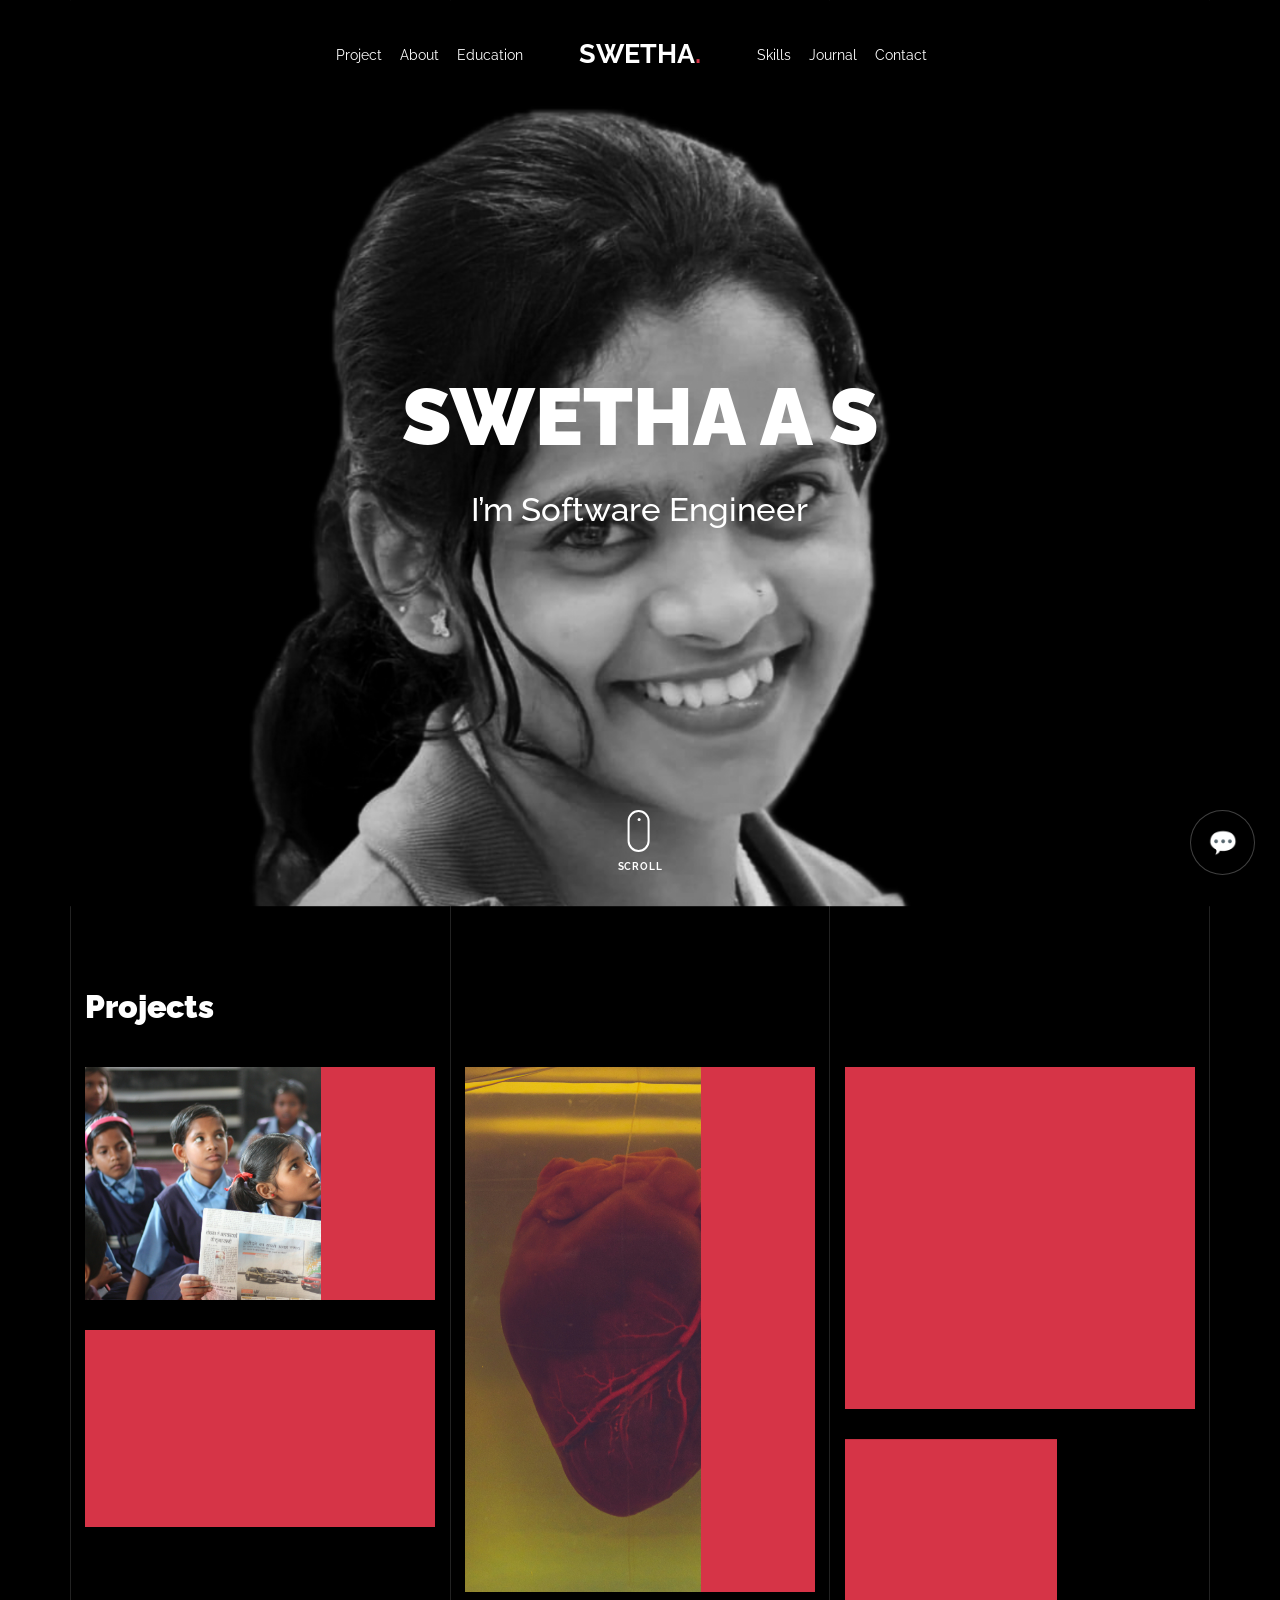
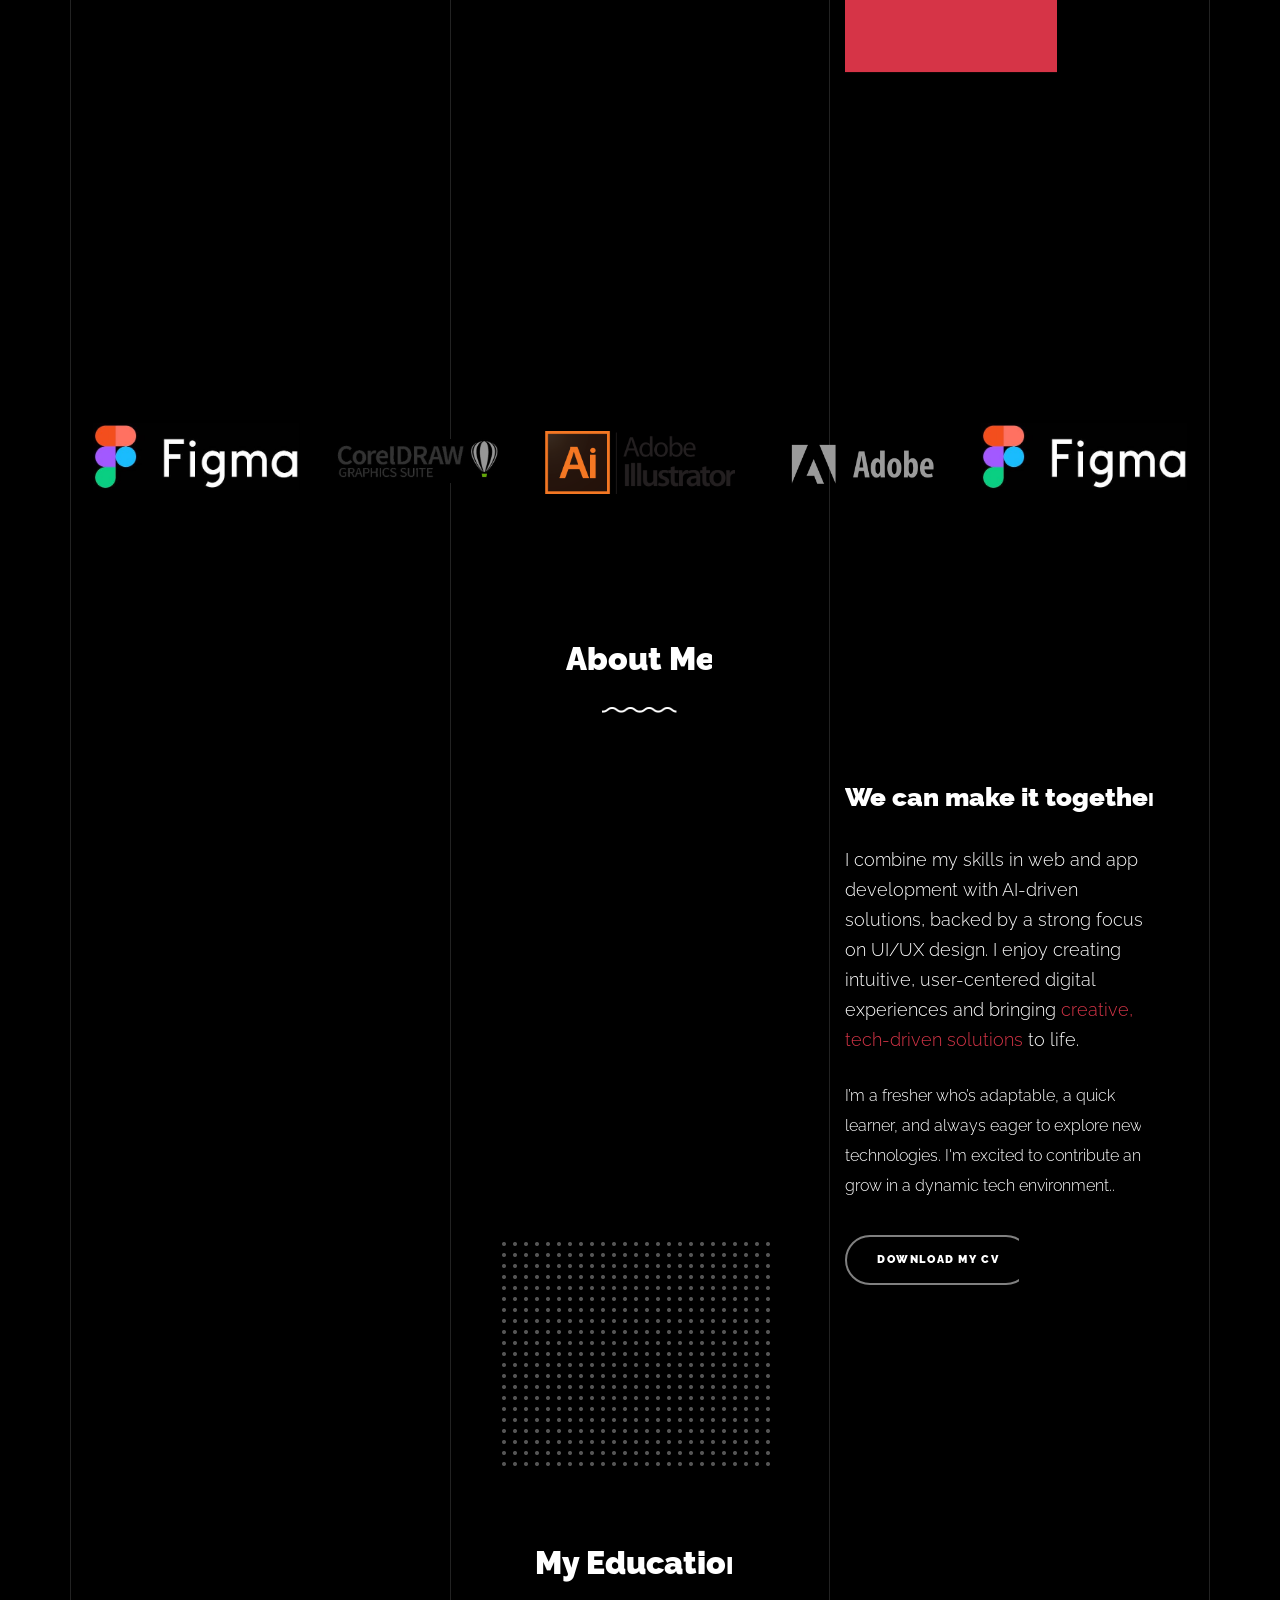
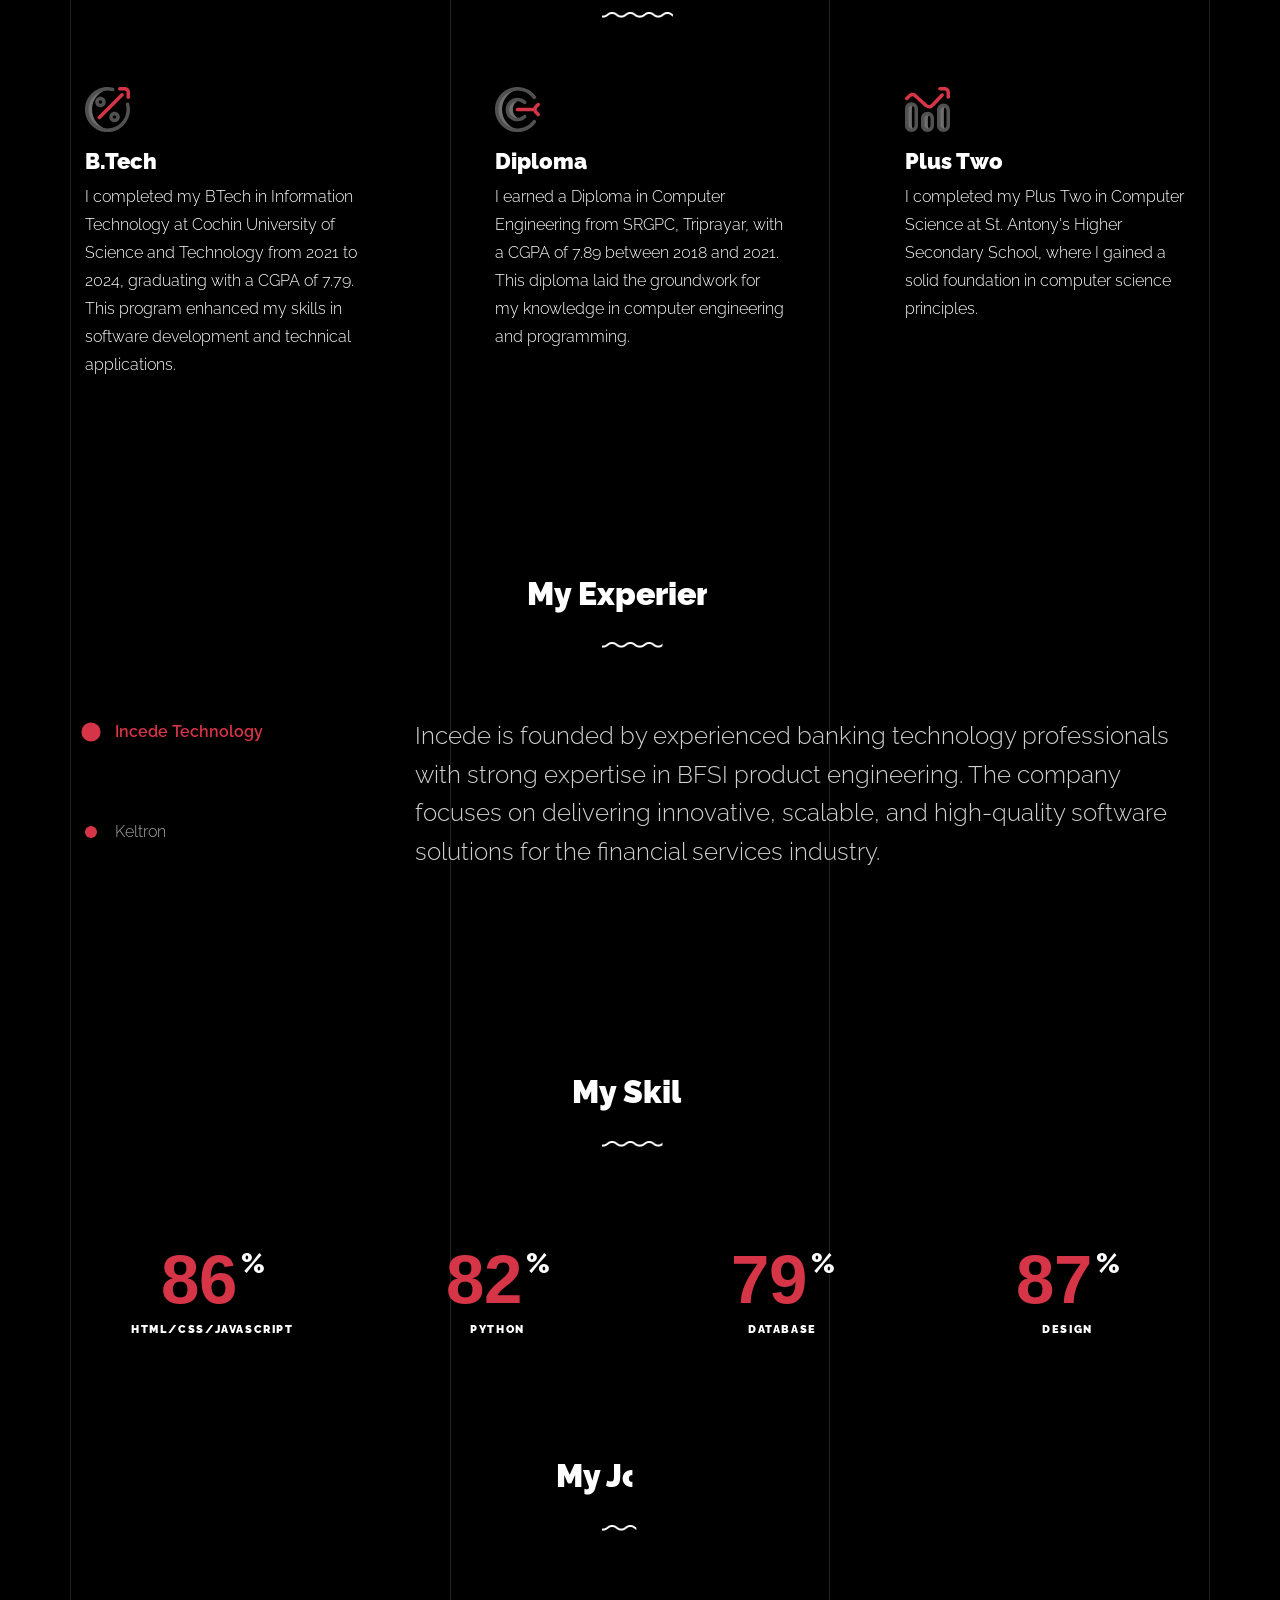
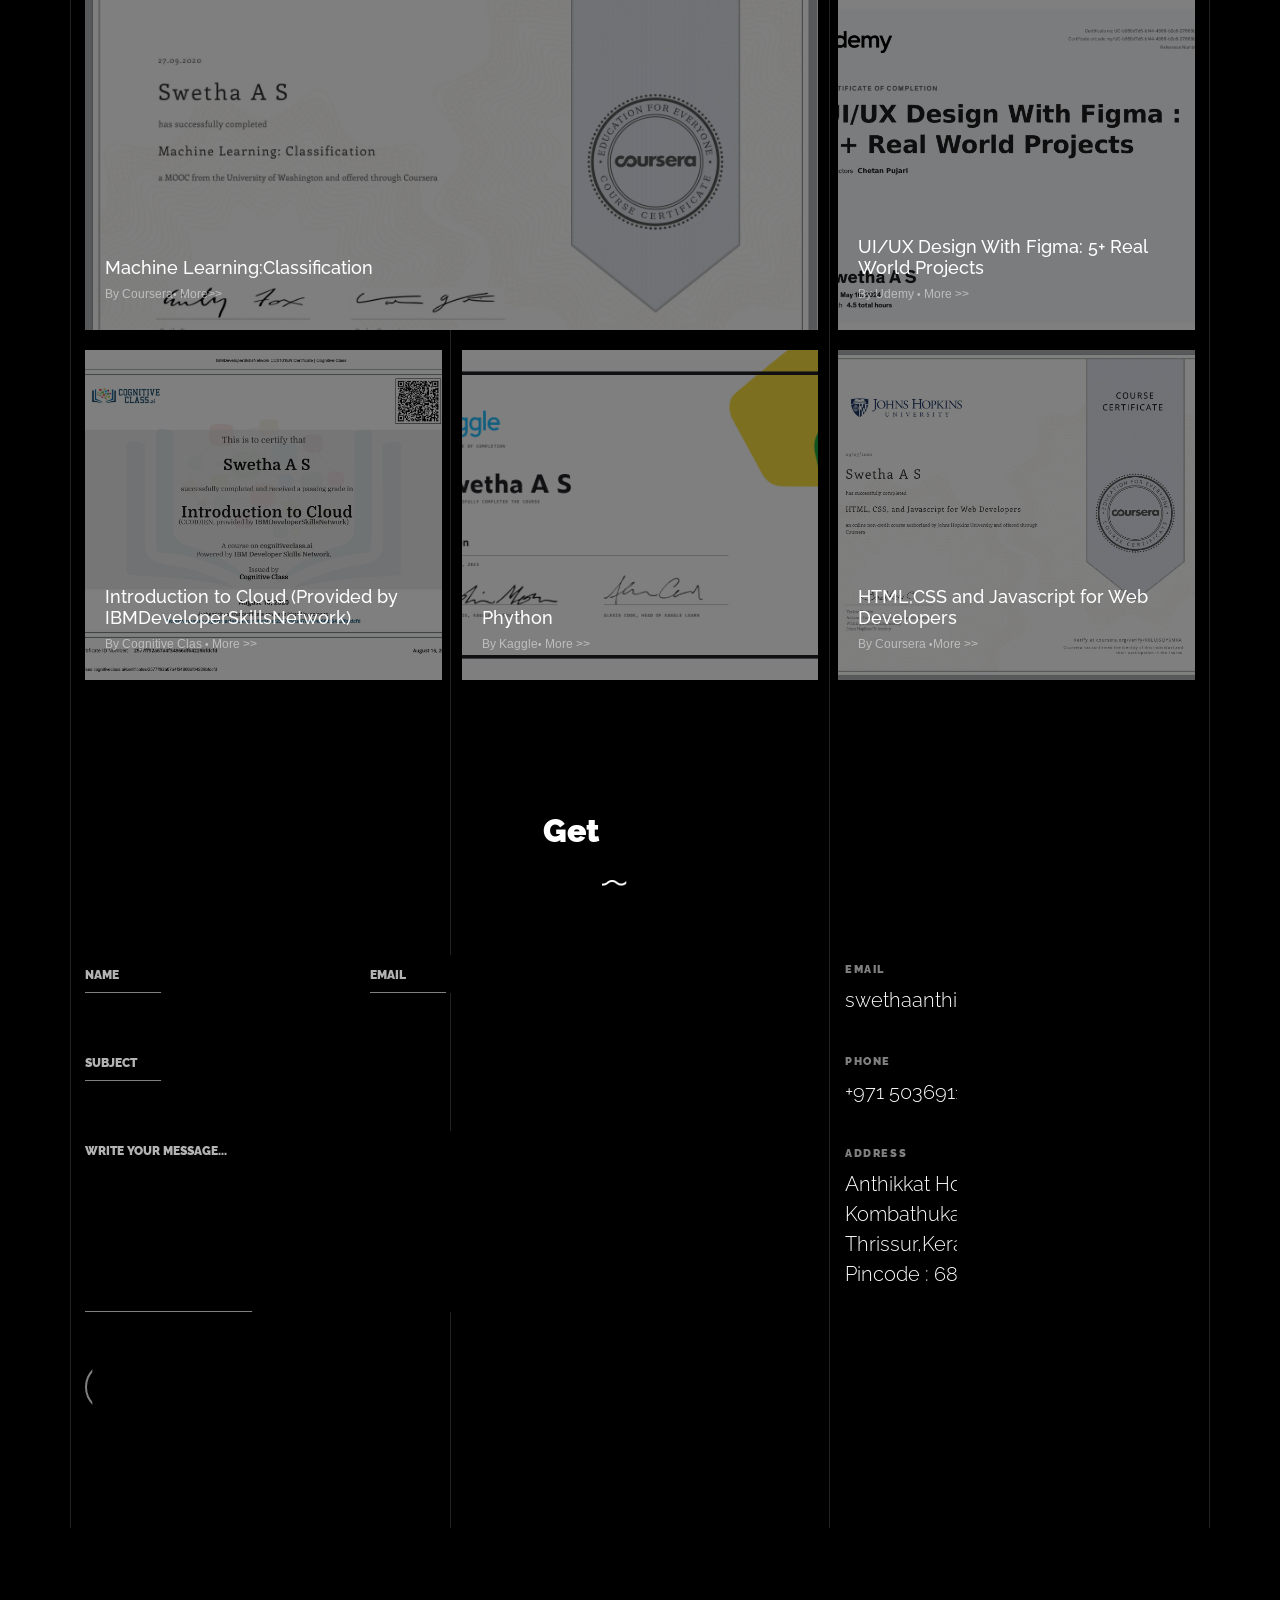
<file: index.html>
<!doctype html>
<html lang="en">
  <head>
    <title>Swetha &mdash; </title>
    <meta charset="utf-8">
    <meta name="viewport" content="width=device-width, initial-scale=1, shrink-to-fit=no">

  <link rel="icon" type="image/png" 
        href="/portfolio_new/images/photo/logo/swetha-high-resolution-logo.png">




    <meta name="description" content="">
    <meta name="keywords" content="html, css, javascript, jquery">
    <meta name="author" content="">

    <link rel="stylesheet" href="css/vendor/icomoon/style.css">
    <link rel="stylesheet" href="css/vendor/owl.carousel.min.css">
    <link rel="stylesheet" href="css/vendor/animate.min.css">
    <link rel="stylesheet" href="css/vendor/aos.css">
    <link rel="stylesheet" href="css/vendor/bootstrap.min.css">
    <link rel="stylesheet" href="css/vendor/jquery.fancybox.min.css">
    

    <link rel="stylesheet" href="css/style.css">

  </head>





<div class="chatbot-placeholder"></div>









<script>


//   const companies = document.querySelectorAll(".company");
//   const experiences = document.querySelectorAll(".exp");

//   let index = 0;

//   window.addEventListener("wheel", (e) => {
//     if (e.deltaY > 0 && index < experiences.length - 1) {
//       index++;
//     } else if (e.deltaY < 0 && index > 0) {
//       index--;
//     }

//     companies.forEach(c => c.classList.remove("active"));
//     experiences.forEach(e => e.classList.remove("active"));

//     companies[index].classList.add("active");
//     experiences[index].classList.add("active");
//   });

// });

// document.addEventListener("DOMContentLoaded", () => {
//   const section = document.getElementById("experience-section");
//   const companies = document.querySelectorAll(".company");
//   const experiences = document.querySelectorAll(".exp");

//   let index = 0;
//   let scrolling = false;
//   let sectionActive = false;

//   companies.forEach((c, i) => c.classList.toggle("active", i === index));
//   experiences.forEach((e, i) => e.classList.toggle("active", i === index));

//   // Activate only when section is visible
//   const observer = new IntersectionObserver(
//     ([entry]) => sectionActive = entry.isIntersecting,
//     { threshold: 0.5 }
//   );
//   observer.observe(section);

//   window.addEventListener("wheel", (e) => {
//     if (!sectionActive || scrolling) return;

//     scrolling = true;
//     setTimeout(() => scrolling = false, 400);

//     if (e.deltaY > 0 && index < experiences.length - 1) index++;
//     else if (e.deltaY < 0 && index > 0) index--;

//     companies.forEach((c, i) => c.classList.toggle("active", i === index));
//     experiences.forEach((e, i) => e.classList.toggle("active", i === index));
//   });
// });


document.addEventListener("DOMContentLoaded", () => {
  const section = document.getElementById("experience-section");
  const companies = document.querySelectorAll(".company");
  const experiences = document.querySelectorAll(".exp");

  let index = 0;
  let scrolling = false;
  let enableScroll = false;
companies.forEach(company => {
    company.addEventListener("click", () => {
      // Mobile only
      if (window.innerWidth > 992) return;

      const index = company.getAttribute("data-index");

      companies.forEach(c => c.classList.remove("active"));
      experiences.forEach(e => e.classList.remove("active"));

      company.classList.add("active");
      document.querySelector(`.exp[data-index="${index}"]`).classList.add("active");

      // Smooth scroll to content (nice UX)
      document.querySelector(".experience-right")
        .scrollIntoView({ behavior: "smooth", block: "start" });
    });
  });
  // Set first active (Incede)
  companies.forEach((c, i) => c.classList.toggle("active", i === index));
  experiences.forEach((e, i) => e.classList.toggle("active", i === index));

  // Enable scroll only when mouse enters section
  section.addEventListener("mouseenter", () => {
    enableScroll = true;
  });

  // Disable scroll when mouse leaves section
  section.addEventListener("mouseleave", () => {
    enableScroll = false;
  });

  window.addEventListener("wheel", (e) => {
    if (!enableScroll || scrolling) return;

    scrolling = true;
    setTimeout(() => scrolling = false, 400);

    if (e.deltaY > 0 && index < experiences.length - 1) {
      index++;
    } else if (e.deltaY < 0 && index > 0) {
      index--;
    }

    companies.forEach((c, i) => c.classList.toggle("active", i === index));
    experiences.forEach((e, i) => e.classList.toggle("active", i === index));
  });
});



(function () {
  /* -----------------------------------------------------
     GLOBAL CHAT STATE & CUSTOMIZABLE AI CONFIG
  ----------------------------------------------------- */
  window.chatState = { 
    open: false,
    isTyping: false,
    conversationHistory: []
  };

  // 🎨 CUSTOMIZABLE RESPONSES - Edit these easily!
  window.chatbotConfig = {
    name: "Swetha AS",
    title: "Software Engineer",
    
    welcomeMessages: [
      "Hi! 👋 I'm Swetha's assistant.\n\nAsk me about projects, skills, education, certificates, contact, or cv!\n\nWhat would you like to explore first?",
      "Hey there! 😊 Ready to discover Swetha's amazing work?",
      "Hello! 👋 I'm here to guide you through the portfolio!"
    ],
    
    fallbackResponses: [
      "I understand you're looking for something specific! 😊 What can I help with?",
      "Let me assist you better! What interests you most?",
      "Happy to help! Tell me more about what you're looking for ✨"
    ],
    
    responses: {
      greetings: [
        "Hey there! 😊 How can I help you explore Swetha's portfolio?",
        "Hi! 👋 Ready to dive into projects, skills, or anything else?",
        "Hello! ✨ What would you like to know about Swetha?",
        "Hey! 😄 Ask me about projects, skills, experience, or anything!"
      ],
      
      projects: [
        "💻 Featured Projects:\n• Sponsorship Management System (Web)\n• Heart Beat Analyzer (ML App)\n• NBFC Project (Finance Web App)\n• TO DO List & LOMBOK UI\n\nWant to jump to projects?",
        "Check out Swetha's amazing projects! 💻\n• Heart Beat Analyzer using MFCC\n• Professional NBFC web solutions\n• Interactive TO DO app\n\nReady to scroll to projects section?"
      ],
      
      skills: [
        "⭐ Swetha's Skills:\n• HTML/CSS/JS: 98%\n• Python: 94%\n• Database: 90%\n• Design: 100%\n\nTools: Figma, Adobe Suite, Coral Draw\n\nShall I take you to skills section?",
        "Swetha excels in:\n✅ Full-stack web development\n✅ Python & ML projects\n✅ UI/UX Design\n✅ Database management\n\nCheck out the skills section!"
      ],
      
      education: [
        "🎓 Education:\n• B.Tech IT - CUSAT (7.79 CGPA)\n• Diploma Computer Engg (7.89 CGPA)\n• +2 Computer Science\n\nSolid technical foundation! 📚",
        "Academic Journey:\n🏆 B.Tech Information Technology\n🏆 Diploma in Computer Engineering\n🏆 Strong programming fundamentals"
      ],
      
      certificates: [
        "🏅 Certifications:\n• Machine Learning (Coursera)\n• UI/UX Figma (Udemy)\n• IBM Cloud Computing\n• Python (Kaggle)\n• HTML/CSS/JS (Coursera)\n\nContinuous learning! 🚀",
        "Swetha's Certifications showcase:\n✅ ML Classification\n✅ Professional UI/UX\n✅ Cloud Computing\n✅ Python mastery"
      ],
      
      contact: [
        "📧 Get in touch:\n✉️ swethaanthikkat26@gmail.com\n📱 +971503691185\n📍 Thrissur, Kerala\n\nReady to connect?",
        "Contact details:\n💌 Email: swethaanthikkat26@gmail.com\n📞 Phone: +971503691185\n📍 Anthikkat House, Thrissur"
      ],
      
      links: [
        "🔗 Quick Links:\n💼 [LinkedIn](https://www.linkedin.com/in/swetha-a-s-47555323b/)\n🐙 [GitHub](https://github.com/Swetha2001aS)\n📄 [Download CV](https://drive.google.com/file/d/1beiY0vEA2pGaBpfvWkS2vhJ7EuFQwn50/view?usp=sharing)",
        "Important links:\n👩‍💼 LinkedIn Profile\n🐱 GitHub Repos\n📜 Full CV Download"
      ]
    }
  };

  /* -----------------------------------------------------
     CHAT UI - SAME BEAUTIFUL STYLE
  ----------------------------------------------------- */
  const chatToggle = document.createElement("button");
  chatToggle.id = "chat-toggle";
  chatToggle.innerHTML = "💬";
  chatToggle.style.cssText = `
    position: fixed; bottom: 25px; right: 25px; 
    width: 65px; height: 65px; border-radius: 50%;
    background: rgba(0,0,0,0.8); backdrop-filter: blur(20px);
    border: 1px solid rgba(255,255,255,0.25); color: #fff;
    font-size: 24px; cursor: pointer; z-index: 10001;
    box-shadow: 0 8px 20px rgba(0,0,0,0.45);
    transition: all .3s ease;
  `;

  const chatbot = document.createElement("div");
  chatbot.id = "custom-chatbot";
  chatbot.style.cssText = `
    position: fixed; bottom: 105px; right: 25px;
    width: 380px; height: 540px;
    background: rgba(0,0,0,0.85); backdrop-filter: blur(25px);
    border-radius: 20px; border: 1px solid rgba(255,255,255,0.08);
    display: none; overflow: hidden; z-index: 99999;
    transform: translateX(420px); transition: .4s ease;
    box-shadow:
      0 0 4px rgba(214,52,71,0.45),
      0 0 8px rgba(214,52,71,0.25);
  `;

  chatbot.innerHTML = `
    <div style="
      background: rgba(0,0,0,0.95); padding: 18px; 
      border-bottom: 1px solid rgba(255,255,255,0.1);
      text-align: center; position: relative; color: #fff;">
      <h3 style="margin: 0; font-size: 19px;">${window.chatbotConfig.name}</h3>
      <p style="margin: 4px 0 0; font-size: 13px; opacity: .8;">
        ${window.chatbotConfig.title}
      </p>
      <button onclick="closeChat()" style="
        position: absolute; top: 14px; right: 16px; 
        background: none; border: none; color: #fff;
        font-size: 22px; cursor: pointer; opacity: .7;">×</button>
    </div>

    <div id="chat-messages" style="
      height: 340px; padding: 18px; overflow-y: auto;
      background: rgba(0,0,0,0.35); color: #fff;">
    </div>

    <div style="padding: 15px; border-top: 1px solid rgba(255,255,255,0.1);">
      <div style="display: flex; gap: 8px;">
        <input id="chat-input" type="text" 
          placeholder="Ask me anything..." 
          style="
            flex: 1; padding: 12px 14px;
            border-radius: 22px; background: rgba(255,255,255,0.12);
            color: #fff; border: 1px solid rgba(255,255,255,0.25);
            outline: none; font-size: 14px;">
        <button id="chat-send" style="
          width: 46px; height: 46px; border-radius: 50%;
          background: rgba(255,255,255,0.25); color: #fff;
          border: 1px solid rgba(255,255,255,0.3); cursor: pointer;">
          ➤
        </button>
      </div>
    </div>
  `;

  document.body.appendChild(chatbot);
  document.body.appendChild(chatToggle);

  /* -----------------------------------------------------
     TOGGLE FUNCTIONS
  ----------------------------------------------------- */
  window.toggleChat = function () {
    const isOpen = chatbot.style.display === "block";
    chatbot.style.display = isOpen ? "none" : "block";
    chatbot.style.transform = isOpen ? "translateX(420px)" : "translateX(0)";
  };

  window.closeChat = function () {
    chatbot.style.display = "none";
    chatbot.style.transform = "translateX(420px)";
  };

  /* -----------------------------------------------------
     MESSAGE SYSTEM WITH TYPING
  ----------------------------------------------------- */
  const messages = () => document.getElementById("chat-messages");

  function addMessage(sender, text, isTyping = false) {
    const msg = document.createElement("div");
    msg.style.marginBottom = "15px";
    msg.style.textAlign = sender === "bot" ? "left" : "right";

    if (isTyping) {
      msg.innerHTML = `
        <span style="
          display: inline-block; padding: 12px 15px;
          border-radius: 18px; background: rgba(255,255,255,0.18);
          backdrop-filter: blur(10px); font-size: 14px; color: #fff;">
          <span style="opacity: 0.6;">${window.chatbotConfig.name} is typing</span>
          <span class="typing-dots" style="
            display: inline-block; width: 20px; height: 20px; margin-left: 8px;
            background: currentColor; border-radius: 50%; opacity: 0.4;
            animation: typing 1.4s infinite ease-in-out;">
          </span>
          <style>
            @keyframes typing {
              0%, 60%, 100% { transform: translateY(0); opacity: 0.4; }
              30% { transform: translateY(-10px); opacity: 1; }
            }
          </style>
        </span>
      `;
    } else {
      msg.innerHTML = `
        <span style="
          display: inline-block; padding: 12px 15px;
          border-radius: 18px; max-width: 85%;
          background: ${sender === "bot" ? "rgba(255,255,255,0.18)" : "rgba(255,255,255,0.30)"};
          backdrop-filter: blur(10px); font-size: 14px; color: #fff;
          line-height: 1.4; word-wrap: break-word;">
          ${text.replace(/\n/g, '<br>')}
        </span>
      `;
    }

    messages().appendChild(msg);
    messages().scrollTop = messages().scrollHeight;
    return msg;
  }

  /* -----------------------------------------------------
     CUSTOMIZABLE AI BRAIN
  ----------------------------------------------------- */
  const quickActions = {
    "project": "#portfolio-section",
    "projects": "#portfolio-section",
    "skill": "#skills-section", 
    "skills": "#skills-section",
    "about": "#about-section",
    "education": "#services-section",
    "contact": "#contact-section",
    "journal": "#journal-section",
    "cv": "https://drive.google.com/file/d/1beiY0vEA2pGaBpfvWkS2vhJ7EuFQwn50/view?usp=sharing",
    "resume": "https://drive.google.com/file/d/1beiY0vEA2pGaBpfvWkS2vhJ7EuFQwn50/view?usp=sharing",
    "linkedin": "https://www.linkedin.com/in/swetha-a-s-47555323b/"
  };

  function getAIResponse(text) {
    const msg = text.toLowerCase().trim();
    window.chatState.conversationHistory.push(msg);

    // Greetings
    if (['hi','hello','hey','hola','yo'].some(g => msg.includes(g))) {
      return window.chatbotConfig.responses.greetings[Math.floor(Math.random() * window.chatbotConfig.responses.greetings.length)];
    }

    // Quick actions
    for (const [intent, section] of Object.entries(quickActions)) {
      if (msg.includes(intent)) {
        if (section.startsWith('#')) {
          return `${window.chatbotConfig.responses[intent]?.[0] || `Navigate to ${intent.replace('-', ' ')}`} 
          
          <button onclick="scrollToSection('${section}')" style="color:#4ade80;background:none;border:none;cursor:pointer;font-size:16px;">📍 Go to ${intent}</button>`;
        } else {
          return `<a href="${section}" target="_blank" style="color:#4ade80;">📄 View ${intent}</a>`;
        }
      }
    }

    // Keyword matching
    if (msg.includes('project') || msg.includes('work')) return window.chatbotConfig.responses.projects[Math.floor(Math.random() * window.chatbotConfig.responses.projects.length)];
    if (msg.includes('skill') || msg.includes('tech')) return window.chatbotConfig.responses.skills[Math.floor(Math.random() * window.chatbotConfig.responses.skills.length)];
    if (msg.includes('education') || msg.includes('college')) return window.chatbotConfig.responses.education[Math.floor(Math.random() * window.chatbotConfig.responses.education.length)];
    if (msg.includes('certificate') || msg.includes('course')) return window.chatbotConfig.responses.certificates[Math.floor(Math.random() * window.chatbotConfig.responses.certificates.length)];
    if (msg.includes('contact') || msg.includes('email') || msg.includes('phone')) return window.chatbotConfig.responses.contact[Math.floor(Math.random() * window.chatbotConfig.responses.contact.length)];
    if (msg.includes('link') || msg.includes('github')) return window.chatbotConfig.responses.links[Math.floor(Math.random() * window.chatbotConfig.responses.links.length)];

    // Personality
    if (msg.includes('how are you')) return "I'm doing fantastic! 😊 Just excited to show you around Swetha's amazing work. What interests you most?";
    if (msg.includes('name')) return `I'm ${window.chatbotConfig.name}'s AI assistant! 👋 Here to help you explore the portfolio.`;
    if (msg.includes('thank')) return "You're welcome! 😄 Happy to help. Anything else I can show you?";

    // ✨ CUSTOMIZABLE FALLBACK - NO MORE LISTS!
    return window.chatbotConfig.fallbackResponses[Math.floor(Math.random() * window.chatbotConfig.fallbackResponses.length)];
  }

  /* -----------------------------------------------------
     SCROLL & SEND FUNCTIONS
  ----------------------------------------------------- */
  window.scrollToSection = function (sectionId) {
    document.querySelector(sectionId)?.scrollIntoView({ behavior: "smooth" });
    addMessage("bot", `Scrolling to ${sectionId.replace("#", "")} section... ✨`);
    setTimeout(closeChat, 1200);
  };

  const input = document.getElementById("chat-input");
  const sendBtn = document.getElementById("chat-send");

  async function sendMessage() {
    const text = input.value.trim();
    if (!text || window.chatState.isTyping) return;

    addMessage("user", text);
    input.value = "";
    input.focus();

    window.chatState.isTyping = true;
    const typingMsg = addMessage("bot", "", true);

    await new Promise(resolve => setTimeout(resolve, 800 + Math.random() * 1200));

    typingMsg.remove();
    const response = getAIResponse(text);
    addMessage("bot", response);
    window.chatState.isTyping = false;
  }

  /* -----------------------------------------------------
     EVENTS
  ----------------------------------------------------- */
  chatToggle.onclick = toggleChat;
  sendBtn.onclick = sendMessage;
  
  input.addEventListener("keypress", (e) => {
    if (e.key === "Enter" && !e.shiftKey) {
      e.preventDefault();
      sendMessage();
    }
  });

  input.addEventListener("input", function() {
    this.style.height = 'auto';
    this.style.height = this.scrollHeight + 'px';
  });

  /* -----------------------------------------------------
     WELCOME MESSAGE
  ----------------------------------------------------- */
  setTimeout(() => {
    addMessage("bot", window.chatbotConfig.welcomeMessages[Math.floor(Math.random() * window.chatbotConfig.welcomeMessages.length)]);
  }, 1000);

  // setTimeout(toggleChat, 4000);
})();
</script>

  <body data-spy="scroll" data-target=".site-nav-target" data-offset="200">

    <nav class="unslate_co--site-mobile-menu">
      <div class="close-wrap d-flex">
        <a href="#" class="d-flex ml-auto js-menu-toggle">
          <span class="close-label">Close</span>
          <div class="close-times">
            <span class="bar1"></span>
            <span class="bar2"></span>
          </div>
        </a>
      </div>
      <div class="site-mobile-inner"></div>
    </nav>


    <div class="unslate_co--site-wrap">

      <div class="unslate_co--site-inner">

        <div class="lines-wrap">
          <div class="lines-inner">
            <div class="lines"></div>
          </div>
        </div>
      
      <nav class="unslate_co--site-nav site-nav-target">

        <div class="container">
        
          <div class="row align-items-center justify-content-between text-left">
            <div class="col-md-5 text-right">
              <ul class="site-nav-ul js-clone-nav text-left d-none d-lg-inline-block">
                
                <li><a href="#portfolio-section" class="nav-link">Project</a></li>
                <li><a href="#about-section" class="nav-link">About</a></li>
                <li><a href="#services-section" class="nav-link">Education</a></li>
              </ul>
            </div>
            <div class="site-logo pos-absolute">
              <a href="index.html" class="unslate_co--site-logo">
                SWETHA<span>.</span>
              </a>
            </div>
            <div class="col-md-5 text-right text-lg-left">
              <ul class="site-nav-ul js-clone-nav text-left d-none d-lg-inline-block">
                <li><a href="#skills-section" class="nav-link">Skills</a></li>
                <li><a href="#journal-section" class="nav-link">Journal</a></li>
                <li><a href="#contact-section" class="nav-link">Contact</a></li>
              </ul>

              <ul class="site-nav-ul-none-onepage text-right d-inline-block d-lg-none">
                <li><a href="#" class="js-menu-toggle">Menu</a></li>
              </ul>

            </div>
          </div>
        </div>

      </nav>

      <div class="cover-v1 jarallax" style="background-image: url('images/photo/swetha_pic.png');" id="home-section">
        <div class="container">
          <div class="row align-items-center">
              
            <div class="col-md-7 mx-auto text-center">
              <h1 class="heading gsap-reveal-hero">SWETHA A S</h1>
              <h2 class="subheading gsap-reveal-hero">I’m Software Engineer</h2>
            </div>

          </div>
        </div>


        <a href="#portfolio-section" class="mouse-wrap smoothscroll">
          <span class="mouse">
            <span class="scroll"></span>
          </span>
          <span class="mouse-label">Scroll</span>
        </a>

      </div>


      <div class="unslate_co--section" id="portfolio-section">
        <div class="container">
          
          
          <div class="relative"><div class="loader-portfolio-wrap"><div class="loader-portfolio"></div></div> </div>
          <div id="portfolio-single-holder"></div>

          <div class="portfolio-wrapper">

            <div class="d-flex align-items-center mb-4 gsap-reveal gsap-reveal-filter">
              <h2 class="mr-auto heading-h2"><span class="gsap-reveal">Projects</span></h2>

             
            </div>


            <div id="posts" class="row gutter-isotope-item">
              <div class="item web branding col-sm-6 col-md-6 col-lg-4 isotope-mb-2">
                <a href="portfolio-single-1.html" class="portfolio-item ajax-load-page isotope-item gsap-reveal-img" data-id="1">
                    <div class="overlay">
                      <span class="wrap-icon icon-link2"></span>
                      <div class="portfolio-item-content">
                        <h3>Sponsorship Management System</h3>
                        <p>web, branding</p>
                      </div>
                    </div>
                    <img src="images/photo/web1.jpg" class="lazyload  img-fluid" alt="Images" />
                  </a>
              </div>
              <div class="item branding packaging illustration col-sm-6 col-md-6 col-lg-4 isotope-mb-2 ">
                <a href="portfolio-single-3.html" class="portfolio-item ajax-load-page item-portrait isotope-item gsap-reveal-img" data-id="3">
                    <div class="overlay">
                      <span class="wrap-icon icon-link2"></span>
                      <div class="portfolio-item-content">
                        <h3>Heart Beat Analyzer</h3>
                        <p>app, machine learning, internship project</p>
                      </div>
                    </div>
                    <img src="images/photo/heart-4.jpg" class="lazyload  img-fluid" alt="Images" />
                  </a>
              </div>

              <div class="item branding packaging col-sm-6 col-md-6 col-lg-4 isotope-mb-2">
                <a href="portfolio-single-4.html" class="portfolio-item isotope-item gsap-reveal-img ajax-load-page" data-id="4">
                    <div class="overlay">
                      <span class="wrap-icon icon-link2"></span>
                      <div class="portfolio-item-content">
                      
      <h3>NBFC Project - Incede</h3>
          <p>Web App, Finance Solutions</p>


                      </div>
                    </div>
                    <img src="images/photo/nbfc.png" class="lazyload  img-fluid" alt="Images" />
                  </a>
              </div>

         <div class="item illustration packaging col-sm-6 col-md-6 col-lg-4 isotope-mb-2">
                <a href="https://swetha2001as.github.io/TO-DO-LIST/" class="portfolio-item isotope-item gsap-reveal-img" target="_blank">
                    <div class="overlay">
                      <span class="wrap-icon icon-link2"></span>
                      <div class="portfolio-item-content">
                        <h3>TO DO LIST</h3>
                        <p>Web,Click to explore the project</p>
                      </div>
                    </div>
                    <img src="images/photo/to  do.jpg" class="lazyload  img-fluid" alt="Images" />
                  </a>
              </div>
              <div class="item illustration packaging col-sm-6 col-md-6 col-lg-4 isotope-mb-2">
                <a href="https://swetha2001as.github.io/LOMBOK-UI-/" class="portfolio-item isotope-item gsap-reveal-img" target="_blank">
                    <div class="overlay">
                      <span class="wrap-icon icon-link2"></span>
                      <div class="portfolio-item-content">
                        <h3>LOMBOK</h3>
                        <p>Web,UI design(HTML,CSS)</p>
                      </div>
                    </div>
                    <img src="images/photo/LOMBOK.jpg" class="lazyload  img-fluid" alt="Images" />
                  </a>
              </div>

   

              <div class="item web illustration col-sm-6 col-md-6 col-lg-4 isotope-mb-2">
                                <a href="portfolio-single-2.html" class="portfolio-item ajax-load-page item-portrait isotope-item gsap-reveal-img" data-id="3">

                <!-- <a href="images/photo/i2i.png" class="portfolio-item isotope-item gsap-reveal-img" data-fancybox="gallery" data-caption="Render Packaging"> -->
                    <div class="overlay">
                      <span class="wrap-icon icon-link2"></span>
                      <div class="portfolio-item-content">
                       
                         <h3>I2I - India to Ireland</h3>
          <p> Web Application,incede Technologies</p>
                      </div>
                    </div>
                    <img src="images/photo/i2i.png" class="lazyload  img-fluid" alt="Images" />
                  </a>
              </div>
              <div class="item web branding col-sm-6 col-md-6 col-lg-4 isotope-mb-2">
                <a href="https://youtu.be/gQyj-CJNgds?si=XmD5mwsft3l6raAZ" class="portfolio-item isotope-item gsap-reveal-img" data-fancybox="gallery" data-caption="Showreel 2019">
                    <div class="overlay">
                      <span class="wrap-icon icon-play_circle_filled"></span>
                      <div class="portfolio-item-content">
                        <h3>Heart beat</h3>
                        <p>App,MFCC, Sound Technology</p>
                      </div>
                    </div>
                    <img src="images/photo/heart beat-3.avif" class="lazyload  img-fluid" alt="Images" />
                  </a>
              </div>
            </div>
          </div>
        </div>
      </div>

      <div class="unslate_co--section">
        <div class="container">
          <div class="owl-carousel logo-slider ">
            <div class="logo-v1 gsap-reveal p-2" >
              <img src="images/photo/figma 3.png" alt="Image" class="img-fluid">
            </div>
            <div class="logo-v1 gsap-reveal  p-4">
              <img src="images/photo/coral draw-removebg-preview(1).jpg" alt="Image" class="img-fluid">
            </div>
            <div class="logo-v1 gsap-reveal p-3">
              <img src="images/photo/illustrator-full-logo.png" alt="Image" class="img-fluid">
            </div>
            <div class="logo-v1 gsap-reveal mb-1">
              <img src="images/logo-adobe.png" alt="Image" class="img-fluid">
            </div>
          </div>
        </div>
      </div>

      <div class="unslate_co--section" id="about-section">
        <div class="container">
          
          <div class="section-heading-wrap text-center mb-5">
            <h2 class="heading-h2 text-center divider"><span class="gsap-reveal">About Me</span></h2>
            <span class="gsap-reveal">
            <img src="images/divider.png" alt="divider" width="76">
            </span>
          </div>
          
          <div class="row mt-5 justify-content-between">
            <div class="col-lg-7 mb-5 mb-lg-0">
              <figure class="dotted-bg gsap-reveal-img ">
                <img src="images/photo/inro.jpeg" alt="Image" class="img-fluid">
              </figure>
            </div>
            <div class="col-lg-4 pr-lg-5">
              <h3 class="mb-4 heading-h3"><span class="gsap-reveal">We can make it together</span></h3>
              <!-- <p class="lead gsap-reveal">combining my passion for UI/UX design and web/app development with your vision for innovation. I’m eager to  <a href="https://www.figma.com/files/team/1232974932050273760/recents-and-sharing/recently-viewed?fuid=1104137572933381493">collaborate and bring creative</a> ,tech-driven solutions to life. </p> -->
               <p class="lead gsap-reveal">
  I combine my skills in web and app development with AI-driven solutions, backed by a strong focus on UI/UX design. I enjoy creating intuitive, user-centered digital experiences and bringing <a href="https://www.figma.com/files/team/1232974932050273760/recents-and-sharing/recently-viewed?fuid=1104137572933381493">creative, tech-driven solutions</a> to life.
</p>

              <p class="mb-4 gsap-reveal">I’m a fresher who’s adaptable, a quick learner, and always eager to explore new technologies. I'm excited to contribute and grow in a dynamic tech environment..</p>
              <p class="gsap-reveal"><a href="https://drive.google.com/file/d/1beiY0vEA2pGaBpfvWkS2vhJ7EuFQwn50/view?usp=sharing" class="btn btn-outline-pill btn-custom-light">Download my CV</a></p>
            </div>
          </div>
        </div>
      </div>

      <div class="unslate_co--section" id="services-section">
        <div class="container">

          <div class="section-heading-wrap text-center mb-5">
            <h2 class="heading-h2 text-center divider"><span class="gsap-reveal">My Education</span></h2>
            <span class="gsap-reveal"><img src="images/divider.png" alt="divider" width="76"></span>
          </div>

          <div class="row gutter-v3">
            

            <div class="col-md-6 col-lg-4 mb-4">
              <div class="feature-v1" data-aos="fade-up" data-aos-delay="0">
                <div class="wrap-icon mb-3">
                  <img src="images/svg/004-percentage.svg" alt="Image" width="45">
                </div>
                <h3>B.Tech</h3>
                <p>I completed my BTech in Information Technology at Cochin University of Science and Technology from 2021 to 2024, graduating with a CGPA of 7.79. This program enhanced my skills in software development and technical applications. </p>
              </div> 
            </div>
            <div class="col-md-6 col-lg-4 mb-4">
              <div class="feature-v1" data-aos="fade-up" data-aos-delay="100">
                <div class="wrap-icon mb-3">
                  <img src="images/svg/006-goal.svg" alt="Image" width="45">
                </div>
                <h3>Diploma</h3>
                <p> I earned a Diploma in Computer Engineering from SRGPC, Triprayar, with a CGPA of 7.89 between 2018 and 2021. This diploma laid the groundwork for my knowledge in computer engineering and programming. </p>
              </div> 
            </div>
            <div class="col-md-6 col-lg-4 mb-4">
              <div class="feature-v1" data-aos="fade-up" data-aos-delay="200">
                <div class="wrap-icon mb-3">
                  <img src="images/svg/005-line-chart.svg" alt="Image" width="45">
                </div>
                <h3>Plus Two </h3>
                <p>I completed my Plus Two in Computer Science at St. Antony's Higher Secondary School, where I gained a solid foundation in computer science principles. </p>
              </div> 
            </div>

          </div>
        </div>
      </div>


<div class="unslate_co--section" id="experience-section">
  <div class="container">

    <!-- SECTION HEADING -->
    <div class="section-heading-wrap text-center mb-5">
      <h2 class="heading-h2 text-center divider">
        <span class="gsap-reveal">My Experience</span>
      </h2>
      <span class="gsap-reveal">
        <img src="images/divider.png" alt="divider" width="76">
      </span>
    </div>

    <!-- EXPERIENCE WRAPPER -->
    <div class="experience-wrapper">

      <!-- LEFT SIDE -->
      <div class="experience-left">
        <div class="timeline-line"></div>

        <div class="company active" data-index="0">
          <span class="dot"></span>
          <span class="name">Incede Technology</span>
              <!-- <span class="role">Software Engineer</span> -->

        </div>

        <div class="company" data-index="1">
          <span class="dot"></span>
          <span class="name">Keltron</span>
              <!-- <span class="role">Internship</span> -->

        </div>
      </div>

      <!-- RIGHT SIDE -->
      <div class="experience-right">
        <div class="exp active" data-index="0">
          <p>
       Incede is founded by experienced banking technology professionals with strong expertise in BFSI product engineering. The company focuses on delivering innovative, scalable, and high-quality software solutions for the financial services industry.
       <!-- Website: https://incedetech.ai/ -->
          </p>
        </div>

        <div class="exp" data-index="1">
          <p>
KELTRON Component Complex Ltd (KCCL) was established on 8th October 1974 in collaboration with M/s. Sprague Electromag, Belgium. It began commercial production in 1978 and is now the largest manufacturer of aluminium electrolytic capacitors in India.        </div>
      </div>

    </div>
  </div>
</div>






      <div class="unslate_co--section section-counter" id="skills-section">
        <div class="container">
          <div class="section-heading-wrap text-center mb-5">
            <h2 class="heading-h2 text-center divider"><span class="gsap-reveal">My Skills</span></h2>
            <span class="gsap-reveal"><img src="images/divider.png" alt="divider" width="76"></span>
          </div>


          <div class="row pt-5">
            <div class="col-6 col-sm-6 mb-5 mb-lg-0 col-md-6 col-lg-3" data-aos="fade-up" data-aos-delay="0">
              <div class="counter-v1 text-center">
                <span class="number-wrap">
                  <span class="number number-counter" data-number="98">0</span>
                  <span class="append-text">%</span>
                </span>
                <span class="counter-label">HTML/CSS/JAVASCRIPT</span>
              </div>
            </div>
            <div class="col-6 col-sm-6 mb-5 mb-lg-0 col-md-6 col-lg-3" data-aos="fade-up" data-aos-delay="100">
              <div class="counter-v1 text-center">
                <span class="number-wrap">
                  <span class="number number-counter" data-number="94">0</span>
                  <span class="append-text">%</span>
                </span>
                <span class="counter-label">PYTHON</span>
              </div>
            </div>
            <div class="col-6 col-sm-6 mb-5 mb-lg-0 col-md-6 col-lg-3" data-aos="fade-up" data-aos-delay="200">
              <div class="counter-v1 text-center">
                <span class="number-wrap">
                  <span class="number number-counter" data-number="90">0</span>
                  <span class="append-text">%</span>
                </span>
                <span class="counter-label">DATABASE</span>
              </div>
            </div>
            <div class="col-6 col-sm-6 mb-5 mb-lg-0 col-md-6 col-lg-3" data-aos="fade-up" data-aos-delay="300">
              <div class="counter-v1 text-center">
                <span class="number-wrap">
                  <span class="number number-counter" data-number="100">0</span>
                  <span class="append-text">%</span>
                </span>
                <span class="counter-label">DESIGN</span>
              </div>
            </div>
          </div>
        </div>
      </div>
   


      <div class="unslate_co--section" id="journal-section">
        <div class="container">
          <div class="section-heading-wrap text-center mb-5">
            <h2 class="heading-h2 text-center divider"><span class="gsap-reveal">My Journal</span></h2>
            <span class="gsap-reveal"><img src="images/divider.png" alt="divider" width="76"></span>
          </div>

          
          <div class="row gutter-v4 align-items-stretch">
            <div class="col-sm-6 col-md-6 col-lg-8 blog-post-entry" data-aos="fade-up" data-aos-delay="0">

              <a href="blog-single.html" class="grid-item blog-item w-100 h-100">
                <div class="overlay">
                  <div class="portfolio-item-content">
                    <h3>Machine Learning:Classification</h3>
                    <p class="post-meta">By Coursera<span class="small">&bullet;</span> More>></p>
                  </div>
                </div>
                <img src="images/photo/certificate/mechine learning classification.jpg" class="lazyload" alt="Image" />
              </a>


            </div>
            <div class="col-sm-6 col-md-6 col-lg-4 blog-post-entry" data-aos="fade-up" data-aos-delay="100">
              <a href="blog-single.html" class="grid-item blog-item w-100 h-100">
                <div class="overlay">
                  <div class="portfolio-item-content">
                    <h3>UI/UX Design With Figma: 5+ Real World Projects</h3>
                    <p class="post-meta">By Udemy <span class="small">&bullet;</span> More >></p>
                  </div>
                </div>
                <img src="images/photo/certificate/graphic_design_udemy_certificate.jpg" class="lazyload" alt="Image" />
              </a>
            </div>


            <div class="col-sm-6 col-md-6 col-lg-4 blog-post-entry" data-aos="fade-up" data-aos-delay="0">

              <a href="blog-single.html" class="grid-item blog-item w-100 h-100">
                <div class="overlay">
                  <div class="portfolio-item-content">
                    <h3>Introduction to Cloud (Provided by IBMDeveloperSkillsNetwork) </h3>
                    <p class="post-meta">By Cognitive Clas <span class="small">&bullet;</span> More >></p>
                  </div>
                </div>
                <img src="images/photo/certificate/IBM cloud computing certificate.jpg" class="lazyload" alt="Image" />
              </a>


            </div>
            <div class="col-sm-6 col-md-6 col-lg-4 blog-post-entry" data-aos="fade-up" data-aos-delay="100">
              <a href="blog-single.html" class="grid-item blog-item w-100 h-100">
                <div class="overlay">
                  <div class="portfolio-item-content">
                    <h3>Phython</h3>
                    <p class="post-meta">By Kaggle<span class="small">&bullet;</span> More >></p>
                  </div>
                </div>
                <img src="images/photo/certificate/python certification ..png" class="lazyload" alt="Image" />
              </a>
            </div>

            <div class="col-sm-6 col-md-6 col-lg-4 blog-post-entry" data-aos="fade-up" data-aos-delay="200">
              <a href="blog-single.html" class="grid-item blog-item w-100 h-100">
                <div class="overlay">
                  <div class="portfolio-item-content">
                    <h3>HTML,CSS and Javascript for Web Developers</h3>
                    <p class="post-meta">By Coursera <span class="small">&bullet;</span>More >></p>
                  </div>
                </div>
                <img src="images/photo/certificate/HTML,CSS,JAVA.jpg" class="lazyload" alt="Image" />
              </a>
            </div>


          </div>

        </div>
      </div>


      <div class="unslate_co--section" id="contact-section">
        <div class="container">
          <div class="section-heading-wrap text-center mb-5">
            <h2 class="heading-h2 text-center divider"><span class="gsap-reveal">Get In Touch</span></h2>
            <span class="gsap-reveal"><img src="images/divider.png" alt="divider" width="76"></span>
          </div>


          <div class="row justify-content-between">
            






<div class="col-md-6">
  <form method="POST" class="form-outline-style-v1" id="contactForm" action="https://formspree.io/f/xeorkgyw">
    <div class="form-group row mb-0">
      <div class="col-lg-6 form-group gsap-reveal">
        <label for="name">Name</label>
        <input name="name" type="text" class="form-control" id="name" required>
      </div>

      <div class="col-lg-6 form-group gsap-reveal">
        <label for="email">Email</label>
        <input name="email" type="email" class="form-control" id="email" required>
      </div> 

      <div class="col-lg-6 form-group gsap-reveal">
        <label for="subject">Subject</label>
        <input name="subject" type="text" class="form-control" id="subject" required>
      </div>

      <div class="col-lg-12 form-group gsap-reveal">
        <label for="message">Write your message...</label>
        <textarea name="message" id="message" cols="30" rows="7" class="form-control" required></textarea>
      </div>
    </div>
    <div class="form-group row gsap-reveal">
      <div class="col-md-12 d-flex align-items-center">
        <input type="submit" class="btn btn-outline-pill btn-custom-light mr-3" value="Send Message">
        <span class="submitting"></span>
      </div>
    </div>
  </form>

  <div id="form-message-warning" class="mt-4"></div> 

<div id="toast-success" style="display:none; position: fixed; bottom: 20px; right: 20px; background: #28a745; color: white; padding: 10px 20px; border-radius: 5px; z-index: 9999;">
  Your message was sent, thank you!
</div>

</div>







            <div class="col-md-4">
              <div class="contact-info-v1">
                <div class="gsap-reveal d-block">
                  <span class="d-block contact-info-label">Email</span>
                  <a href="mailto:swethaanthikkat26@gmail.com" class="contact-info-val">swethaanthikkat26@gmail.com</a>
                </div>
                <div class="gsap-reveal d-block">
                  <span class="d-block contact-info-label">Phone</span>
                  <a href="tel:+971503691185" class="contact-info-val">+971 503691185</a>
                </div>
                <div class="gsap-reveal d-block">
                  <span class="d-block contact-info-label">Address</span>
                  <address class="contact-info-val">Anthikkat House <br> Kombathukadavu P.O,Puthenchira <br> Thrissur,Kerala<br>Pincode : 680682</address>
                </div>
              </div>
            </div>

          </div>
        </div>
      </div>
      </div> 
      <footer class="unslate_co--footer unslate_co--section">
        <div class="container">
          <div class="row justify-content-center">
            <div class="col-md-7">
              
              <div class="footer-site-logo"><a href="#">SWETHA A S<span>.</span></a></div>

              <ul class="footer-site-social">
                <li><a href="https://www.linkedin.com/in/swetha-a-s-47555323b/">Linkedin</a></li>
                <li><a href="https://github.com/Swetha2001aS">Github</a></li>
                <li><a href="https://leetcode.com/u/SwethaaS/">Leetcode</a></li>
                <li><a href="https://www.instagram.com/ava_alaska/">Instagram</a></li>
                <li><a href="https://www.facebook.com/meenakshimeenu.meenu.18">Facebook</a></li>
              </ul>

              <p class="site-copyright">
                
                swethaanthikkat26@gmail.com 
                 | Think creative | This is made with <i class="icon-heart"
                  aria-hidden="true"></i> by <a href="#" target="_blank">Swetha AS</a>
              
              </p>

            </div>
          </div>
        </div>
      </footer>

      
    </div>

    
    <div id="unslate_co--overlayer"></div>
    <div class="site-loader-wrap">
      <div class="site-loader"></div>
    </div>

    <script src="js/scripts-dist.js"></script>
    <script src="js/main.js"></script>

  </body>
</html>
</file>
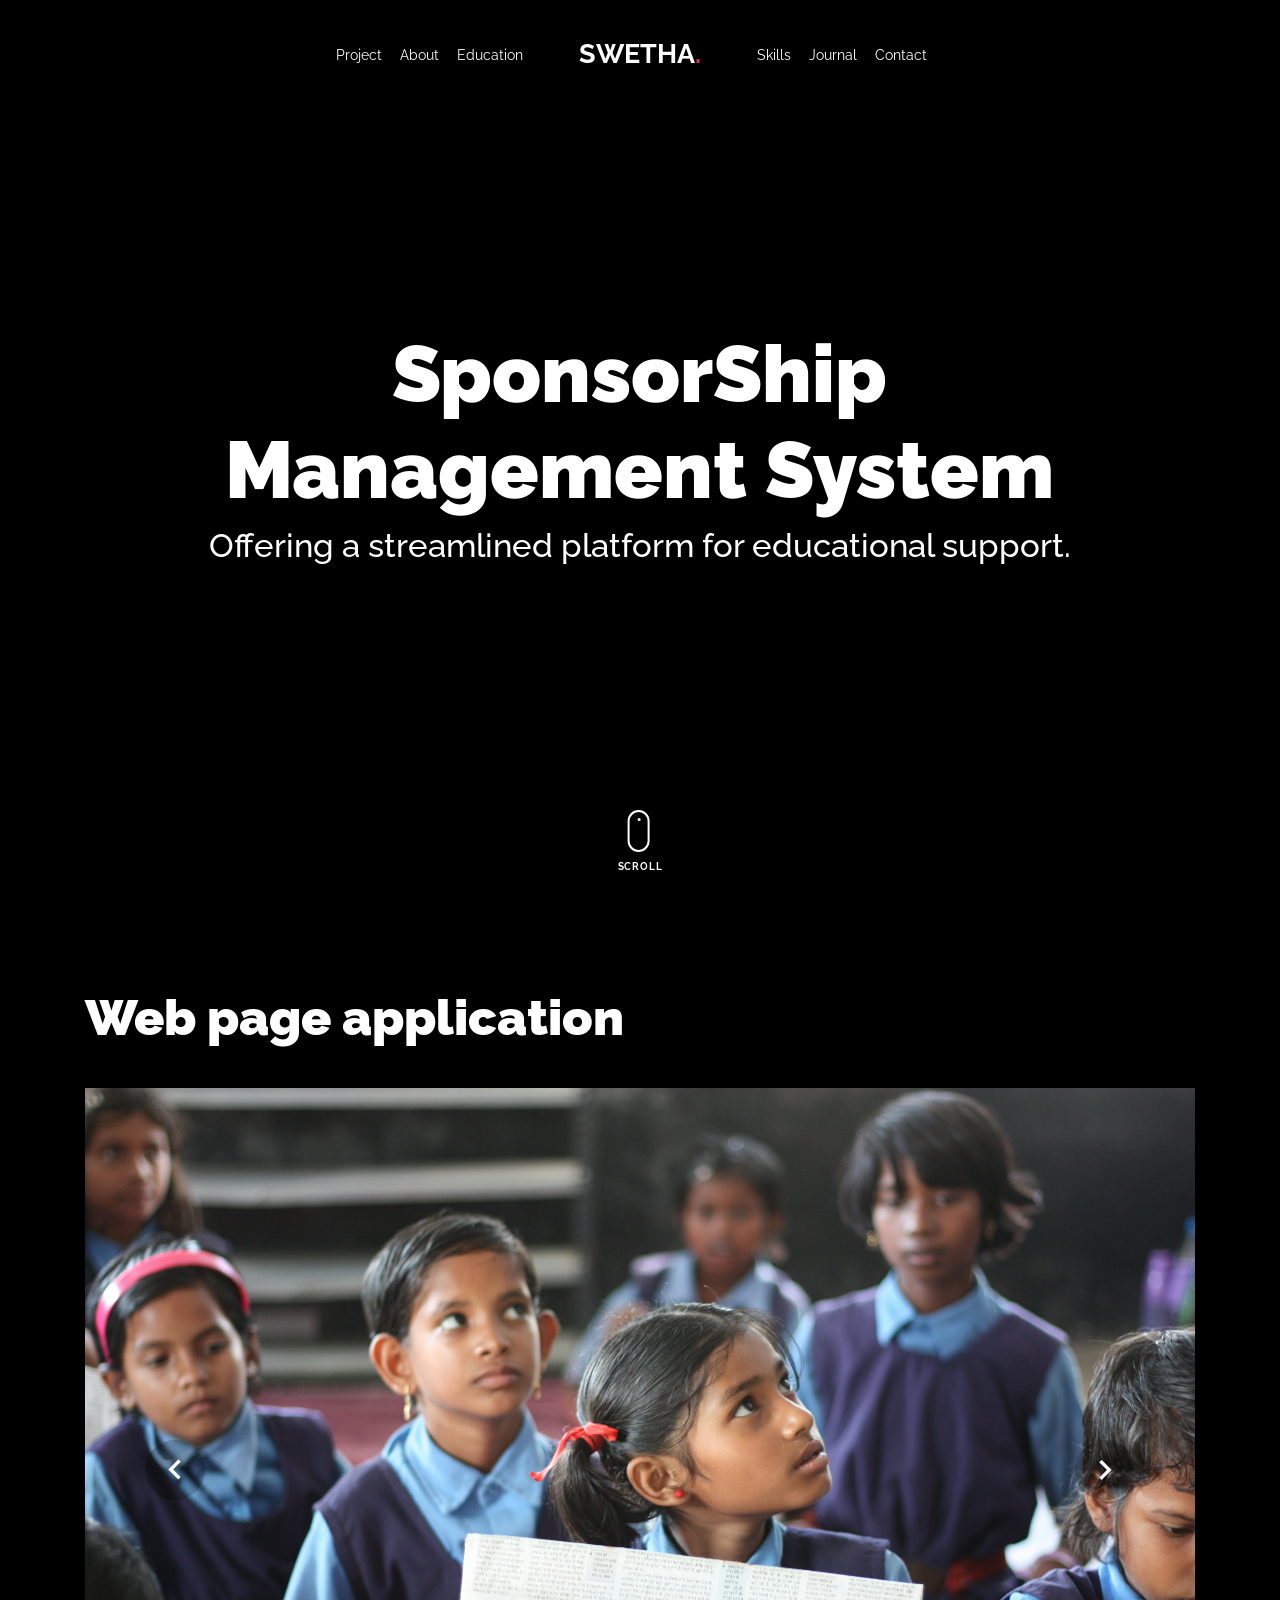
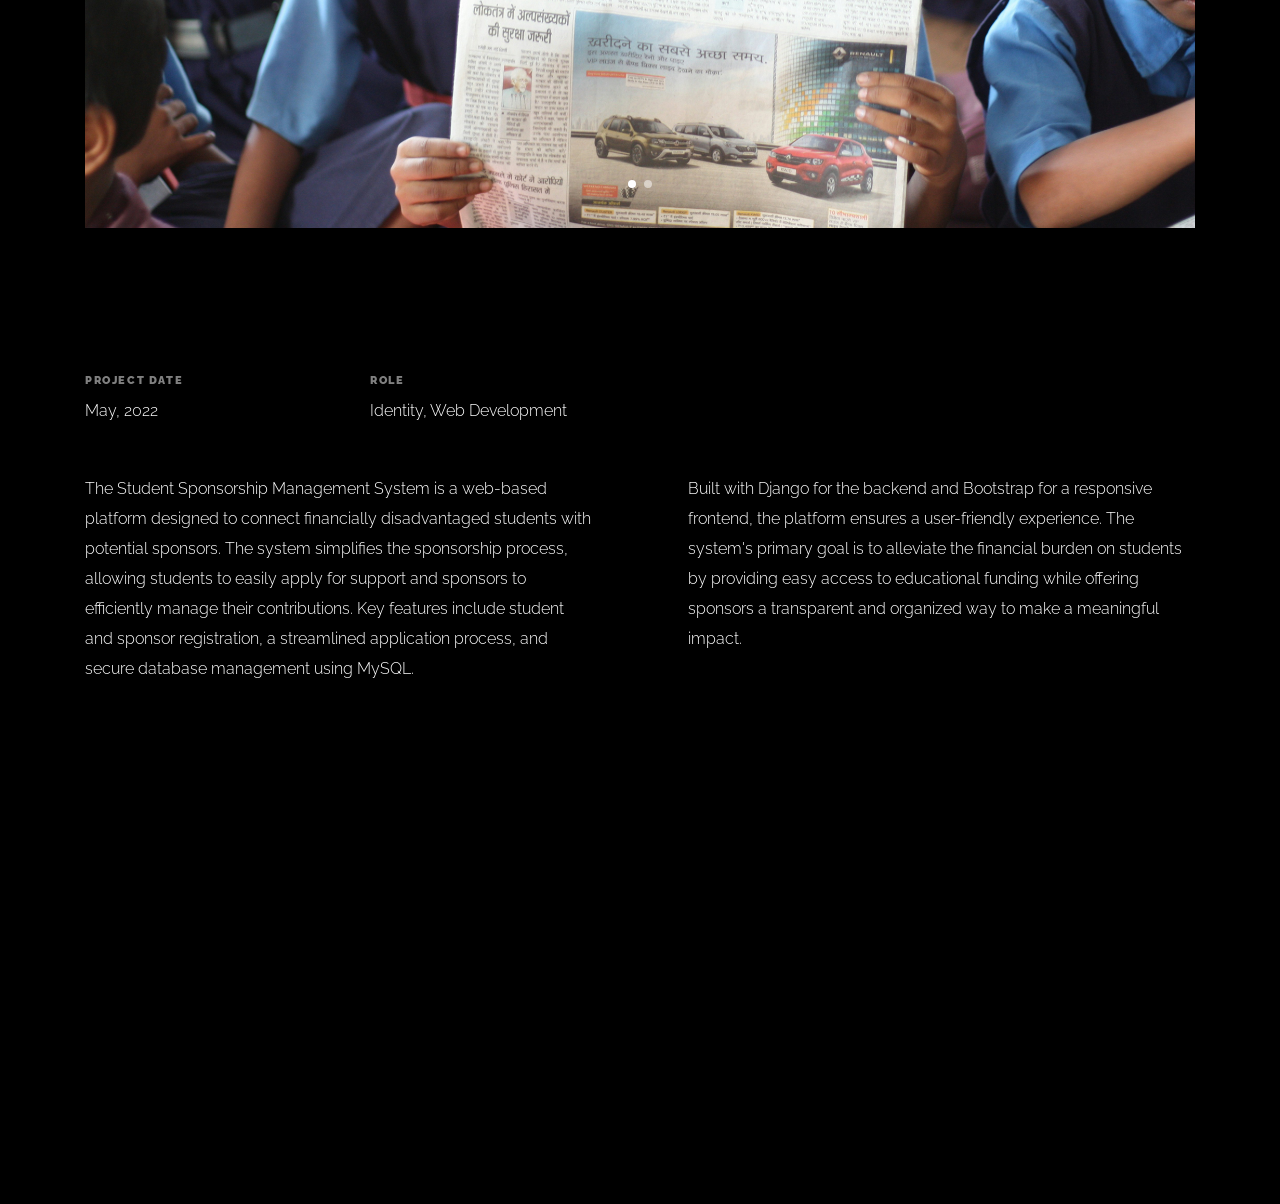
<file: portfolio-single-1.html>
<!doctype html>
<html lang="en">

<head>
  <title>Swetha-page1</title>
  <meta charset="utf-8">
  <meta name="viewport" content="width=device-width, initial-scale=1, shrink-to-fit=no">
  
  <meta name="description" content=" ">
  <meta name="keywords" content="html, css, javascript, jquery">
  <meta name="author" content="">

  <link rel="stylesheet" href="css/vendor/icomoon/style.css">
  <link rel="stylesheet" href="css/vendor/owl.carousel.min.css">
  <link rel="stylesheet" href="css/vendor/aos.css">
  <link rel="stylesheet" href="css/vendor/animate.min.css">
  <link rel="stylesheet" href="css/vendor/bootstrap.min.css">
  <link rel="stylesheet" href="css/vendor/jquery.fancybox.min.css">

  <!-- Theme Style -->
  <link rel="stylesheet" href="css/style.css">

</head>

<body data-spy="scroll" data-target=".site-nav-target" data-offset="200">

  <nav class="unslate_co--site-mobile-menu">
    <div class="close-wrap d-flex">
      <a href="#" class="d-flex ml-auto js-menu-toggle">
        <span class="close-label">Close</span>
        <div class="close-times">
          <span class="bar1"></span>
          <span class="bar2"></span>
        </div>
      </a>
    </div>
    <div class="site-mobile-inner"></div>
  </nav>

  <div class="unslate_co--site-wrap">

    <div class="unslate_co--site-inner">

      <nav class="unslate_co--site-nav site-nav-target">

        <div class="container">
        
          <div class="row align-items-center justify-content-between text-left">
            <div class="col-md-5 text-right">
              <ul class="site-nav-ul js-clone-nav text-left d-none d-lg-inline-block">
                <!-- <li class="has-children">
                  <a href="#home-section" class="nav-link">Home</a>
                  <ul class="dropdown">
                    <li>
                      <a href="index.html">Hero Image BG</a>
                    </li>
                    <li>
                      <a href="index-video.html">Video BG</a>
                    </li>
                    <li>
                      <a href="index-hero-slider.html">Hero Slider</a>
                    </li>
                    <li>
                      <a href="index-sidebar-menu.html">Sidebar Menu</a>
                    </li>
                    <li>
                      <a href="index-right-menu.html">Right Menu</a>
                    </li>
                  </ul>
                </li> -->
                <li><a href="#portfolio-section" class="nav-link">Project</a></li>
                <li><a href="#about-section" class="nav-link">About</a></li>
                <li><a href="#services-section" class="nav-link">Education</a></li>
              </ul>
            </div>
            <div class="site-logo pos-absolute">
              <a href="index.html" class="unslate_co--site-logo">SWETHA<span>.</span></a>
            </div>
            <div class="col-md-5 text-right text-lg-left">
              <ul class="site-nav-ul js-clone-nav text-left d-none d-lg-inline-block">
                <li><a href="#skills-section" class="nav-link">Skills</a></li>
                <!-- <li><a href="#testimonial-section" class="nav-link">Testimonial</a></li> -->
                <li><a href="#journal-section" class="nav-link">Journal</a></li>
                <li><a href="#contact-section" class="nav-link">Contact</a></li>
              </ul>

              <ul class="site-nav-ul-none-onepage text-right d-inline-block d-lg-none">
                <li><a href="#" class="js-menu-toggle">Menu</a></li>
              </ul>

            </div>
          </div>
        </div>

      </nav>
      <!-- END nav -->

      <div class="cover-v1 gradient-bottom-black jarallax">
        <div class="container">
          <div class="row align-items-center">

            <div class="col-md-10 mx-auto text-center">
              <h1 class="heading" data-aos="fade-up">SponsorShip Management System</h1>
              <h2 class="subheading" data-aos="fade-up" data-aos-delay="100">Offering a streamlined platform for educational support.</h2>
            </div>

          </div>
        </div>

        <!-- dov -->
        <a href="#portfolio-single-section" class="mouse-wrap smoothscroll">
          <span class="mouse">
            <span class="scroll"></span>
          </span>
          <span class="mouse-label">Scroll</span>
        </a>

      </div>
      <!-- END .cover-v1 -->

      <div class="container">
        <div class="portfolio-single-wrap unslate_co--section" id="portfolio-single-section">

          <div class="portfolio-single-inner">
            <h2 class="heading-portfolio-single-h2">Web page application </h2>

            <div class="row justify-content-between mb-5">
              <div class="col-12 mb-4">
                <div class="owl-carousel single-slider">
                  <figure class="mb-4">
                    <img src="images/photo/web1.jpg" alt="Image" class="img-fluid">
                  </figure>
                  <figure class="mb-4">
                    <img src="images/photo/sponsor-2.jpg" alt="Image" class="img-fluid">
                  </figure>
                </div>
              </div>
              <div class="col-12 mb-5">
                <div class="row">
                  <div class="col-sm-6 col-md-6 col-lg-3">
                    <div class="detail-v1">
                      <span class="detail-label">Project Date</span>
                      <span class="detail-val">May, 2022</span>
                    </div>
                  </div>
                  <div class="col-sm-6 col-md-6 col-lg-3">
                    <div class="detail-v1">
                      <span class="detail-label">Role</span>
                      <span class="detail-val"><a href="#">Identity</a>, <a href="#">Web Development</a></span>
                    </div>
                  </div>
                </div>
              </div>
              <div class="col-md-6 pr-md-5">
                <p>The Student Sponsorship Management System is a web-based platform designed to connect financially disadvantaged students with potential sponsors. The system simplifies the sponsorship process, allowing students to easily apply for support and sponsors to efficiently manage their contributions. Key features include student and sponsor registration, a streamlined application process, and secure database management using MySQL.</p>
              </div>
              <div class="col-md-6 pl-md-5">
                <p>Built with Django for the backend and Bootstrap for a responsive frontend, the platform ensures a user-friendly experience. The system's primary goal is to alleviate the financial burden on students by providing easy access to educational funding while offering sponsors a transparent and organized way to make a meaningful impact.</p>
              </div>
            </div>

          </div>
        </div>
      </div>
    </div>

    <footer class="unslate_co--footer unslate_co--section">
      <div class="container">
        <div class="row justify-content-center">
          <div class="col-md-7">
            
            <div class="footer-site-logo"><a href="#">SWETHA A S<span>.</span></a></div>

            <ul class="footer-site-social">
              <li><a href="https://www.linkedin.com/in/swetha-a-s-47555323b/">Linkedin</a></li>
              <li><a href="https://github.com/Swetha2001aS">Github</a></li>
              <li><a href="https://leetcode.com/u/SwethaaS/">Leetcode</a></li>
              <li><a href="https://www.instagram.com/ava_alaska/">Instagram</a></li>
              <li><a href="https://www.facebook.com/meenakshimeenu.meenu.18">Facebook</a></li>
            </ul>

            <p class="site-copyright">
              
              swetha2001as@gmail.com 
               | Think creative | This is made with <i class="icon-heart"
                aria-hidden="true"></i> by <a href="#" target="_blank">Swetha AS</a>
            
            </p>

          </div>
        </div>
      </div>
    </footer>

  </div>

  <!-- Loader -->
  <div id="unslate_co--overlayer"></div>
  <div class="site-loader-wrap">
    <div class="site-loader"></div>
  </div>

  <script src="js/scripts-dist.js"></script>
  <script src="js/main.js"></script>


</body>

</html>
</file>
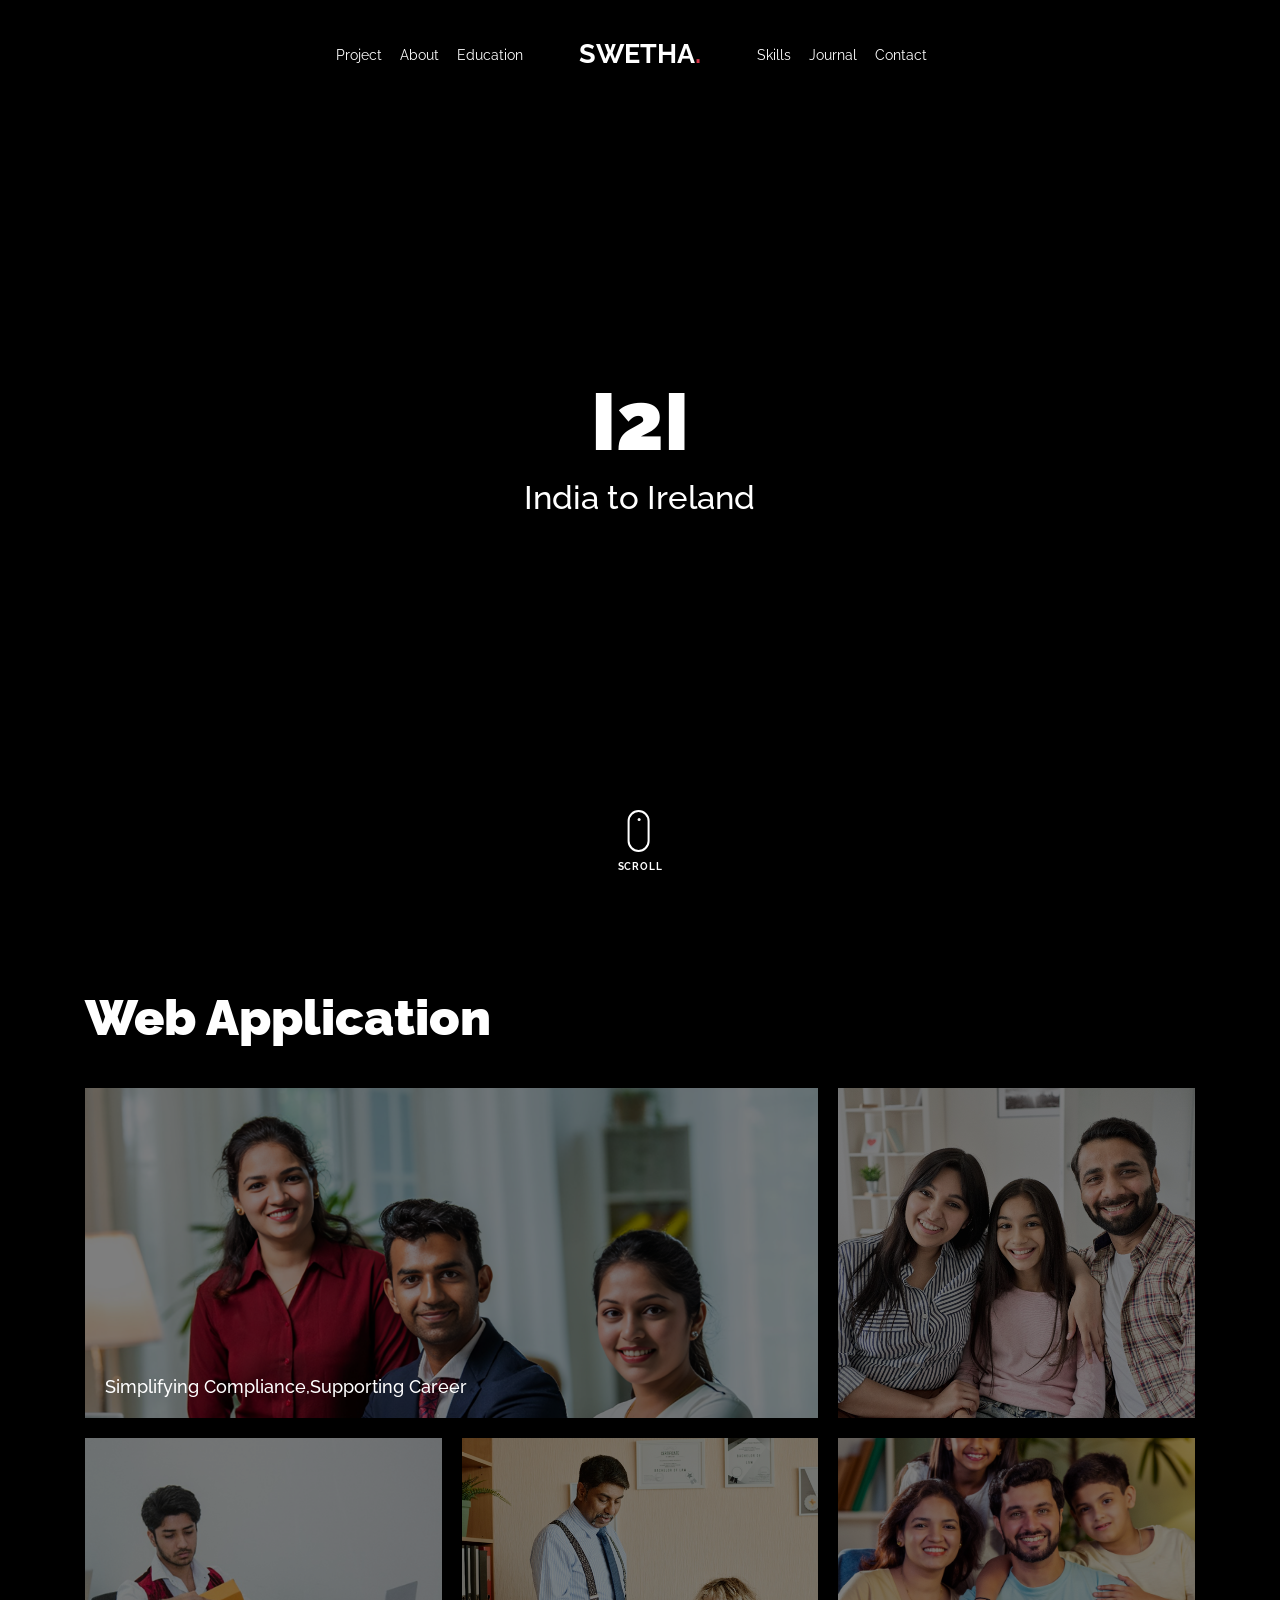
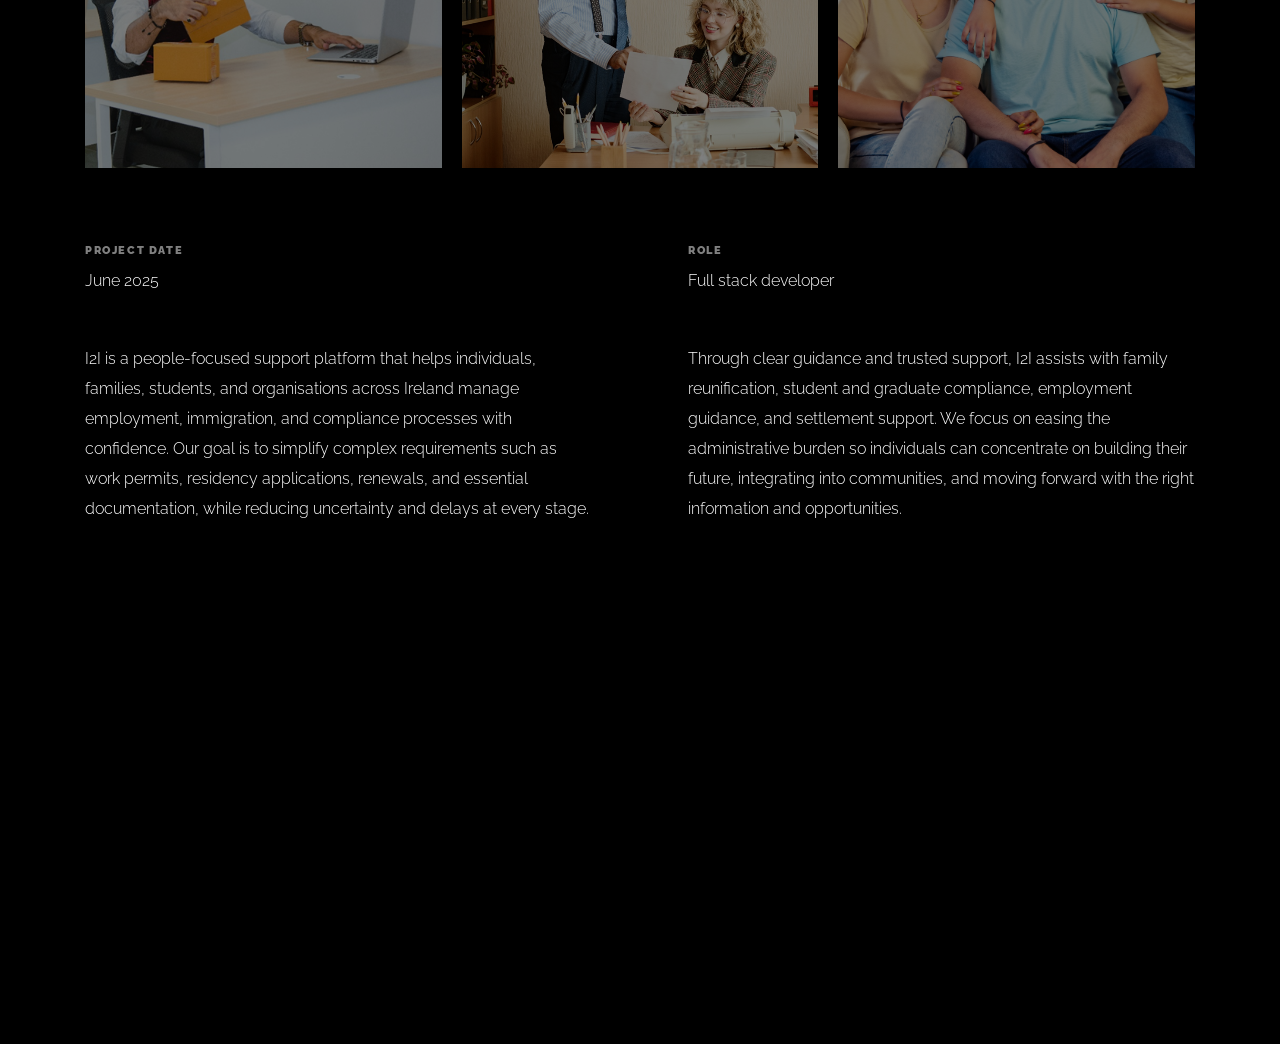
<file: portfolio-single-2.html>
<!doctype html>
<html lang="en">

<head>
  <title>swetha-page-2</title>
  <meta charset="utf-8">
  <meta name="viewport" content="width=device-width, initial-scale=1, shrink-to-fit=no">
  
  <meta name="description" content="">
  <meta name="keywords" content="html, css, javascript, jquery">
  <meta name="author" content="">

  <link rel="stylesheet" href="css/vendor/icomoon/style.css">
  <link rel="stylesheet" href="css/vendor/owl.carousel.min.css">
  <link rel="stylesheet" href="css/vendor/aos.css">
  <link rel="stylesheet" href="css/vendor/animate.min.css">
  <link rel="stylesheet" href="css/vendor/bootstrap.min.css">
  <link rel="stylesheet" href="css/vendor/jquery.fancybox.min.css">

  <!-- Theme Style -->
  <link rel="stylesheet" href="css/style.css">

</head>

<body data-spy="scroll" data-target=".site-nav-target" data-offset="200">

  <nav class="unslate_co--site-mobile-menu">
    <div class="close-wrap d-flex">
      <a href="#" class="d-flex ml-auto js-menu-toggle">
        <span class="close-label">Close</span>
        <div class="close-times">
          <span class="bar1"></span>
          <span class="bar2"></span>
        </div>
      </a>
    </div>
    <div class="site-mobile-inner"></div>
  </nav>

  <div class="unslate_co--site-wrap">

    <div class="unslate_co--site-inner">

      <nav class="unslate_co--site-nav site-nav-target">

        <div class="container">
        
          <div class="row align-items-center justify-content-between text-left">
            <div class="col-md-5 text-right">
              <ul class="site-nav-ul js-clone-nav text-left d-none d-lg-inline-block">
                <!-- <li class="has-children">
                  <a href="#home-section" class="nav-link">Home</a>
                  <ul class="dropdown">
                    <li>
                      <a href="index.html">Hero Image BG</a>
                    </li>
                    <li>
                      <a href="index-video.html">Video BG</a>
                    </li>
                    <li>
                      <a href="index-hero-slider.html">Hero Slider</a>
                    </li>
                    <li>
                      <a href="index-sidebar-menu.html">Sidebar Menu</a>
                    </li>
                    <li>
                      <a href="index-right-menu.html">Right Menu</a>
                    </li>
                  </ul>
                </li> -->
                <li><a href="#portfolio-section" class="nav-link">Project</a></li>
                <li><a href="#about-section" class="nav-link">About</a></li>
                <li><a href="#services-section" class="nav-link">Education</a></li>
              </ul>
            </div>
            <div class="site-logo pos-absolute">
              <a href="index.html" class="unslate_co--site-logo">SWETHA<span>.</span></a>
            </div>
            <div class="col-md-5 text-right text-lg-left">
              <ul class="site-nav-ul js-clone-nav text-left d-none d-lg-inline-block">
                <li><a href="#skills-section" class="nav-link">Skills</a></li>
                <!-- <li><a href="#testimonial-section" class="nav-link">Testimonial</a></li> -->
                <li><a href="#journal-section" class="nav-link">Journal</a></li>
                <li><a href="#contact-section" class="nav-link">Contact</a></li>
              </ul>

              <ul class="site-nav-ul-none-onepage text-right d-inline-block d-lg-none">
                <li><a href="#" class="js-menu-toggle">Menu</a></li>
              </ul>

            </div>
          </div>
        </div>

      </nav>
      <!-- END nav -->

      <div class="cover-v1 gradient-bottom-black jarallax">
        <div class="container">
          <div class="row align-items-center">

            <div class="col-md-10 mx-auto text-center">
              <h1 class="heading" data-aos="fade-up">I2I</h1>
              <h2 class="subheading" data-aos="fade-up" data-aos-delay="100">India to Ireland</h2>
            </div>

          </div>
        </div>

        <!-- dov -->
        <a href="#portfolio-single-section" class="mouse-wrap smoothscroll">
          <span class="mouse">
            <span class="scroll"></span>
          </span>
          <span class="mouse-label">Scroll</span>
        </a>

      </div>
      <!-- END .cover-v1 -->

      <div class="container">
        <div class="portfolio-single-wrap unslate_co--section" id="portfolio-single-section">
          <div class="portfolio-single-inner">
            <h2 class="heading-portfolio-single-h2">Web Application</h2>

            <div class="row gutter-v4 align-items-stretch mb-5">
              <div class="col-sm-6 col-md-6 col-lg-8 blog-post-entry">

                <a href="images/photo/i2i_1.png" class="grid-item blog-item w-100 h-100" data-fancybox="gal" data-caption="A nice caption will be place here">
                  <div class="overlay">
                    <div class="portfolio-item-content">
                      <h3>Simplifying Compliance,Supporting Career                  </div>
                  </div>
                  <img src="images/photo/i2i_1.png" class="lazyload" alt="Image" />
                </a>

              </div>
              <div class="col-sm-6 col-md-6 col-lg-4 blog-post-entry">
                <a href="images/photo/i2i_2.png" class="grid-item blog-item w-100 h-100" data-fancybox="gal">
                  <div class="overlay"></div>
                  <img src="images/photo/i2i_2.png" class="lazyload" alt="Image" />
                </a>
              </div>

              <div class="col-sm-6 col-md-6 col-lg-4 blog-post-entry">

                <a href="images/photo/i2i_3.png" class="grid-item blog-item w-100 h-100" data-fancybox="gal">
                  <div class="overlay"></div>
                  <img src="images/photo/i2i_3.png" class="lazyload" alt="Image" />
                </a>

              </div>
              <div class="col-sm-6 col-md-6 col-lg-4 blog-post-entry">
                <a href="images/photo/i2i_6.png" class="grid-item blog-item w-100 h-100" data-fancybox="gal">
                  <div class="overlay"></div>
                  <img src="images/photo/i2i_6.png" class="lazyload" alt="Image" />
                </a>
              </div>

              <div class="col-sm-6 col-md-6 col-lg-4 blog-post-entry">
                <a href="images/photo/i2i_5.png" class="grid-item blog-item w-100 h-100" data-fancybox="gal">
                  <div class="overlay"></div>
                  <img src="images/photo/i2i_5.png" class="lazyload" alt="Image" />
                </a>
              </div>

            </div>

            <div class="row justify-content-between mb-5">
              <div class="col-12 mb-5">
                <div class="row">
                  <div class="col-sm-6 col-md-6 col-lg-6">
                    <div class="detail-v1">
                      <span class="detail-label">Project Date</span>
                      <span class="detail-val">June 2025</span>
                    </div>
                  </div>
                  <div class="col-sm-6 col-md-6 col-lg-6 pl-5">
                    <div class="detail-v1">
                      <span class="detail-label">Role</span>
                      <span class="detail-val"> <a href="#">Full stack developer</a></span>
                    </div>
                  </div>
                  
                  
                </div>
              </div>
              <div class="col-md-6 pr-md-5">
                <p>
                      I2I is a people-focused support platform that helps individuals, families, students, and organisations across Ireland manage employment, immigration, and compliance processes with confidence. Our goal is to simplify complex requirements such as work permits, residency applications, renewals, and essential documentation, while reducing uncertainty and delays at every stage.

                  <!-- WanderBee is a dynamic travel exploration app designed to enhance rural tourism through community-driven insights. It allows users to discover hidden local hotspots, plan trips, and engage with other travel enthusiasts. By leveraging user-generated content, WanderBee provides personalized recommendations and real-time updates on events and destinations, creating a rich and interactive travel experience. -->
                </p>
              </div>
              <div class="col-md-6 pl-md-5">
                <p>
                      Through clear guidance and trusted support, I2I assists with family reunification, student and graduate compliance, employment guidance, and settlement support. We focus on easing the administrative burden so individuals can concentrate on building their future, integrating into communities, and moving forward with the right information and opportunities.

                  <!-- The app features a seamless interface for trip planning, event notifications, and social interactions. With tools like route mapping, reviews, and collaborative trip sharing, WanderBee fosters deeper connections between travelers and local communities. Built using Flutter for a smooth cross-platform experience, it aims to make exploring new places both enjoyable and community-oriented. -->
                </p>
              </div>
            </div>


          </div>
        </div>
      </div>
    </div> 

    <footer class="unslate_co--footer unslate_co--section">
      <div class="container">
        <div class="row justify-content-center">
          <div class="col-md-7">
            
            <div class="footer-site-logo"><a href="#">SWETHA A S<span>.</span></a></div>

            <ul class="footer-site-social">
              <li><a href="https://www.linkedin.com/in/swetha-a-s-47555323b/">Linkedin</a></li>
              <li><a href="https://github.com/Swetha2001aS">Github</a></li>
              <li><a href="https://leetcode.com/u/SwethaaS/">Leetcode</a></li>
              <li><a href="https://www.instagram.com/ava_alaska/">Instagram</a></li>
              <li><a href="https://www.facebook.com/meenakshimeenu.meenu.18">Facebook</a></li>
            </ul>

            <p class="site-copyright">
              
              swetha2001as@gmail.com 
               | Think creative | This is made with <i class="icon-heart"
                aria-hidden="true"></i> by <a href="#" target="_blank">Swetha AS</a>
            
            </p>

          </div>
        </div>
      </div>
    </footer>

  </div>

  <!-- Loader -->
  <div id="unslate_co--overlayer"></div>
  <div class="site-loader-wrap">
    <div class="site-loader"></div>
  </div>

  <script src="js/scripts-dist.js"></script>
  <script src="js/main.js"></script>

</body>

</html>
</file>
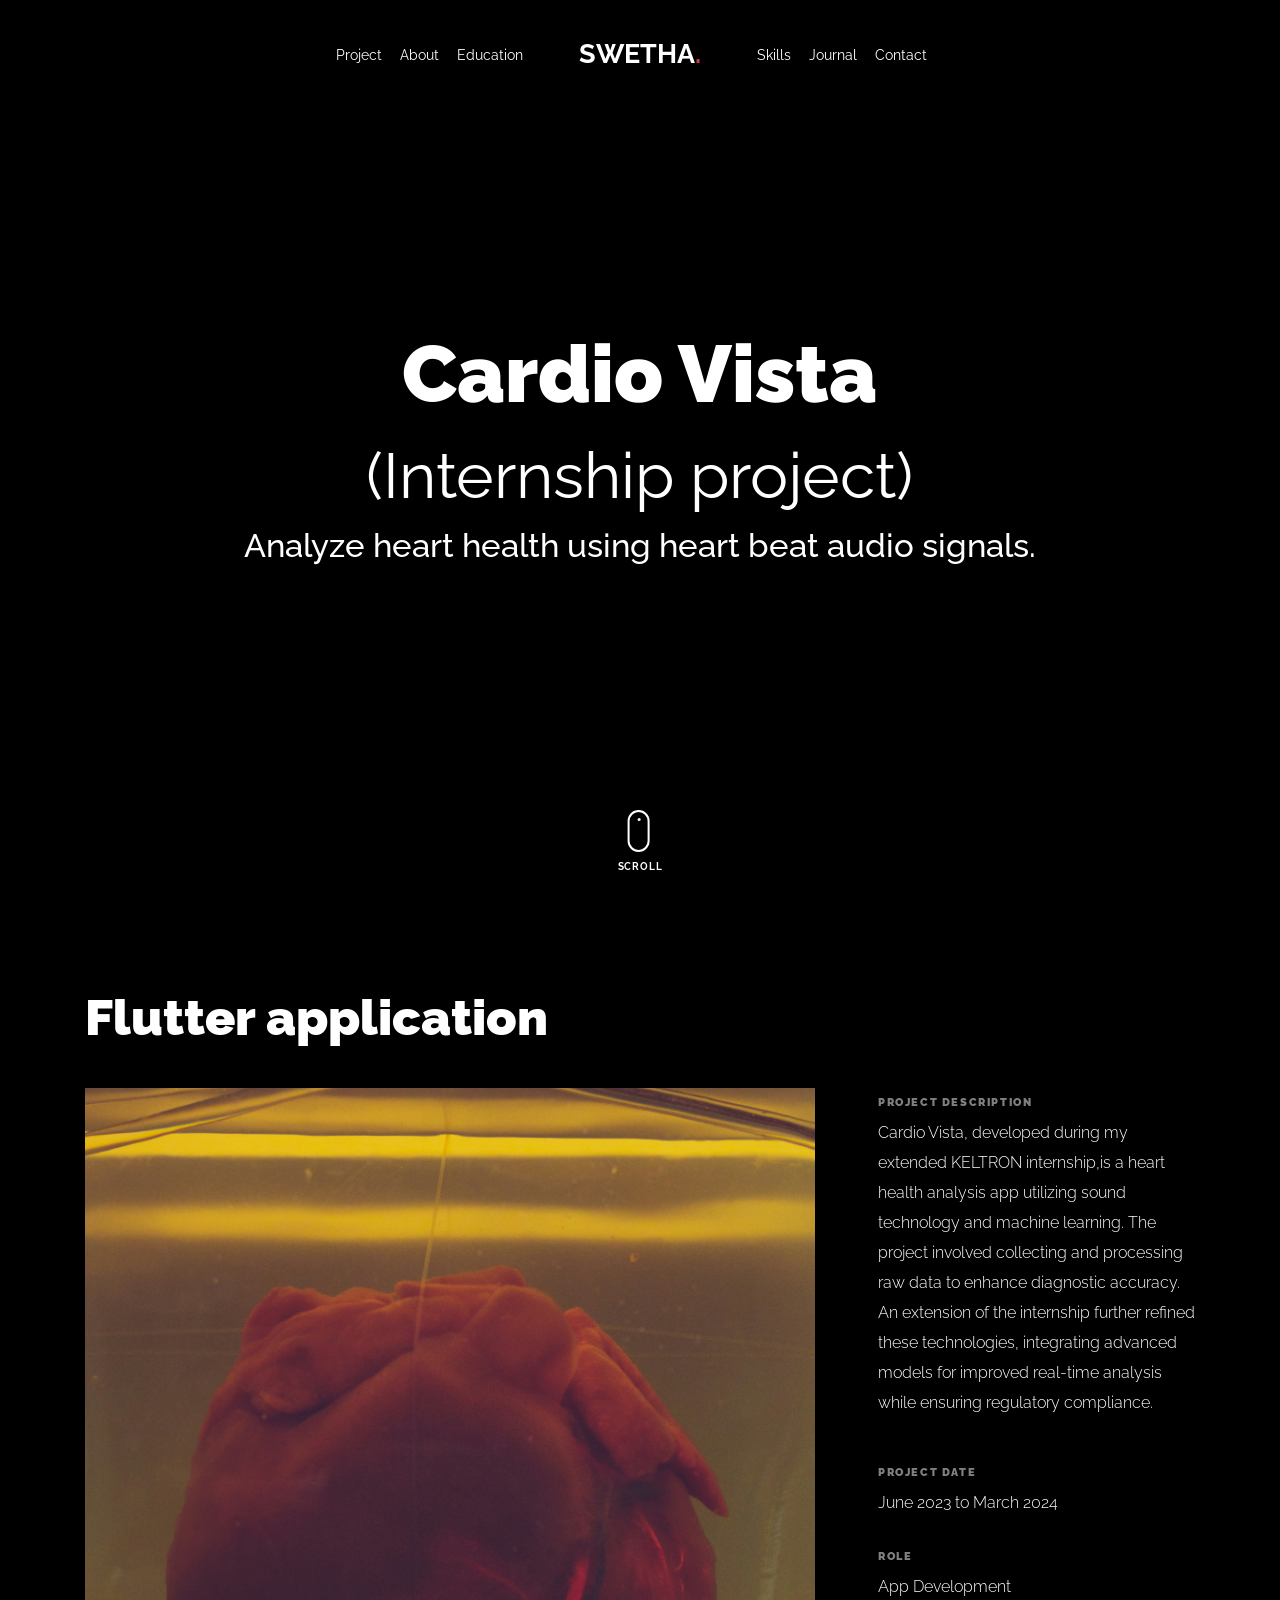
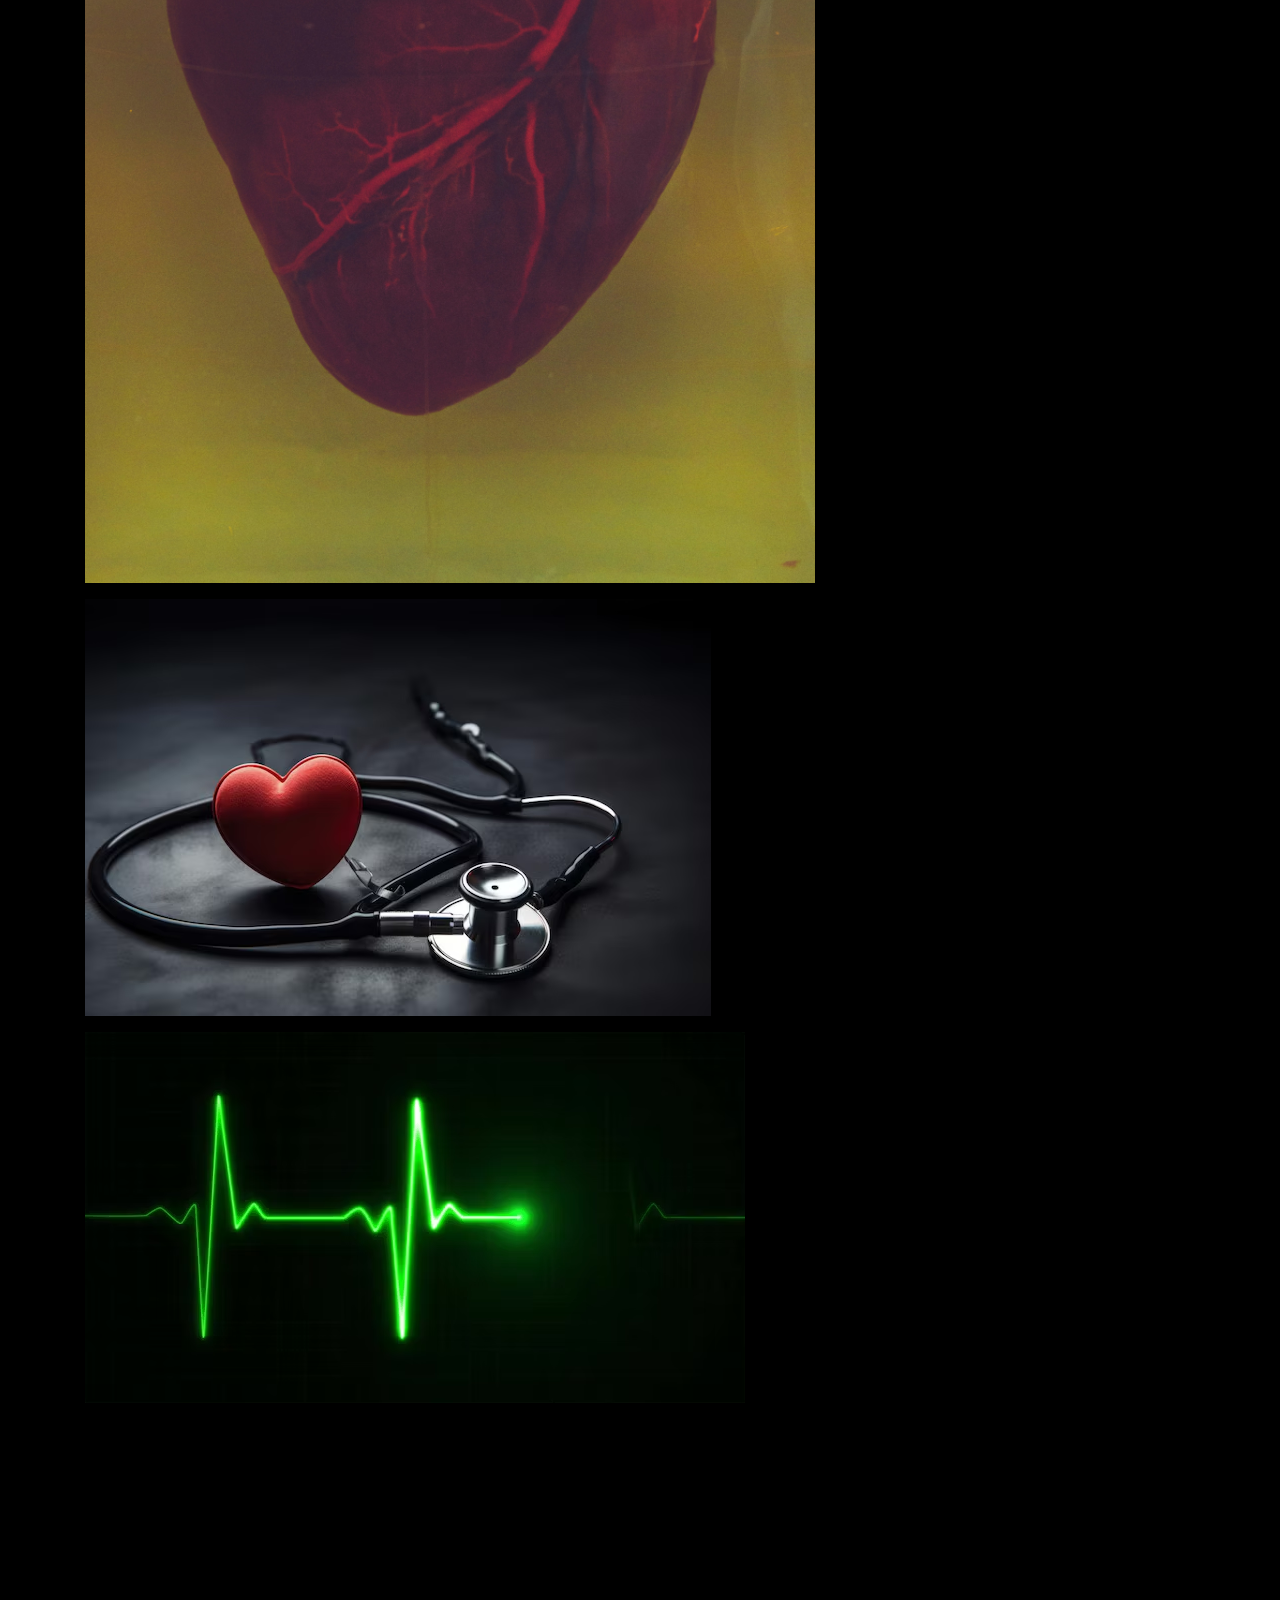
<file: portfolio-single-3.html>
<!doctype html>
<html lang="en">

<head>
  <title>Swetha-page3</title>
  <meta charset="utf-8">
  <meta name="viewport" content="width=device-width, initial-scale=1, shrink-to-fit=no">
  
  <meta name="description" content="">
  <meta name="keywords" content="html, css, javascript, jquery">
  <meta name="author" content="">

  <link rel="stylesheet" href="css/vendor/icomoon/style.css">
  <link rel="stylesheet" href="css/vendor/owl.carousel.min.css">
  <link rel="stylesheet" href="css/vendor/aos.css">
  <link rel="stylesheet" href="css/vendor/animate.min.css">
  <link rel="stylesheet" href="css/vendor/bootstrap.min.css">
  <link rel="stylesheet" href="css/vendor/jquery.fancybox.min.css">

  <!-- Theme Style -->
  <link rel="stylesheet" href="css/style.css">

</head>

<body data-spy="scroll" data-target=".site-nav-target" data-offset="200">

  <nav class="unslate_co--site-mobile-menu">
    <div class="close-wrap d-flex">
      <a href="#" class="d-flex ml-auto js-menu-toggle">
        <span class="close-label">Close</span>
        <div class="close-times">
          <span class="bar1"></span>
          <span class="bar2"></span>
        </div>
      </a>
    </div>
    <div class="site-mobile-inner"></div>
  </nav>

  <div class="unslate_co--site-wrap">

    <div class="unslate_co--site-inner">

      <nav class="unslate_co--site-nav site-nav-target">

        <div class="container">
        
          <div class="row align-items-center justify-content-between text-left">
            <div class="col-md-5 text-right">
              <ul class="site-nav-ul js-clone-nav text-left d-none d-lg-inline-block">
                <!-- <li class="has-children">
                  <a href="#home-section" class="nav-link">Home</a>
                  <ul class="dropdown">
                    <li>
                      <a href="index.html">Hero Image BG</a>
                    </li>
                    <li>
                      <a href="index-video.html">Video BG</a>
                    </li>
                    <li>
                      <a href="index-hero-slider.html">Hero Slider</a>
                    </li>
                    <li>
                      <a href="index-sidebar-menu.html">Sidebar Menu</a>
                    </li>
                    <li>
                      <a href="index-right-menu.html">Right Menu</a>
                    </li>
                  </ul>
                </li> -->
                <li><a href="#portfolio-section" class="nav-link">Project</a></li>
                <li><a href="#about-section" class="nav-link">About</a></li>
                <li><a href="#services-section" class="nav-link">Education</a></li>
              </ul>
            </div>
            <div class="site-logo pos-absolute">
              <a href="index.html" class="unslate_co--site-logo">SWETHA<span>.</span></a>
            </div>
            <div class="col-md-5 text-right text-lg-left">
              <ul class="site-nav-ul js-clone-nav text-left d-none d-lg-inline-block">
                <li><a href="#skills-section" class="nav-link">Skills</a></li>
                <!-- <li><a href="#testimonial-section" class="nav-link">Testimonial</a></li> -->
                <li><a href="#journal-section" class="nav-link">Journal</a></li>
                <li><a href="#contact-section" class="nav-link">Contact</a></li>
              </ul>

              <ul class="site-nav-ul-none-onepage text-right d-inline-block d-lg-none">
                <li><a href="#" class="js-menu-toggle">Menu</a></li>
              </ul>

            </div>
          </div>
        </div>

      </nav>
      <!-- END nav -->

      <div class="cover-v1 gradient-bottom-black jarallax">
        <div class="container">
          <div class="row align-items-center">

            <div class="col-md-10 mx-auto text-center">
              <h1 class="heading" data-aos="fade-up">Cardio Vista <br> <small>(Internship project)</small> </h1>
              <h2 class="subheading" data-aos="fade-up" data-aos-delay="100">Analyze heart health using heart beat audio signals. </h2>
            </div>

          </div>
        </div>

        <!-- dov -->
        <a href="#portfolio-single-section" class="mouse-wrap smoothscroll">
          <span class="mouse">
            <span class="scroll"></span>
          </span>
          <span class="mouse-label">Scroll</span>
        </a>

      </div>
      <!-- END .cover-v1 -->

      <div class="container">
        <div class="portfolio-single-wrap unslate_co--section" id="portfolio-single-section">
          <div class="portfolio-single-inner">

            <h2 class="heading-portfolio-single-h2">Flutter application</h2>

            <div class="row justify-content-between align-items-stretch">

              <div class="col-lg-8">
                <p><a href="images/photo/heart-4.jpg" data-fancybox="gal"><img src="images/photo/heart-4.jpg" alt="Image" class="img-fluid"></a></p>
                <p><a href="images/photo/heart-2.avif" data-fancybox="gal"><img src="images/photo/heart-2.avif" alt="Image" class="img-fluid"></a></p>
                <p><a href="images/photo/heart beat-3.avif" data-fancybox="gal"><img src="images/photo/heart beat-3.avif" alt="Image" class="img-fluid"></a></p>
              </div>
              <div class="col-lg-4 pl-lg-5">
                <div class="unslate_co--sticky">
                  <div class="row">
                    <div class="col-md-12 mb-4">
                      <div class="detail-v1">
                        <span class="detail-label">Project Description</span>
                        <p> Cardio Vista, developed during my extended KELTRON internship,is a heart health analysis app utilizing sound technology and machine learning. The project involved collecting and processing raw data to enhance diagnostic accuracy. An extension of the internship further refined these technologies, integrating advanced models for improved real-time analysis while ensuring regulatory compliance.</p>
                      </div>
                    </div>

                    <div class="col-md-12 mb-4">
                      <div class="detail-v1">
                        <span class="detail-label">Project Date</span>
                        <span class="detail-val">June 2023 to March 2024</span>
                      </div>
                    </div>
                    <div class="col-md-12 mb-4">
                      <div class="detail-v1">
                        <span class="detail-label">Role</span>
                        <span class="detail-val"><a href="#">App Development</a></span>
                      </div>
                    </div>
                   
                  </div>
                </div> 
              </div>

            </div>

          </div>
        </div>
      </div>
    </div>

    <footer class="unslate_co--footer unslate_co--section">
      <div class="container">
        <div class="row justify-content-center">
          <div class="col-md-7">

            <div class="footer-site-logo"><a href="#">Unfold<span>.</span></a></div>

            <ul class="footer-site-social">
              <li><a href="#">Facebook</a></li>
              <li><a href="#">Twitter</a></li>
              <li><a href="#">Instagram</a></li>
              <li><a href="#">Dribbble</a></li>
              <li><a href="#">Behance</a></li>
            </ul>

            <p class="site-copyright">
                
                <!-- Link back to Colorlib can't be removed. Template is licensed under CC BY 3.0. -->
                Copyright &copy;
                <script>
                  document.write(new Date().getFullYear());
                </script> All rights reserved | This template is made with <i class="icon-heart"
                  aria-hidden="true"></i> by <a href="https://colorlib.com" target="_blank">Colorlib</a>
                <!-- Link back to Colorlib can't be removed. Template is licensed under CC BY 3.0. -->
              
              </p>

          </div>
        </div>
      </div>
    </footer>

  </div>

  <!-- Loader -->
  <div id="unslate_co--overlayer"></div>
  <div class="site-loader-wrap">
    <div class="site-loader"></div>
  </div>

  <script src="js/scripts-dist.js"></script>
  <script src="js/main.js"></script>


</body>

</html>
</file>
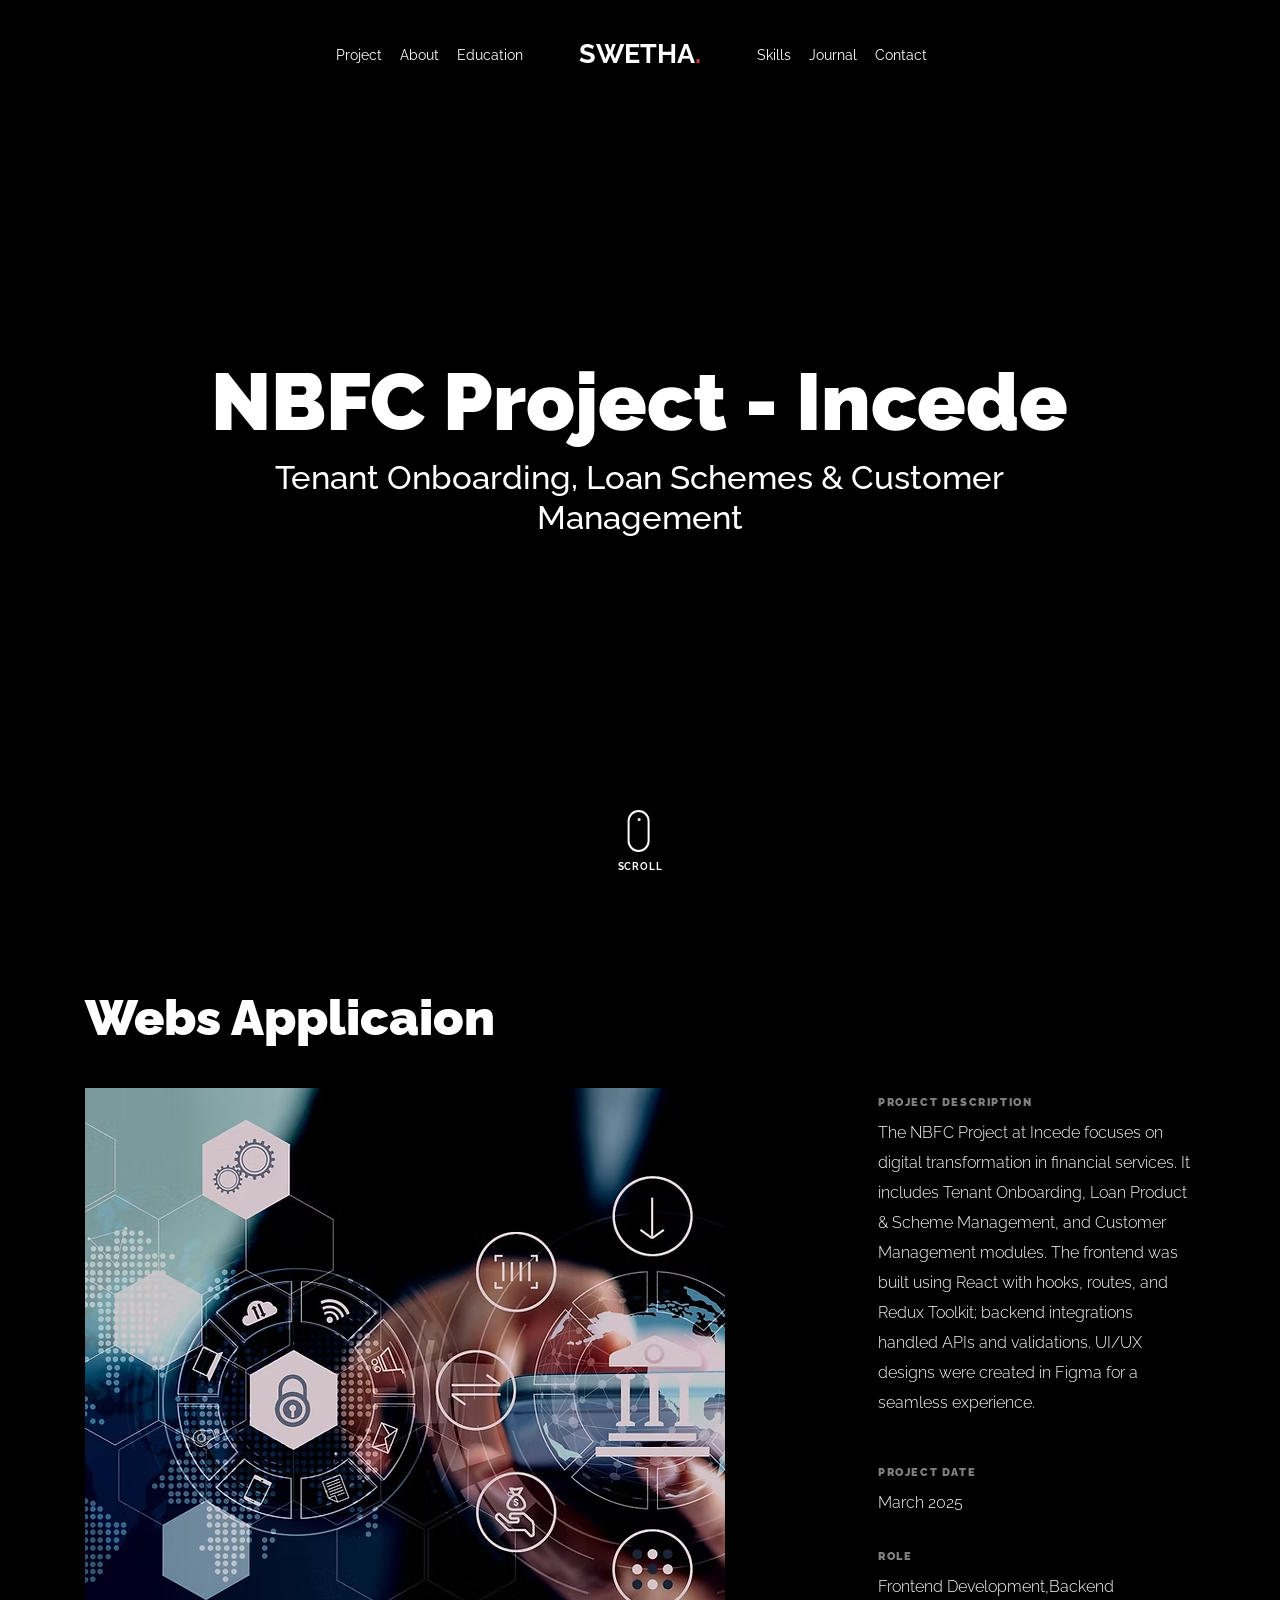
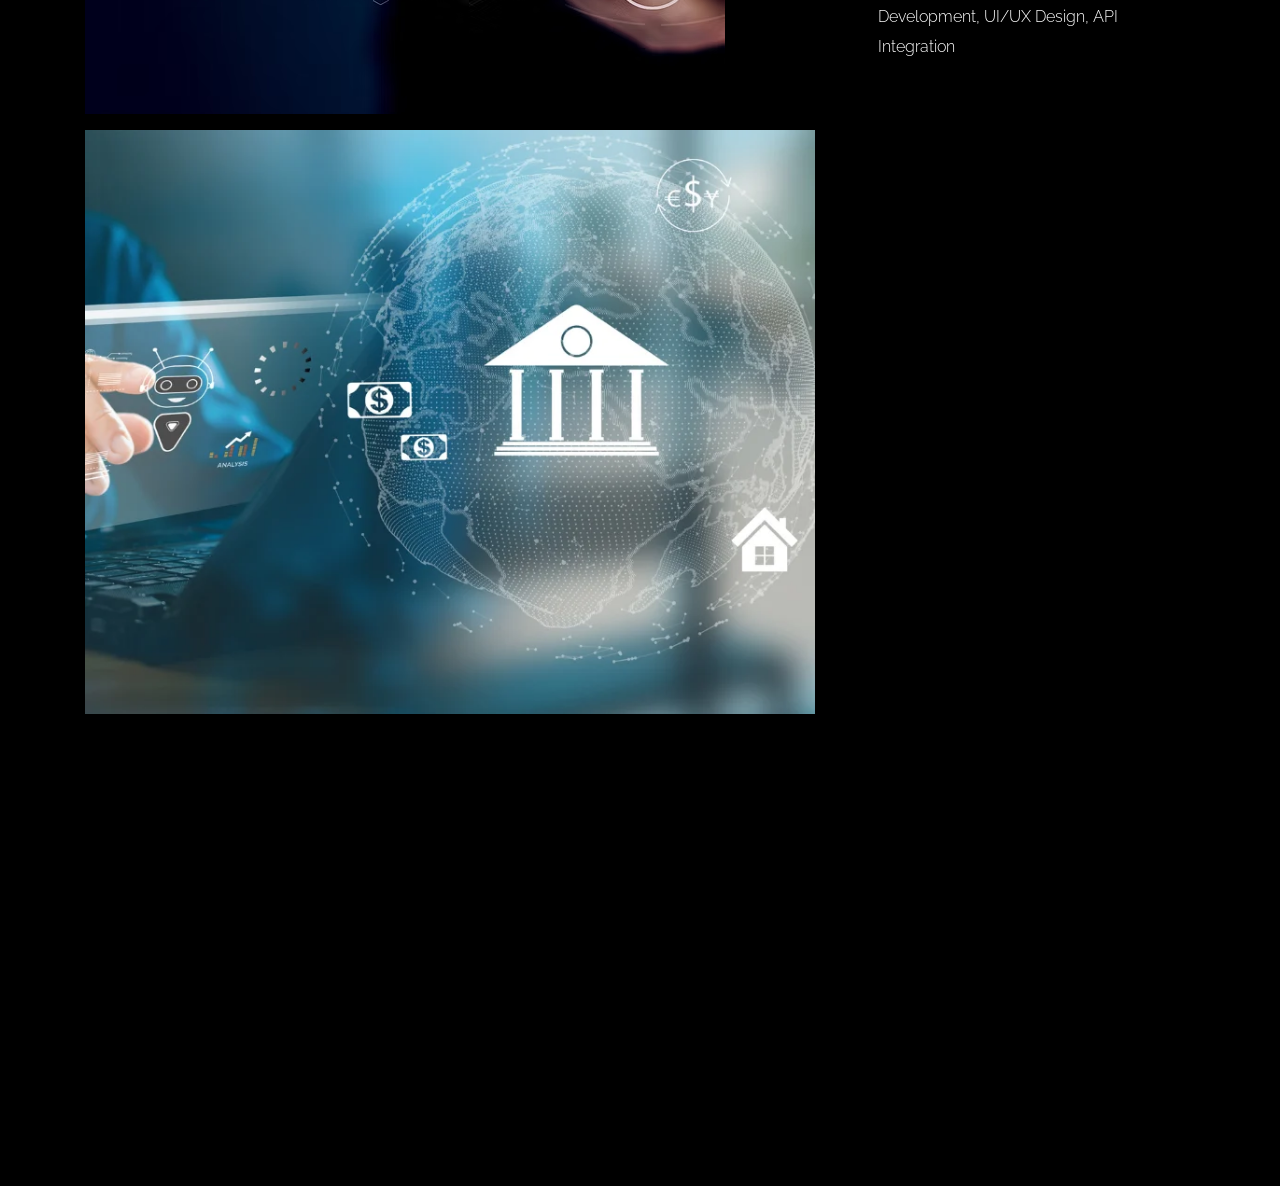
<file: portfolio-single-4.html>
<!doctype html>
<html lang="en">

<head>
  <title>swetha-page-4</title>
  <meta charset="utf-8">
  <meta name="viewport" content="width=device-width, initial-scale=1, shrink-to-fit=no">
  
  <meta name="description" content="">
  <meta name="keywords" content="html, css, javascript, jquery">
  <meta name="author" content="">

  <link rel="stylesheet" href="css/vendor/icomoon/style.css">
  <link rel="stylesheet" href="css/vendor/owl.carousel.min.css">
  <link rel="stylesheet" href="css/vendor/aos.css">
  <link rel="stylesheet" href="css/vendor/animate.min.css">
  <link rel="stylesheet" href="css/vendor/bootstrap.min.css">
  <link rel="stylesheet" href="css/vendor/jquery.fancybox.min.css">

  <!-- Theme Style -->
  <link rel="stylesheet" href="css/style.css">

</head>

<body data-spy="scroll" data-target=".site-nav-target" data-offset="200">

  <nav class="unslate_co--site-mobile-menu">
    <div class="close-wrap d-flex">
      <a href="#" class="d-flex ml-auto js-menu-toggle">
        <span class="close-label">Close</span>
        <div class="close-times">
          <span class="bar1"></span>
          <span class="bar2"></span>
        </div>
      </a>
    </div>
    <div class="site-mobile-inner"></div>
  </nav>

  <div class="unslate_co--site-wrap">

    <div class="unslate_co--site-inner">

      <nav class="unslate_co--site-nav site-nav-target">

        <div class="container">
        
          <div class="row align-items-center justify-content-between text-left">
            <div class="col-md-5 text-right">
              <ul class="site-nav-ul js-clone-nav text-left d-none d-lg-inline-block">
                <!-- <li class="has-children">
                  <a href="#home-section" class="nav-link">Home</a>
                  <ul class="dropdown">
                    <li>
                      <a href="index.html">Hero Image BG</a>
                    </li>
                    <li>
                      <a href="index-video.html">Video BG</a>
                    </li>
                    <li>
                      <a href="index-hero-slider.html">Hero Slider</a>
                    </li>
                    <li>
                      <a href="index-sidebar-menu.html">Sidebar Menu</a>
                    </li>
                    <li>
                      <a href="index-right-menu.html">Right Menu</a>
                    </li>
                  </ul>
                </li> -->
                <li><a href="#portfolio-section" class="nav-link">Project</a></li>
                <li><a href="#about-section" class="nav-link">About</a></li>
                <li><a href="#services-section" class="nav-link">Education</a></li>
              </ul>
            </div>
            <div class="site-logo pos-absolute">
              <a href="index.html" class="unslate_co--site-logo">SWETHA<span>.</span></a>
            </div>
            <div class="col-md-5 text-right text-lg-left">
              <ul class="site-nav-ul js-clone-nav text-left d-none d-lg-inline-block">
                <li><a href="#skills-section" class="nav-link">Skills</a></li>
                <!-- <li><a href="#testimonial-section" class="nav-link">Testimonial</a></li> -->
                <li><a href="#journal-section" class="nav-link">Journal</a></li>
                <li><a href="#contact-section" class="nav-link">Contact</a></li>
              </ul>

              <ul class="site-nav-ul-none-onepage text-right d-inline-block d-lg-none">
                <li><a href="#" class="js-menu-toggle">Menu</a></li>
              </ul>

            </div>
          </div>
        </div>

      </nav>
      <!-- END nav -->

      <div class="cover-v1 gradient-bottom-black jarallax">
        <div class="container">
          <div class="row align-items-center">

            <div class="col-md-10 mx-auto text-center">
              <h1 class="heading" data-aos="fade-up">NBFC Project - Incede</h1>
              <!-- <h2 class="subheading" data-aos="fade-up" data-aos-delay="100">Smart Road Maintenance with Deep Learning</h2> -->
                       <h2 class="subheading" data-aos="fade-up" data-aos-delay="100">Tenant Onboarding, Loan Schemes & Customer Management</h2>

            </div>

          </div>
        </div>

        <!-- dov -->
        <a href="#portfolio-single-section" class="mouse-wrap smoothscroll">
          <span class="mouse">
            <span class="scroll"></span>
          </span>
          <span class="mouse-label">Scroll</span>
        </a>

      </div>
      <!-- END .cover-v1 -->

      <div class="container">
        <div class="portfolio-single-wrap unslate_co--section" id="portfolio-single-section">
          <div class="portfolio-single-inner">

            <h2 class="heading-portfolio-single-h2">Webs Applicaion</h2>

            <div class="row justify-content-between align-items-stretch">

              <div class="col-lg-8">
                <p><a href="images/photo/nbfc.png" data-fancybox="gal"><img src="images/photo/nbfc.png" alt="Image" class="img-fluid"></a></p>
                <p><a href="images/photo/nbfc2.png" data-fancybox="gal"><img src="images/photo/nbfc2.png" alt="Image" class="img-fluid"></a></p>
              </div>
              <div class="col-lg-4 pl-lg-5">
                <div class="unslate_co--sticky">
                  <div class="row">
                    <div class="col-md-12 mb-4">
                      <div class="detail-v1">
                        <span class="detail-label">Project Description</span>
                        <!-- <p>The Pothole Detection App uses deep learning to identify and classify potholes, enabling efficient road maintenance. By leveraging advanced algorithms and image processing, the app provides authorities with accurate, real-time data on road conditions, streamlining repair efforts and improving road safety. The frontend is developed with XML, while PHP and MySQL power the backend, ensuring a robust and effective solution.</p> -->
                                           <p>The NBFC Project at Incede focuses on digital transformation in financial services. It includes Tenant Onboarding, Loan Product & Scheme Management, and Customer Management modules. The frontend was built using React with hooks, routes, and Redux Toolkit; backend integrations handled APIs and validations. UI/UX designs were created in Figma for a seamless experience.</p>

                      </div>
                    </div>

                    <div class="col-md-12 mb-4">
                      <div class="detail-v1">
                        <span class="detail-label">Project Date</span>
                        <span class="detail-val">March 2025 </span>
                      </div>
                    </div>
                    <div class="col-md-12 mb-4">
                      <div class="detail-v1">
                        <span class="detail-label">Role</span>
                        <span class="detail-val"> <a href="#">Frontend Development,Backend Development, UI/UX Design, API Integration</a></span>
                      </div>
                    </div>
                    
                    
                  </div>
                </div> 
              </div>

            </div>

          </div>
        </div>
      </div>
    </div> 

    <footer class="unslate_co--footer unslate_co--section">
      <div class="container">
        <div class="row justify-content-center">
          <div class="col-md-7">
            
            <div class="footer-site-logo"><a href="#">SWETHA A S<span>.</span></a></div>

            <ul class="footer-site-social">
              <li><a href="https://www.linkedin.com/in/swetha-a-s-47555323b/">Linkedin</a></li>
              <li><a href="https://github.com/Swetha2001aS">Github</a></li>
              <li><a href="https://leetcode.com/u/SwethaaS/">Leetcode</a></li>
              <li><a href="https://www.instagram.com/ava_alaska/">Instagram</a></li>
              <li><a href="https://www.facebook.com/meenakshimeenu.meenu.18">Facebook</a></li>
            </ul>

            <p class="site-copyright">
              
              swetha2001as@gmail.com 
               | Think creative | This is made with <i class="icon-heart"
                aria-hidden="true"></i> by <a href="#" target="_blank">Swetha AS</a>
            
            </p>

          </div>
        </div>
      </div>
    </footer>

  </div>

  <!-- Loader -->
  <div id="unslate_co--overlayer"></div>
  <div class="site-loader-wrap">
    <div class="site-loader"></div>
  </div>

  <script src="js/scripts-dist.js"></script>
  <script src="js/main.js"></script>

  
</body>

</html>
</file>
<file: css/vendor/icomoon/style.css>
@font-face {
  font-family: 'icomoon';
  src:  url('fonts/icomoon.eot?10si43');
  src:  url('fonts/icomoon.eot?10si43#iefix') format('embedded-opentype'),
    url('fonts/icomoon.ttf?10si43') format('truetype'),
    url('fonts/icomoon.woff?10si43') format('woff'),
    url('fonts/icomoon.svg?10si43#icomoon') format('svg');
  font-weight: normal;
  font-style: normal;
}

[class^="icon-"], [class*=" icon-"] {
  /* use !important to prevent issues with browser extensions that change fonts */
  font-family: 'icomoon' !important;
  speak: none;
  font-style: normal;
  font-weight: normal;
  font-variant: normal;
  text-transform: none;
  line-height: 1;

  /* Better Font Rendering =========== */
  -webkit-font-smoothing: antialiased;
  -moz-osx-font-smoothing: grayscale;
}

.icon-asterisk:before {
  content: "\f069";
}
.icon-plus:before {
  content: "\f067";
}
.icon-question:before {
  content: "\f128";
}
.icon-minus:before {
  content: "\f068";
}
.icon-glass:before {
  content: "\f000";
}
.icon-music:before {
  content: "\f001";
}
.icon-search:before {
  content: "\f002";
}
.icon-envelope-o:before {
  content: "\f003";
}
.icon-heart:before {
  content: "\f004";
}
.icon-star:before {
  content: "\f005";
}
.icon-star-o:before {
  content: "\f006";
}
.icon-user:before {
  content: "\f007";
}
.icon-film:before {
  content: "\f008";
}
.icon-th-large:before {
  content: "\f009";
}
.icon-th:before {
  content: "\f00a";
}
.icon-th-list:before {
  content: "\f00b";
}
.icon-check:before {
  content: "\f00c";
}
.icon-close:before {
  content: "\f00d";
}
.icon-remove:before {
  content: "\f00d";
}
.icon-times:before {
  content: "\f00d";
}
.icon-search-plus:before {
  content: "\f00e";
}
.icon-search-minus:before {
  content: "\f010";
}
.icon-power-off:before {
  content: "\f011";
}
.icon-signal:before {
  content: "\f012";
}
.icon-cog:before {
  content: "\f013";
}
.icon-gear:before {
  content: "\f013";
}
.icon-trash-o:before {
  content: "\f014";
}
.icon-home:before {
  content: "\f015";
}
.icon-file-o:before {
  content: "\f016";
}
.icon-clock-o:before {
  content: "\f017";
}
.icon-road:before {
  content: "\f018";
}
.icon-download:before {
  content: "\f019";
}
.icon-arrow-circle-o-down:before {
  content: "\f01a";
}
.icon-arrow-circle-o-up:before {
  content: "\f01b";
}
.icon-inbox:before {
  content: "\f01c";
}
.icon-play-circle-o:before {
  content: "\f01d";
}
.icon-repeat:before {
  content: "\f01e";
}
.icon-rotate-right:before {
  content: "\f01e";
}
.icon-refresh:before {
  content: "\f021";
}
.icon-list-alt:before {
  content: "\f022";
}
.icon-lock:before {
  content: "\f023";
}
.icon-flag:before {
  content: "\f024";
}
.icon-headphones:before {
  content: "\f025";
}
.icon-volume-off:before {
  content: "\f026";
}
.icon-volume-down:before {
  content: "\f027";
}
.icon-volume-up:before {
  content: "\f028";
}
.icon-qrcode:before {
  content: "\f029";
}
.icon-barcode:before {
  content: "\f02a";
}
.icon-tag:before {
  content: "\f02b";
}
.icon-tags:before {
  content: "\f02c";
}
.icon-book:before {
  content: "\f02d";
}
.icon-bookmark:before {
  content: "\f02e";
}
.icon-print:before {
  content: "\f02f";
}
.icon-camera:before {
  content: "\f030";
}
.icon-font:before {
  content: "\f031";
}
.icon-bold:before {
  content: "\f032";
}
.icon-italic:before {
  content: "\f033";
}
.icon-text-height:before {
  content: "\f034";
}
.icon-text-width:before {
  content: "\f035";
}
.icon-align-left:before {
  content: "\f036";
}
.icon-align-center:before {
  content: "\f037";
}
.icon-align-right:before {
  content: "\f038";
}
.icon-align-justify:before {
  content: "\f039";
}
.icon-list:before {
  content: "\f03a";
}
.icon-dedent:before {
  content: "\f03b";
}
.icon-outdent:before {
  content: "\f03b";
}
.icon-indent:before {
  content: "\f03c";
}
.icon-video-camera:before {
  content: "\f03d";
}
.icon-image:before {
  content: "\f03e";
}
.icon-photo:before {
  content: "\f03e";
}
.icon-picture-o:before {
  content: "\f03e";
}
.icon-pencil:before {
  content: "\f040";
}
.icon-map-marker:before {
  content: "\f041";
}
.icon-adjust:before {
  content: "\f042";
}
.icon-tint:before {
  content: "\f043";
}
.icon-edit:before {
  content: "\f044";
}
.icon-pencil-square-o:before {
  content: "\f044";
}
.icon-share-square-o:before {
  content: "\f045";
}
.icon-check-square-o:before {
  content: "\f046";
}
.icon-arrows:before {
  content: "\f047";
}
.icon-step-backward:before {
  content: "\f048";
}
.icon-fast-backward:before {
  content: "\f049";
}
.icon-backward:before {
  content: "\f04a";
}
.icon-play:before {
  content: "\f04b";
}
.icon-pause:before {
  content: "\f04c";
}
.icon-stop:before {
  content: "\f04d";
}
.icon-forward:before {
  content: "\f04e";
}
.icon-fast-forward:before {
  content: "\f050";
}
.icon-step-forward:before {
  content: "\f051";
}
.icon-eject:before {
  content: "\f052";
}
.icon-chevron-left:before {
  content: "\f053";
}
.icon-chevron-right:before {
  content: "\f054";
}
.icon-plus-circle:before {
  content: "\f055";
}
.icon-minus-circle:before {
  content: "\f056";
}
.icon-times-circle:before {
  content: "\f057";
}
.icon-check-circle:before {
  content: "\f058";
}
.icon-question-circle:before {
  content: "\f059";
}
.icon-info-circle:before {
  content: "\f05a";
}
.icon-crosshairs:before {
  content: "\f05b";
}
.icon-times-circle-o:before {
  content: "\f05c";
}
.icon-check-circle-o:before {
  content: "\f05d";
}
.icon-ban:before {
  content: "\f05e";
}
.icon-arrow-left:before {
  content: "\f060";
}
.icon-arrow-right:before {
  content: "\f061";
}
.icon-arrow-up:before {
  content: "\f062";
}
.icon-arrow-down:before {
  content: "\f063";
}
.icon-mail-forward:before {
  content: "\f064";
}
.icon-share:before {
  content: "\f064";
}
.icon-expand:before {
  content: "\f065";
}
.icon-compress:before {
  content: "\f066";
}
.icon-exclamation-circle:before {
  content: "\f06a";
}
.icon-gift:before {
  content: "\f06b";
}
.icon-leaf:before {
  content: "\f06c";
}
.icon-fire:before {
  content: "\f06d";
}
.icon-eye:before {
  content: "\f06e";
}
.icon-eye-slash:before {
  content: "\f070";
}
.icon-exclamation-triangle:before {
  content: "\f071";
}
.icon-warning:before {
  content: "\f071";
}
.icon-plane:before {
  content: "\f072";
}
.icon-calendar:before {
  content: "\f073";
}
.icon-random:before {
  content: "\f074";
}
.icon-comment:before {
  content: "\f075";
}
.icon-magnet:before {
  content: "\f076";
}
.icon-chevron-up:before {
  content: "\f077";
}
.icon-chevron-down:before {
  content: "\f078";
}
.icon-retweet:before {
  content: "\f079";
}
.icon-shopping-cart:before {
  content: "\f07a";
}
.icon-folder:before {
  content: "\f07b";
}
.icon-folder-open:before {
  content: "\f07c";
}
.icon-arrows-v:before {
  content: "\f07d";
}
.icon-arrows-h:before {
  content: "\f07e";
}
.icon-bar-chart:before {
  content: "\f080";
}
.icon-bar-chart-o:before {
  content: "\f080";
}
.icon-twitter-square:before {
  content: "\f081";
}
.icon-facebook-square:before {
  content: "\f082";
}
.icon-camera-retro:before {
  content: "\f083";
}
.icon-key:before {
  content: "\f084";
}
.icon-cogs:before {
  content: "\f085";
}
.icon-gears:before {
  content: "\f085";
}
.icon-comments:before {
  content: "\f086";
}
.icon-thumbs-o-up:before {
  content: "\f087";
}
.icon-thumbs-o-down:before {
  content: "\f088";
}
.icon-star-half:before {
  content: "\f089";
}
.icon-heart-o:before {
  content: "\f08a";
}
.icon-sign-out:before {
  content: "\f08b";
}
.icon-linkedin-square:before {
  content: "\f08c";
}
.icon-thumb-tack:before {
  content: "\f08d";
}
.icon-external-link:before {
  content: "\f08e";
}
.icon-sign-in:before {
  content: "\f090";
}
.icon-trophy:before {
  content: "\f091";
}
.icon-github-square:before {
  content: "\f092";
}
.icon-upload:before {
  content: "\f093";
}
.icon-lemon-o:before {
  content: "\f094";
}
.icon-phone:before {
  content: "\f095";
}
.icon-square-o:before {
  content: "\f096";
}
.icon-bookmark-o:before {
  content: "\f097";
}
.icon-phone-square:before {
  content: "\f098";
}
.icon-twitter:before {
  content: "\f099";
}
.icon-facebook:before {
  content: "\f09a";
}
.icon-facebook-f:before {
  content: "\f09a";
}
.icon-github:before {
  content: "\f09b";
}
.icon-unlock:before {
  content: "\f09c";
}
.icon-credit-card:before {
  content: "\f09d";
}
.icon-feed:before {
  content: "\f09e";
}
.icon-rss:before {
  content: "\f09e";
}
.icon-hdd-o:before {
  content: "\f0a0";
}
.icon-bullhorn:before {
  content: "\f0a1";
}
.icon-bell-o:before {
  content: "\f0a2";
}
.icon-certificate:before {
  content: "\f0a3";
}
.icon-hand-o-right:before {
  content: "\f0a4";
}
.icon-hand-o-left:before {
  content: "\f0a5";
}
.icon-hand-o-up:before {
  content: "\f0a6";
}
.icon-hand-o-down:before {
  content: "\f0a7";
}
.icon-arrow-circle-left:before {
  content: "\f0a8";
}
.icon-arrow-circle-right:before {
  content: "\f0a9";
}
.icon-arrow-circle-up:before {
  content: "\f0aa";
}
.icon-arrow-circle-down:before {
  content: "\f0ab";
}
.icon-globe:before {
  content: "\f0ac";
}
.icon-wrench:before {
  content: "\f0ad";
}
.icon-tasks:before {
  content: "\f0ae";
}
.icon-filter:before {
  content: "\f0b0";
}
.icon-briefcase:before {
  content: "\f0b1";
}
.icon-arrows-alt:before {
  content: "\f0b2";
}
.icon-group:before {
  content: "\f0c0";
}
.icon-users:before {
  content: "\f0c0";
}
.icon-chain:before {
  content: "\f0c1";
}
.icon-link:before {
  content: "\f0c1";
}
.icon-cloud:before {
  content: "\f0c2";
}
.icon-flask:before {
  content: "\f0c3";
}
.icon-cut:before {
  content: "\f0c4";
}
.icon-scissors:before {
  content: "\f0c4";
}
.icon-copy:before {
  content: "\f0c5";
}
.icon-files-o:before {
  content: "\f0c5";
}
.icon-paperclip:before {
  content: "\f0c6";
}
.icon-floppy-o:before {
  content: "\f0c7";
}
.icon-save:before {
  content: "\f0c7";
}
.icon-square:before {
  content: "\f0c8";
}
.icon-bars:before {
  content: "\f0c9";
}
.icon-navicon:before {
  content: "\f0c9";
}
.icon-reorder:before {
  content: "\f0c9";
}
.icon-list-ul:before {
  content: "\f0ca";
}
.icon-list-ol:before {
  content: "\f0cb";
}
.icon-strikethrough:before {
  content: "\f0cc";
}
.icon-underline:before {
  content: "\f0cd";
}
.icon-table:before {
  content: "\f0ce";
}
.icon-magic:before {
  content: "\f0d0";
}
.icon-truck:before {
  content: "\f0d1";
}
.icon-pinterest:before {
  content: "\f0d2";
}
.icon-pinterest-square:before {
  content: "\f0d3";
}
.icon-google-plus-square:before {
  content: "\f0d4";
}
.icon-google-plus:before {
  content: "\f0d5";
}
.icon-money:before {
  content: "\f0d6";
}
.icon-caret-down:before {
  content: "\f0d7";
}
.icon-caret-up:before {
  content: "\f0d8";
}
.icon-caret-left:before {
  content: "\f0d9";
}
.icon-caret-right:before {
  content: "\f0da";
}
.icon-columns:before {
  content: "\f0db";
}
.icon-sort:before {
  content: "\f0dc";
}
.icon-unsorted:before {
  content: "\f0dc";
}
.icon-sort-desc:before {
  content: "\f0dd";
}
.icon-sort-down:before {
  content: "\f0dd";
}
.icon-sort-asc:before {
  content: "\f0de";
}
.icon-sort-up:before {
  content: "\f0de";
}
.icon-envelope:before {
  content: "\f0e0";
}
.icon-linkedin:before {
  content: "\f0e1";
}
.icon-rotate-left:before {
  content: "\f0e2";
}
.icon-undo:before {
  content: "\f0e2";
}
.icon-gavel:before {
  content: "\f0e3";
}
.icon-legal:before {
  content: "\f0e3";
}
.icon-dashboard:before {
  content: "\f0e4";
}
.icon-tachometer:before {
  content: "\f0e4";
}
.icon-comment-o:before {
  content: "\f0e5";
}
.icon-comments-o:before {
  content: "\f0e6";
}
.icon-bolt:before {
  content: "\f0e7";
}
.icon-flash:before {
  content: "\f0e7";
}
.icon-sitemap:before {
  content: "\f0e8";
}
.icon-umbrella:before {
  content: "\f0e9";
}
.icon-clipboard:before {
  content: "\f0ea";
}
.icon-paste:before {
  content: "\f0ea";
}
.icon-lightbulb-o:before {
  content: "\f0eb";
}
.icon-exchange:before {
  content: "\f0ec";
}
.icon-cloud-download:before {
  content: "\f0ed";
}
.icon-cloud-upload:before {
  content: "\f0ee";
}
.icon-user-md:before {
  content: "\f0f0";
}
.icon-stethoscope:before {
  content: "\f0f1";
}
.icon-suitcase:before {
  content: "\f0f2";
}
.icon-bell:before {
  content: "\f0f3";
}
.icon-coffee:before {
  content: "\f0f4";
}
.icon-cutlery:before {
  content: "\f0f5";
}
.icon-file-text-o:before {
  content: "\f0f6";
}
.icon-building-o:before {
  content: "\f0f7";
}
.icon-hospital-o:before {
  content: "\f0f8";
}
.icon-ambulance:before {
  content: "\f0f9";
}
.icon-medkit:before {
  content: "\f0fa";
}
.icon-fighter-jet:before {
  content: "\f0fb";
}
.icon-beer:before {
  content: "\f0fc";
}
.icon-h-square:before {
  content: "\f0fd";
}
.icon-plus-square:before {
  content: "\f0fe";
}
.icon-angle-double-left:before {
  content: "\f100";
}
.icon-angle-double-right:before {
  content: "\f101";
}
.icon-angle-double-up:before {
  content: "\f102";
}
.icon-angle-double-down:before {
  content: "\f103";
}
.icon-angle-left:before {
  content: "\f104";
}
.icon-angle-right:before {
  content: "\f105";
}
.icon-angle-up:before {
  content: "\f106";
}
.icon-angle-down:before {
  content: "\f107";
}
.icon-desktop:before {
  content: "\f108";
}
.icon-laptop:before {
  content: "\f109";
}
.icon-tablet:before {
  content: "\f10a";
}
.icon-mobile:before {
  content: "\f10b";
}
.icon-mobile-phone:before {
  content: "\f10b";
}
.icon-circle-o:before {
  content: "\f10c";
}
.icon-quote-left:before {
  content: "\f10d";
}
.icon-quote-right:before {
  content: "\f10e";
}
.icon-spinner:before {
  content: "\f110";
}
.icon-circle:before {
  content: "\f111";
}
.icon-mail-reply:before {
  content: "\f112";
}
.icon-reply:before {
  content: "\f112";
}
.icon-github-alt:before {
  content: "\f113";
}
.icon-folder-o:before {
  content: "\f114";
}
.icon-folder-open-o:before {
  content: "\f115";
}
.icon-smile-o:before {
  content: "\f118";
}
.icon-frown-o:before {
  content: "\f119";
}
.icon-meh-o:before {
  content: "\f11a";
}
.icon-gamepad:before {
  content: "\f11b";
}
.icon-keyboard-o:before {
  content: "\f11c";
}
.icon-flag-o:before {
  content: "\f11d";
}
.icon-flag-checkered:before {
  content: "\f11e";
}
.icon-terminal:before {
  content: "\f120";
}
.icon-code:before {
  content: "\f121";
}
.icon-mail-reply-all:before {
  content: "\f122";
}
.icon-reply-all:before {
  content: "\f122";
}
.icon-star-half-empty:before {
  content: "\f123";
}
.icon-star-half-full:before {
  content: "\f123";
}
.icon-star-half-o:before {
  content: "\f123";
}
.icon-location-arrow:before {
  content: "\f124";
}
.icon-crop:before {
  content: "\f125";
}
.icon-code-fork:before {
  content: "\f126";
}
.icon-chain-broken:before {
  content: "\f127";
}
.icon-unlink:before {
  content: "\f127";
}
.icon-info:before {
  content: "\f129";
}
.icon-exclamation:before {
  content: "\f12a";
}
.icon-superscript:before {
  content: "\f12b";
}
.icon-subscript:before {
  content: "\f12c";
}
.icon-eraser:before {
  content: "\f12d";
}
.icon-puzzle-piece:before {
  content: "\f12e";
}
.icon-microphone:before {
  content: "\f130";
}
.icon-microphone-slash:before {
  content: "\f131";
}
.icon-shield:before {
  content: "\f132";
}
.icon-calendar-o:before {
  content: "\f133";
}
.icon-fire-extinguisher:before {
  content: "\f134";
}
.icon-rocket:before {
  content: "\f135";
}
.icon-maxcdn:before {
  content: "\f136";
}
.icon-chevron-circle-left:before {
  content: "\f137";
}
.icon-chevron-circle-right:before {
  content: "\f138";
}
.icon-chevron-circle-up:before {
  content: "\f139";
}
.icon-chevron-circle-down:before {
  content: "\f13a";
}
.icon-html5:before {
  content: "\f13b";
}
.icon-css3:before {
  content: "\f13c";
}
.icon-anchor:before {
  content: "\f13d";
}
.icon-unlock-alt:before {
  content: "\f13e";
}
.icon-bullseye:before {
  content: "\f140";
}
.icon-ellipsis-h:before {
  content: "\f141";
}
.icon-ellipsis-v:before {
  content: "\f142";
}
.icon-rss-square:before {
  content: "\f143";
}
.icon-play-circle:before {
  content: "\f144";
}
.icon-ticket:before {
  content: "\f145";
}
.icon-minus-square:before {
  content: "\f146";
}
.icon-minus-square-o:before {
  content: "\f147";
}
.icon-level-up:before {
  content: "\f148";
}
.icon-level-down:before {
  content: "\f149";
}
.icon-check-square:before {
  content: "\f14a";
}
.icon-pencil-square:before {
  content: "\f14b";
}
.icon-external-link-square:before {
  content: "\f14c";
}
.icon-share-square:before {
  content: "\f14d";
}
.icon-compass:before {
  content: "\f14e";
}
.icon-caret-square-o-down:before {
  content: "\f150";
}
.icon-toggle-down:before {
  content: "\f150";
}
.icon-caret-square-o-up:before {
  content: "\f151";
}
.icon-toggle-up:before {
  content: "\f151";
}
.icon-caret-square-o-right:before {
  content: "\f152";
}
.icon-toggle-right:before {
  content: "\f152";
}
.icon-eur:before {
  content: "\f153";
}
.icon-euro:before {
  content: "\f153";
}
.icon-gbp:before {
  content: "\f154";
}
.icon-dollar:before {
  content: "\f155";
}
.icon-usd:before {
  content: "\f155";
}
.icon-inr:before {
  content: "\f156";
}
.icon-rupee:before {
  content: "\f156";
}
.icon-cny:before {
  content: "\f157";
}
.icon-jpy:before {
  content: "\f157";
}
.icon-rmb:before {
  content: "\f157";
}
.icon-yen:before {
  content: "\f157";
}
.icon-rouble:before {
  content: "\f158";
}
.icon-rub:before {
  content: "\f158";
}
.icon-ruble:before {
  content: "\f158";
}
.icon-krw:before {
  content: "\f159";
}
.icon-won:before {
  content: "\f159";
}
.icon-bitcoin:before {
  content: "\f15a";
}
.icon-btc:before {
  content: "\f15a";
}
.icon-file:before {
  content: "\f15b";
}
.icon-file-text:before {
  content: "\f15c";
}
.icon-sort-alpha-asc:before {
  content: "\f15d";
}
.icon-sort-alpha-desc:before {
  content: "\f15e";
}
.icon-sort-amount-asc:before {
  content: "\f160";
}
.icon-sort-amount-desc:before {
  content: "\f161";
}
.icon-sort-numeric-asc:before {
  content: "\f162";
}
.icon-sort-numeric-desc:before {
  content: "\f163";
}
.icon-thumbs-up:before {
  content: "\f164";
}
.icon-thumbs-down:before {
  content: "\f165";
}
.icon-youtube-square:before {
  content: "\f166";
}
.icon-youtube:before {
  content: "\f167";
}
.icon-xing:before {
  content: "\f168";
}
.icon-xing-square:before {
  content: "\f169";
}
.icon-youtube-play:before {
  content: "\f16a";
}
.icon-dropbox:before {
  content: "\f16b";
}
.icon-stack-overflow:before {
  content: "\f16c";
}
.icon-instagram:before {
  content: "\f16d";
}
.icon-flickr:before {
  content: "\f16e";
}
.icon-adn:before {
  content: "\f170";
}
.icon-bitbucket:before {
  content: "\f171";
}
.icon-bitbucket-square:before {
  content: "\f172";
}
.icon-tumblr:before {
  content: "\f173";
}
.icon-tumblr-square:before {
  content: "\f174";
}
.icon-long-arrow-down:before {
  content: "\f175";
}
.icon-long-arrow-up:before {
  content: "\f176";
}
.icon-long-arrow-left:before {
  content: "\f177";
}
.icon-long-arrow-right:before {
  content: "\f178";
}
.icon-apple:before {
  content: "\f179";
}
.icon-windows:before {
  content: "\f17a";
}
.icon-android:before {
  content: "\f17b";
}
.icon-linux:before {
  content: "\f17c";
}
.icon-dribbble:before {
  content: "\f17d";
}
.icon-skype:before {
  content: "\f17e";
}
.icon-foursquare:before {
  content: "\f180";
}
.icon-trello:before {
  content: "\f181";
}
.icon-female:before {
  content: "\f182";
}
.icon-male:before {
  content: "\f183";
}
.icon-gittip:before {
  content: "\f184";
}
.icon-gratipay:before {
  content: "\f184";
}
.icon-sun-o:before {
  content: "\f185";
}
.icon-moon-o:before {
  content: "\f186";
}
.icon-archive:before {
  content: "\f187";
}
.icon-bug:before {
  content: "\f188";
}
.icon-vk:before {
  content: "\f189";
}
.icon-weibo:before {
  content: "\f18a";
}
.icon-renren:before {
  content: "\f18b";
}
.icon-pagelines:before {
  content: "\f18c";
}
.icon-stack-exchange:before {
  content: "\f18d";
}
.icon-arrow-circle-o-right:before {
  content: "\f18e";
}
.icon-arrow-circle-o-left:before {
  content: "\f190";
}
.icon-caret-square-o-left:before {
  content: "\f191";
}
.icon-toggle-left:before {
  content: "\f191";
}
.icon-dot-circle-o:before {
  content: "\f192";
}
.icon-wheelchair:before {
  content: "\f193";
}
.icon-vimeo-square:before {
  content: "\f194";
}
.icon-try:before {
  content: "\f195";
}
.icon-turkish-lira:before {
  content: "\f195";
}
.icon-plus-square-o:before {
  content: "\f196";
}
.icon-space-shuttle:before {
  content: "\f197";
}
.icon-slack:before {
  content: "\f198";
}
.icon-envelope-square:before {
  content: "\f199";
}
.icon-wordpress:before {
  content: "\f19a";
}
.icon-openid:before {
  content: "\f19b";
}
.icon-bank:before {
  content: "\f19c";
}
.icon-institution:before {
  content: "\f19c";
}
.icon-university:before {
  content: "\f19c";
}
.icon-graduation-cap:before {
  content: "\f19d";
}
.icon-mortar-board:before {
  content: "\f19d";
}
.icon-yahoo:before {
  content: "\f19e";
}
.icon-google:before {
  content: "\f1a0";
}
.icon-reddit:before {
  content: "\f1a1";
}
.icon-reddit-square:before {
  content: "\f1a2";
}
.icon-stumbleupon-circle:before {
  content: "\f1a3";
}
.icon-stumbleupon:before {
  content: "\f1a4";
}
.icon-delicious:before {
  content: "\f1a5";
}
.icon-digg:before {
  content: "\f1a6";
}
.icon-pied-piper-pp:before {
  content: "\f1a7";
}
.icon-pied-piper-alt:before {
  content: "\f1a8";
}
.icon-drupal:before {
  content: "\f1a9";
}
.icon-joomla:before {
  content: "\f1aa";
}
.icon-language:before {
  content: "\f1ab";
}
.icon-fax:before {
  content: "\f1ac";
}
.icon-building:before {
  content: "\f1ad";
}
.icon-child:before {
  content: "\f1ae";
}
.icon-paw:before {
  content: "\f1b0";
}
.icon-spoon:before {
  content: "\f1b1";
}
.icon-cube:before {
  content: "\f1b2";
}
.icon-cubes:before {
  content: "\f1b3";
}
.icon-behance:before {
  content: "\f1b4";
}
.icon-behance-square:before {
  content: "\f1b5";
}
.icon-steam:before {
  content: "\f1b6";
}
.icon-steam-square:before {
  content: "\f1b7";
}
.icon-recycle:before {
  content: "\f1b8";
}
.icon-automobile:before {
  content: "\f1b9";
}
.icon-car:before {
  content: "\f1b9";
}
.icon-cab:before {
  content: "\f1ba";
}
.icon-taxi:before {
  content: "\f1ba";
}
.icon-tree:before {
  content: "\f1bb";
}
.icon-spotify:before {
  content: "\f1bc";
}
.icon-deviantart:before {
  content: "\f1bd";
}
.icon-soundcloud:before {
  content: "\f1be";
}
.icon-database:before {
  content: "\f1c0";
}
.icon-file-pdf-o:before {
  content: "\f1c1";
}
.icon-file-word-o:before {
  content: "\f1c2";
}
.icon-file-excel-o:before {
  content: "\f1c3";
}
.icon-file-powerpoint-o:before {
  content: "\f1c4";
}
.icon-file-image-o:before {
  content: "\f1c5";
}
.icon-file-photo-o:before {
  content: "\f1c5";
}
.icon-file-picture-o:before {
  content: "\f1c5";
}
.icon-file-archive-o:before {
  content: "\f1c6";
}
.icon-file-zip-o:before {
  content: "\f1c6";
}
.icon-file-audio-o:before {
  content: "\f1c7";
}
.icon-file-sound-o:before {
  content: "\f1c7";
}
.icon-file-movie-o:before {
  content: "\f1c8";
}
.icon-file-video-o:before {
  content: "\f1c8";
}
.icon-file-code-o:before {
  content: "\f1c9";
}
.icon-vine:before {
  content: "\f1ca";
}
.icon-codepen:before {
  content: "\f1cb";
}
.icon-jsfiddle:before {
  content: "\f1cc";
}
.icon-life-bouy:before {
  content: "\f1cd";
}
.icon-life-buoy:before {
  content: "\f1cd";
}
.icon-life-ring:before {
  content: "\f1cd";
}
.icon-life-saver:before {
  content: "\f1cd";
}
.icon-support:before {
  content: "\f1cd";
}
.icon-circle-o-notch:before {
  content: "\f1ce";
}
.icon-ra:before {
  content: "\f1d0";
}
.icon-rebel:before {
  content: "\f1d0";
}
.icon-resistance:before {
  content: "\f1d0";
}
.icon-empire:before {
  content: "\f1d1";
}
.icon-ge:before {
  content: "\f1d1";
}
.icon-git-square:before {
  content: "\f1d2";
}
.icon-git:before {
  content: "\f1d3";
}
.icon-hacker-news:before {
  content: "\f1d4";
}
.icon-y-combinator-square:before {
  content: "\f1d4";
}
.icon-yc-square:before {
  content: "\f1d4";
}
.icon-tencent-weibo:before {
  content: "\f1d5";
}
.icon-qq:before {
  content: "\f1d6";
}
.icon-wechat:before {
  content: "\f1d7";
}
.icon-weixin:before {
  content: "\f1d7";
}
.icon-paper-plane:before {
  content: "\f1d8";
}
.icon-send:before {
  content: "\f1d8";
}
.icon-paper-plane-o:before {
  content: "\f1d9";
}
.icon-send-o:before {
  content: "\f1d9";
}
.icon-history:before {
  content: "\f1da";
}
.icon-circle-thin:before {
  content: "\f1db";
}
.icon-header:before {
  content: "\f1dc";
}
.icon-paragraph:before {
  content: "\f1dd";
}
.icon-sliders:before {
  content: "\f1de";
}
.icon-share-alt:before {
  content: "\f1e0";
}
.icon-share-alt-square:before {
  content: "\f1e1";
}
.icon-bomb:before {
  content: "\f1e2";
}
.icon-futbol-o:before {
  content: "\f1e3";
}
.icon-soccer-ball-o:before {
  content: "\f1e3";
}
.icon-tty:before {
  content: "\f1e4";
}
.icon-binoculars:before {
  content: "\f1e5";
}
.icon-plug:before {
  content: "\f1e6";
}
.icon-slideshare:before {
  content: "\f1e7";
}
.icon-twitch:before {
  content: "\f1e8";
}
.icon-yelp:before {
  content: "\f1e9";
}
.icon-newspaper-o:before {
  content: "\f1ea";
}
.icon-wifi:before {
  content: "\f1eb";
}
.icon-calculator:before {
  content: "\f1ec";
}
.icon-paypal:before {
  content: "\f1ed";
}
.icon-google-wallet:before {
  content: "\f1ee";
}
.icon-cc-visa:before {
  content: "\f1f0";
}
.icon-cc-mastercard:before {
  content: "\f1f1";
}
.icon-cc-discover:before {
  content: "\f1f2";
}
.icon-cc-amex:before {
  content: "\f1f3";
}
.icon-cc-paypal:before {
  content: "\f1f4";
}
.icon-cc-stripe:before {
  content: "\f1f5";
}
.icon-bell-slash:before {
  content: "\f1f6";
}
.icon-bell-slash-o:before {
  content: "\f1f7";
}
.icon-trash:before {
  content: "\f1f8";
}
.icon-copyright:before {
  content: "\f1f9";
}
.icon-at:before {
  content: "\f1fa";
}
.icon-eyedropper:before {
  content: "\f1fb";
}
.icon-paint-brush:before {
  content: "\f1fc";
}
.icon-birthday-cake:before {
  content: "\f1fd";
}
.icon-area-chart:before {
  content: "\f1fe";
}
.icon-pie-chart:before {
  content: "\f200";
}
.icon-line-chart:before {
  content: "\f201";
}
.icon-lastfm:before {
  content: "\f202";
}
.icon-lastfm-square:before {
  content: "\f203";
}
.icon-toggle-off:before {
  content: "\f204";
}
.icon-toggle-on:before {
  content: "\f205";
}
.icon-bicycle:before {
  content: "\f206";
}
.icon-bus:before {
  content: "\f207";
}
.icon-ioxhost:before {
  content: "\f208";
}
.icon-angellist:before {
  content: "\f209";
}
.icon-cc:before {
  content: "\f20a";
}
.icon-ils:before {
  content: "\f20b";
}
.icon-shekel:before {
  content: "\f20b";
}
.icon-sheqel:before {
  content: "\f20b";
}
.icon-meanpath:before {
  content: "\f20c";
}
.icon-buysellads:before {
  content: "\f20d";
}
.icon-connectdevelop:before {
  content: "\f20e";
}
.icon-dashcube:before {
  content: "\f210";
}
.icon-forumbee:before {
  content: "\f211";
}
.icon-leanpub:before {
  content: "\f212";
}
.icon-sellsy:before {
  content: "\f213";
}
.icon-shirtsinbulk:before {
  content: "\f214";
}
.icon-simplybuilt:before {
  content: "\f215";
}
.icon-skyatlas:before {
  content: "\f216";
}
.icon-cart-plus:before {
  content: "\f217";
}
.icon-cart-arrow-down:before {
  content: "\f218";
}
.icon-diamond:before {
  content: "\f219";
}
.icon-ship:before {
  content: "\f21a";
}
.icon-user-secret:before {
  content: "\f21b";
}
.icon-motorcycle:before {
  content: "\f21c";
}
.icon-street-view:before {
  content: "\f21d";
}
.icon-heartbeat:before {
  content: "\f21e";
}
.icon-venus:before {
  content: "\f221";
}
.icon-mars:before {
  content: "\f222";
}
.icon-mercury:before {
  content: "\f223";
}
.icon-intersex:before {
  content: "\f224";
}
.icon-transgender:before {
  content: "\f224";
}
.icon-transgender-alt:before {
  content: "\f225";
}
.icon-venus-double:before {
  content: "\f226";
}
.icon-mars-double:before {
  content: "\f227";
}
.icon-venus-mars:before {
  content: "\f228";
}
.icon-mars-stroke:before {
  content: "\f229";
}
.icon-mars-stroke-v:before {
  content: "\f22a";
}
.icon-mars-stroke-h:before {
  content: "\f22b";
}
.icon-neuter:before {
  content: "\f22c";
}
.icon-genderless:before {
  content: "\f22d";
}
.icon-facebook-official:before {
  content: "\f230";
}
.icon-pinterest-p:before {
  content: "\f231";
}
.icon-whatsapp:before {
  content: "\f232";
}
.icon-server:before {
  content: "\f233";
}
.icon-user-plus:before {
  content: "\f234";
}
.icon-user-times:before {
  content: "\f235";
}
.icon-bed:before {
  content: "\f236";
}
.icon-hotel:before {
  content: "\f236";
}
.icon-viacoin:before {
  content: "\f237";
}
.icon-train:before {
  content: "\f238";
}
.icon-subway:before {
  content: "\f239";
}
.icon-medium:before {
  content: "\f23a";
}
.icon-y-combinator:before {
  content: "\f23b";
}
.icon-yc:before {
  content: "\f23b";
}
.icon-optin-monster:before {
  content: "\f23c";
}
.icon-opencart:before {
  content: "\f23d";
}
.icon-expeditedssl:before {
  content: "\f23e";
}
.icon-battery:before {
  content: "\f240";
}
.icon-battery-4:before {
  content: "\f240";
}
.icon-battery-full:before {
  content: "\f240";
}
.icon-battery-3:before {
  content: "\f241";
}
.icon-battery-three-quarters:before {
  content: "\f241";
}
.icon-battery-2:before {
  content: "\f242";
}
.icon-battery-half:before {
  content: "\f242";
}
.icon-battery-1:before {
  content: "\f243";
}
.icon-battery-quarter:before {
  content: "\f243";
}
.icon-battery-0:before {
  content: "\f244";
}
.icon-battery-empty:before {
  content: "\f244";
}
.icon-mouse-pointer:before {
  content: "\f245";
}
.icon-i-cursor:before {
  content: "\f246";
}
.icon-object-group:before {
  content: "\f247";
}
.icon-object-ungroup:before {
  content: "\f248";
}
.icon-sticky-note:before {
  content: "\f249";
}
.icon-sticky-note-o:before {
  content: "\f24a";
}
.icon-cc-jcb:before {
  content: "\f24b";
}
.icon-cc-diners-club:before {
  content: "\f24c";
}
.icon-clone:before {
  content: "\f24d";
}
.icon-balance-scale:before {
  content: "\f24e";
}
.icon-hourglass-o:before {
  content: "\f250";
}
.icon-hourglass-1:before {
  content: "\f251";
}
.icon-hourglass-start:before {
  content: "\f251";
}
.icon-hourglass-2:before {
  content: "\f252";
}
.icon-hourglass-half:before {
  content: "\f252";
}
.icon-hourglass-3:before {
  content: "\f253";
}
.icon-hourglass-end:before {
  content: "\f253";
}
.icon-hourglass:before {
  content: "\f254";
}
.icon-hand-grab-o:before {
  content: "\f255";
}
.icon-hand-rock-o:before {
  content: "\f255";
}
.icon-hand-paper-o:before {
  content: "\f256";
}
.icon-hand-stop-o:before {
  content: "\f256";
}
.icon-hand-scissors-o:before {
  content: "\f257";
}
.icon-hand-lizard-o:before {
  content: "\f258";
}
.icon-hand-spock-o:before {
  content: "\f259";
}
.icon-hand-pointer-o:before {
  content: "\f25a";
}
.icon-hand-peace-o:before {
  content: "\f25b";
}
.icon-trademark:before {
  content: "\f25c";
}
.icon-registered:before {
  content: "\f25d";
}
.icon-creative-commons:before {
  content: "\f25e";
}
.icon-gg:before {
  content: "\f260";
}
.icon-gg-circle:before {
  content: "\f261";
}
.icon-tripadvisor:before {
  content: "\f262";
}
.icon-odnoklassniki:before {
  content: "\f263";
}
.icon-odnoklassniki-square:before {
  content: "\f264";
}
.icon-get-pocket:before {
  content: "\f265";
}
.icon-wikipedia-w:before {
  content: "\f266";
}
.icon-safari:before {
  content: "\f267";
}
.icon-chrome:before {
  content: "\f268";
}
.icon-firefox:before {
  content: "\f269";
}
.icon-opera:before {
  content: "\f26a";
}
.icon-internet-explorer:before {
  content: "\f26b";
}
.icon-television:before {
  content: "\f26c";
}
.icon-tv:before {
  content: "\f26c";
}
.icon-contao:before {
  content: "\f26d";
}
.icon-500px:before {
  content: "\f26e";
}
.icon-amazon:before {
  content: "\f270";
}
.icon-calendar-plus-o:before {
  content: "\f271";
}
.icon-calendar-minus-o:before {
  content: "\f272";
}
.icon-calendar-times-o:before {
  content: "\f273";
}
.icon-calendar-check-o:before {
  content: "\f274";
}
.icon-industry:before {
  content: "\f275";
}
.icon-map-pin:before {
  content: "\f276";
}
.icon-map-signs:before {
  content: "\f277";
}
.icon-map-o:before {
  content: "\f278";
}
.icon-map:before {
  content: "\f279";
}
.icon-commenting:before {
  content: "\f27a";
}
.icon-commenting-o:before {
  content: "\f27b";
}
.icon-houzz:before {
  content: "\f27c";
}
.icon-vimeo:before {
  content: "\f27d";
}
.icon-black-tie:before {
  content: "\f27e";
}
.icon-fonticons:before {
  content: "\f280";
}
.icon-reddit-alien:before {
  content: "\f281";
}
.icon-edge:before {
  content: "\f282";
}
.icon-credit-card-alt:before {
  content: "\f283";
}
.icon-codiepie:before {
  content: "\f284";
}
.icon-modx:before {
  content: "\f285";
}
.icon-fort-awesome:before {
  content: "\f286";
}
.icon-usb:before {
  content: "\f287";
}
.icon-product-hunt:before {
  content: "\f288";
}
.icon-mixcloud:before {
  content: "\f289";
}
.icon-scribd:before {
  content: "\f28a";
}
.icon-pause-circle:before {
  content: "\f28b";
}
.icon-pause-circle-o:before {
  content: "\f28c";
}
.icon-stop-circle:before {
  content: "\f28d";
}
.icon-stop-circle-o:before {
  content: "\f28e";
}
.icon-shopping-bag:before {
  content: "\f290";
}
.icon-shopping-basket:before {
  content: "\f291";
}
.icon-hashtag:before {
  content: "\f292";
}
.icon-bluetooth:before {
  content: "\f293";
}
.icon-bluetooth-b:before {
  content: "\f294";
}
.icon-percent:before {
  content: "\f295";
}
.icon-gitlab:before {
  content: "\f296";
}
.icon-wpbeginner:before {
  content: "\f297";
}
.icon-wpforms:before {
  content: "\f298";
}
.icon-envira:before {
  content: "\f299";
}
.icon-universal-access:before {
  content: "\f29a";
}
.icon-wheelchair-alt:before {
  content: "\f29b";
}
.icon-question-circle-o:before {
  content: "\f29c";
}
.icon-blind:before {
  content: "\f29d";
}
.icon-audio-description:before {
  content: "\f29e";
}
.icon-volume-control-phone:before {
  content: "\f2a0";
}
.icon-braille:before {
  content: "\f2a1";
}
.icon-assistive-listening-systems:before {
  content: "\f2a2";
}
.icon-american-sign-language-interpreting:before {
  content: "\f2a3";
}
.icon-asl-interpreting:before {
  content: "\f2a3";
}
.icon-deaf:before {
  content: "\f2a4";
}
.icon-deafness:before {
  content: "\f2a4";
}
.icon-hard-of-hearing:before {
  content: "\f2a4";
}
.icon-glide:before {
  content: "\f2a5";
}
.icon-glide-g:before {
  content: "\f2a6";
}
.icon-sign-language:before {
  content: "\f2a7";
}
.icon-signing:before {
  content: "\f2a7";
}
.icon-low-vision:before {
  content: "\f2a8";
}
.icon-viadeo:before {
  content: "\f2a9";
}
.icon-viadeo-square:before {
  content: "\f2aa";
}
.icon-snapchat:before {
  content: "\f2ab";
}
.icon-snapchat-ghost:before {
  content: "\f2ac";
}
.icon-snapchat-square:before {
  content: "\f2ad";
}
.icon-pied-piper:before {
  content: "\f2ae";
}
.icon-first-order:before {
  content: "\f2b0";
}
.icon-yoast:before {
  content: "\f2b1";
}
.icon-themeisle:before {
  content: "\f2b2";
}
.icon-google-plus-circle:before {
  content: "\f2b3";
}
.icon-google-plus-official:before {
  content: "\f2b3";
}
.icon-fa:before {
  content: "\f2b4";
}
.icon-font-awesome:before {
  content: "\f2b4";
}
.icon-handshake-o:before {
  content: "\f2b5";
}
.icon-envelope-open:before {
  content: "\f2b6";
}
.icon-envelope-open-o:before {
  content: "\f2b7";
}
.icon-linode:before {
  content: "\f2b8";
}
.icon-address-book:before {
  content: "\f2b9";
}
.icon-address-book-o:before {
  content: "\f2ba";
}
.icon-address-card:before {
  content: "\f2bb";
}
.icon-vcard:before {
  content: "\f2bb";
}
.icon-address-card-o:before {
  content: "\f2bc";
}
.icon-vcard-o:before {
  content: "\f2bc";
}
.icon-user-circle:before {
  content: "\f2bd";
}
.icon-user-circle-o:before {
  content: "\f2be";
}
.icon-user-o:before {
  content: "\f2c0";
}
.icon-id-badge:before {
  content: "\f2c1";
}
.icon-drivers-license:before {
  content: "\f2c2";
}
.icon-id-card:before {
  content: "\f2c2";
}
.icon-drivers-license-o:before {
  content: "\f2c3";
}
.icon-id-card-o:before {
  content: "\f2c3";
}
.icon-quora:before {
  content: "\f2c4";
}
.icon-free-code-camp:before {
  content: "\f2c5";
}
.icon-telegram:before {
  content: "\f2c6";
}
.icon-thermometer:before {
  content: "\f2c7";
}
.icon-thermometer-4:before {
  content: "\f2c7";
}
.icon-thermometer-full:before {
  content: "\f2c7";
}
.icon-thermometer-3:before {
  content: "\f2c8";
}
.icon-thermometer-three-quarters:before {
  content: "\f2c8";
}
.icon-thermometer-2:before {
  content: "\f2c9";
}
.icon-thermometer-half:before {
  content: "\f2c9";
}
.icon-thermometer-1:before {
  content: "\f2ca";
}
.icon-thermometer-quarter:before {
  content: "\f2ca";
}
.icon-thermometer-0:before {
  content: "\f2cb";
}
.icon-thermometer-empty:before {
  content: "\f2cb";
}
.icon-shower:before {
  content: "\f2cc";
}
.icon-bath:before {
  content: "\f2cd";
}
.icon-bathtub:before {
  content: "\f2cd";
}
.icon-s15:before {
  content: "\f2cd";
}
.icon-podcast:before {
  content: "\f2ce";
}
.icon-window-maximize:before {
  content: "\f2d0";
}
.icon-window-minimize:before {
  content: "\f2d1";
}
.icon-window-restore:before {
  content: "\f2d2";
}
.icon-times-rectangle:before {
  content: "\f2d3";
}
.icon-window-close:before {
  content: "\f2d3";
}
.icon-times-rectangle-o:before {
  content: "\f2d4";
}
.icon-window-close-o:before {
  content: "\f2d4";
}
.icon-bandcamp:before {
  content: "\f2d5";
}
.icon-grav:before {
  content: "\f2d6";
}
.icon-etsy:before {
  content: "\f2d7";
}
.icon-imdb:before {
  content: "\f2d8";
}
.icon-ravelry:before {
  content: "\f2d9";
}
.icon-eercast:before {
  content: "\f2da";
}
.icon-microchip:before {
  content: "\f2db";
}
.icon-snowflake-o:before {
  content: "\f2dc";
}
.icon-superpowers:before {
  content: "\f2dd";
}
.icon-wpexplorer:before {
  content: "\f2de";
}
.icon-meetup:before {
  content: "\f2e0";
}
.icon-3d_rotation:before {
  content: "\e84d";
}
.icon-ac_unit:before {
  content: "\eb3b";
}
.icon-alarm:before {
  content: "\e855";
}
.icon-access_alarms:before {
  content: "\e191";
}
.icon-schedule:before {
  content: "\e8b5";
}
.icon-accessibility:before {
  content: "\e84e";
}
.icon-accessible:before {
  content: "\e914";
}
.icon-account_balance:before {
  content: "\e84f";
}
.icon-account_balance_wallet:before {
  content: "\e850";
}
.icon-account_box:before {
  content: "\e851";
}
.icon-account_circle:before {
  content: "\e853";
}
.icon-adb:before {
  content: "\e60e";
}
.icon-add:before {
  content: "\e145";
}
.icon-add_a_photo:before {
  content: "\e439";
}
.icon-alarm_add:before {
  content: "\e856";
}
.icon-add_alert:before {
  content: "\e003";
}
.icon-add_box:before {
  content: "\e146";
}
.icon-add_circle:before {
  content: "\e147";
}
.icon-control_point:before {
  content: "\e3ba";
}
.icon-add_location:before {
  content: "\e567";
}
.icon-add_shopping_cart:before {
  content: "\e854";
}
.icon-queue:before {
  content: "\e03c";
}
.icon-add_to_queue:before {
  content: "\e05c";
}
.icon-adjust2:before {
  content: "\e39e";
}
.icon-airline_seat_flat:before {
  content: "\e630";
}
.icon-airline_seat_flat_angled:before {
  content: "\e631";
}
.icon-airline_seat_individual_suite:before {
  content: "\e632";
}
.icon-airline_seat_legroom_extra:before {
  content: "\e633";
}
.icon-airline_seat_legroom_normal:before {
  content: "\e634";
}
.icon-airline_seat_legroom_reduced:before {
  content: "\e635";
}
.icon-airline_seat_recline_extra:before {
  content: "\e636";
}
.icon-airline_seat_recline_normal:before {
  content: "\e637";
}
.icon-flight:before {
  content: "\e539";
}
.icon-airplanemode_inactive:before {
  content: "\e194";
}
.icon-airplay:before {
  content: "\e055";
}
.icon-airport_shuttle:before {
  content: "\eb3c";
}
.icon-alarm_off:before {
  content: "\e857";
}
.icon-alarm_on:before {
  content: "\e858";
}
.icon-album:before {
  content: "\e019";
}
.icon-all_inclusive:before {
  content: "\eb3d";
}
.icon-all_out:before {
  content: "\e90b";
}
.icon-android2:before {
  content: "\e859";
}
.icon-announcement:before {
  content: "\e85a";
}
.icon-apps:before {
  content: "\e5c3";
}
.icon-archive2:before {
  content: "\e149";
}
.icon-arrow_back:before {
  content: "\e5c4";
}
.icon-arrow_downward:before {
  content: "\e5db";
}
.icon-arrow_drop_down:before {
  content: "\e5c5";
}
.icon-arrow_drop_down_circle:before {
  content: "\e5c6";
}
.icon-arrow_drop_up:before {
  content: "\e5c7";
}
.icon-arrow_forward:before {
  content: "\e5c8";
}
.icon-arrow_upward:before {
  content: "\e5d8";
}
.icon-art_track:before {
  content: "\e060";
}
.icon-aspect_ratio:before {
  content: "\e85b";
}
.icon-poll:before {
  content: "\e801";
}
.icon-assignment:before {
  content: "\e85d";
}
.icon-assignment_ind:before {
  content: "\e85e";
}
.icon-assignment_late:before {
  content: "\e85f";
}
.icon-assignment_return:before {
  content: "\e860";
}
.icon-assignment_returned:before {
  content: "\e861";
}
.icon-assignment_turned_in:before {
  content: "\e862";
}
.icon-assistant:before {
  content: "\e39f";
}
.icon-flag2:before {
  content: "\e153";
}
.icon-attach_file:before {
  content: "\e226";
}
.icon-attach_money:before {
  content: "\e227";
}
.icon-attachment:before {
  content: "\e2bc";
}
.icon-audiotrack:before {
  content: "\e3a1";
}
.icon-autorenew:before {
  content: "\e863";
}
.icon-av_timer:before {
  content: "\e01b";
}
.icon-backspace:before {
  content: "\e14a";
}
.icon-cloud_upload:before {
  content: "\e2c3";
}
.icon-battery_alert:before {
  content: "\e19c";
}
.icon-battery_charging_full:before {
  content: "\e1a3";
}
.icon-battery_std:before {
  content: "\e1a5";
}
.icon-battery_unknown:before {
  content: "\e1a6";
}
.icon-beach_access:before {
  content: "\eb3e";
}
.icon-beenhere:before {
  content: "\e52d";
}
.icon-block:before {
  content: "\e14b";
}
.icon-bluetooth2:before {
  content: "\e1a7";
}
.icon-bluetooth_searching:before {
  content: "\e1aa";
}
.icon-bluetooth_connected:before {
  content: "\e1a8";
}
.icon-bluetooth_disabled:before {
  content: "\e1a9";
}
.icon-blur_circular:before {
  content: "\e3a2";
}
.icon-blur_linear:before {
  content: "\e3a3";
}
.icon-blur_off:before {
  content: "\e3a4";
}
.icon-blur_on:before {
  content: "\e3a5";
}
.icon-class:before {
  content: "\e86e";
}
.icon-turned_in:before {
  content: "\e8e6";
}
.icon-turned_in_not:before {
  content: "\e8e7";
}
.icon-border_all:before {
  content: "\e228";
}
.icon-border_bottom:before {
  content: "\e229";
}
.icon-border_clear:before {
  content: "\e22a";
}
.icon-border_color:before {
  content: "\e22b";
}
.icon-border_horizontal:before {
  content: "\e22c";
}
.icon-border_inner:before {
  content: "\e22d";
}
.icon-border_left:before {
  content: "\e22e";
}
.icon-border_outer:before {
  content: "\e22f";
}
.icon-border_right:before {
  content: "\e230";
}
.icon-border_style:before {
  content: "\e231";
}
.icon-border_top:before {
  content: "\e232";
}
.icon-border_vertical:before {
  content: "\e233";
}
.icon-branding_watermark:before {
  content: "\e06b";
}
.icon-brightness_1:before {
  content: "\e3a6";
}
.icon-brightness_2:before {
  content: "\e3a7";
}
.icon-brightness_3:before {
  content: "\e3a8";
}
.icon-brightness_4:before {
  content: "\e3a9";
}
.icon-brightness_low:before {
  content: "\e1ad";
}
.icon-brightness_medium:before {
  content: "\e1ae";
}
.icon-brightness_high:before {
  content: "\e1ac";
}
.icon-brightness_auto:before {
  content: "\e1ab";
}
.icon-broken_image:before {
  content: "\e3ad";
}
.icon-brush:before {
  content: "\e3ae";
}
.icon-bubble_chart:before {
  content: "\e6dd";
}
.icon-bug_report:before {
  content: "\e868";
}
.icon-build:before {
  content: "\e869";
}
.icon-burst_mode:before {
  content: "\e43c";
}
.icon-domain:before {
  content: "\e7ee";
}
.icon-business_center:before {
  content: "\eb3f";
}
.icon-cached:before {
  content: "\e86a";
}
.icon-cake:before {
  content: "\e7e9";
}
.icon-phone2:before {
  content: "\e0cd";
}
.icon-call_end:before {
  content: "\e0b1";
}
.icon-call_made:before {
  content: "\e0b2";
}
.icon-merge_type:before {
  content: "\e252";
}
.icon-call_missed:before {
  content: "\e0b4";
}
.icon-call_missed_outgoing:before {
  content: "\e0e4";
}
.icon-call_received:before {
  content: "\e0b5";
}
.icon-call_split:before {
  content: "\e0b6";
}
.icon-call_to_action:before {
  content: "\e06c";
}
.icon-camera2:before {
  content: "\e3af";
}
.icon-photo_camera:before {
  content: "\e412";
}
.icon-camera_enhance:before {
  content: "\e8fc";
}
.icon-camera_front:before {
  content: "\e3b1";
}
.icon-camera_rear:before {
  content: "\e3b2";
}
.icon-camera_roll:before {
  content: "\e3b3";
}
.icon-cancel:before {
  content: "\e5c9";
}
.icon-redeem:before {
  content: "\e8b1";
}
.icon-card_membership:before {
  content: "\e8f7";
}
.icon-card_travel:before {
  content: "\e8f8";
}
.icon-casino:before {
  content: "\eb40";
}
.icon-cast:before {
  content: "\e307";
}
.icon-cast_connected:before {
  content: "\e308";
}
.icon-center_focus_strong:before {
  content: "\e3b4";
}
.icon-center_focus_weak:before {
  content: "\e3b5";
}
.icon-change_history:before {
  content: "\e86b";
}
.icon-chat:before {
  content: "\e0b7";
}
.icon-chat_bubble:before {
  content: "\e0ca";
}
.icon-chat_bubble_outline:before {
  content: "\e0cb";
}
.icon-check2:before {
  content: "\e5ca";
}
.icon-check_box:before {
  content: "\e834";
}
.icon-check_box_outline_blank:before {
  content: "\e835";
}
.icon-check_circle:before {
  content: "\e86c";
}
.icon-navigate_before:before {
  content: "\e408";
}
.icon-navigate_next:before {
  content: "\e409";
}
.icon-child_care:before {
  content: "\eb41";
}
.icon-child_friendly:before {
  content: "\eb42";
}
.icon-chrome_reader_mode:before {
  content: "\e86d";
}
.icon-close2:before {
  content: "\e5cd";
}
.icon-clear_all:before {
  content: "\e0b8";
}
.icon-closed_caption:before {
  content: "\e01c";
}
.icon-wb_cloudy:before {
  content: "\e42d";
}
.icon-cloud_circle:before {
  content: "\e2be";
}
.icon-cloud_done:before {
  content: "\e2bf";
}
.icon-cloud_download:before {
  content: "\e2c0";
}
.icon-cloud_off:before {
  content: "\e2c1";
}
.icon-cloud_queue:before {
  content: "\e2c2";
}
.icon-code2:before {
  content: "\e86f";
}
.icon-photo_library:before {
  content: "\e413";
}
.icon-collections_bookmark:before {
  content: "\e431";
}
.icon-palette:before {
  content: "\e40a";
}
.icon-colorize:before {
  content: "\e3b8";
}
.icon-comment2:before {
  content: "\e0b9";
}
.icon-compare:before {
  content: "\e3b9";
}
.icon-compare_arrows:before {
  content: "\e915";
}
.icon-laptop2:before {
  content: "\e31e";
}
.icon-confirmation_number:before {
  content: "\e638";
}
.icon-contact_mail:before {
  content: "\e0d0";
}
.icon-contact_phone:before {
  content: "\e0cf";
}
.icon-contacts:before {
  content: "\e0ba";
}
.icon-content_copy:before {
  content: "\e14d";
}
.icon-content_cut:before {
  content: "\e14e";
}
.icon-content_paste:before {
  content: "\e14f";
}
.icon-control_point_duplicate:before {
  content: "\e3bb";
}
.icon-copyright2:before {
  content: "\e90c";
}
.icon-mode_edit:before {
  content: "\e254";
}
.icon-create_new_folder:before {
  content: "\e2cc";
}
.icon-payment:before {
  content: "\e8a1";
}
.icon-crop2:before {
  content: "\e3be";
}
.icon-crop_16_9:before {
  content: "\e3bc";
}
.icon-crop_3_2:before {
  content: "\e3bd";
}
.icon-crop_landscape:before {
  content: "\e3c3";
}
.icon-crop_7_5:before {
  content: "\e3c0";
}
.icon-crop_din:before {
  content: "\e3c1";
}
.icon-crop_free:before {
  content: "\e3c2";
}
.icon-crop_original:before {
  content: "\e3c4";
}
.icon-crop_portrait:before {
  content: "\e3c5";
}
.icon-crop_rotate:before {
  content: "\e437";
}
.icon-crop_square:before {
  content: "\e3c6";
}
.icon-dashboard2:before {
  content: "\e871";
}
.icon-data_usage:before {
  content: "\e1af";
}
.icon-date_range:before {
  content: "\e916";
}
.icon-dehaze:before {
  content: "\e3c7";
}
.icon-delete:before {
  content: "\e872";
}
.icon-delete_forever:before {
  content: "\e92b";
}
.icon-delete_sweep:before {
  content: "\e16c";
}
.icon-description:before {
  content: "\e873";
}
.icon-desktop_mac:before {
  content: "\e30b";
}
.icon-desktop_windows:before {
  content: "\e30c";
}
.icon-details:before {
  content: "\e3c8";
}
.icon-developer_board:before {
  content: "\e30d";
}
.icon-developer_mode:before {
  content: "\e1b0";
}
.icon-device_hub:before {
  content: "\e335";
}
.icon-phonelink:before {
  content: "\e326";
}
.icon-devices_other:before {
  content: "\e337";
}
.icon-dialer_sip:before {
  content: "\e0bb";
}
.icon-dialpad:before {
  content: "\e0bc";
}
.icon-directions:before {
  content: "\e52e";
}
.icon-directions_bike:before {
  content: "\e52f";
}
.icon-directions_boat:before {
  content: "\e532";
}
.icon-directions_bus:before {
  content: "\e530";
}
.icon-directions_car:before {
  content: "\e531";
}
.icon-directions_railway:before {
  content: "\e534";
}
.icon-directions_run:before {
  content: "\e566";
}
.icon-directions_transit:before {
  content: "\e535";
}
.icon-directions_walk:before {
  content: "\e536";
}
.icon-disc_full:before {
  content: "\e610";
}
.icon-dns:before {
  content: "\e875";
}
.icon-not_interested:before {
  content: "\e033";
}
.icon-do_not_disturb_alt:before {
  content: "\e611";
}
.icon-do_not_disturb_off:before {
  content: "\e643";
}
.icon-remove_circle:before {
  content: "\e15c";
}
.icon-dock:before {
  content: "\e30e";
}
.icon-done:before {
  content: "\e876";
}
.icon-done_all:before {
  content: "\e877";
}
.icon-donut_large:before {
  content: "\e917";
}
.icon-donut_small:before {
  content: "\e918";
}
.icon-drafts:before {
  content: "\e151";
}
.icon-drag_handle:before {
  content: "\e25d";
}
.icon-time_to_leave:before {
  content: "\e62c";
}
.icon-dvr:before {
  content: "\e1b2";
}
.icon-edit_location:before {
  content: "\e568";
}
.icon-eject2:before {
  content: "\e8fb";
}
.icon-markunread:before {
  content: "\e159";
}
.icon-enhanced_encryption:before {
  content: "\e63f";
}
.icon-equalizer:before {
  content: "\e01d";
}
.icon-error:before {
  content: "\e000";
}
.icon-error_outline:before {
  content: "\e001";
}
.icon-euro_symbol:before {
  content: "\e926";
}
.icon-ev_station:before {
  content: "\e56d";
}
.icon-insert_invitation:before {
  content: "\e24f";
}
.icon-event_available:before {
  content: "\e614";
}
.icon-event_busy:before {
  content: "\e615";
}
.icon-event_note:before {
  content: "\e616";
}
.icon-event_seat:before {
  content: "\e903";
}
.icon-exit_to_app:before {
  content: "\e879";
}
.icon-expand_less:before {
  content: "\e5ce";
}
.icon-expand_more:before {
  content: "\e5cf";
}
.icon-explicit:before {
  content: "\e01e";
}
.icon-explore:before {
  content: "\e87a";
}
.icon-exposure:before {
  content: "\e3ca";
}
.icon-exposure_neg_1:before {
  content: "\e3cb";
}
.icon-exposure_neg_2:before {
  content: "\e3cc";
}
.icon-exposure_plus_1:before {
  content: "\e3cd";
}
.icon-exposure_plus_2:before {
  content: "\e3ce";
}
.icon-exposure_zero:before {
  content: "\e3cf";
}
.icon-extension:before {
  content: "\e87b";
}
.icon-face:before {
  content: "\e87c";
}
.icon-fast_forward:before {
  content: "\e01f";
}
.icon-fast_rewind:before {
  content: "\e020";
}
.icon-favorite:before {
  content: "\e87d";
}
.icon-favorite_border:before {
  content: "\e87e";
}
.icon-featured_play_list:before {
  content: "\e06d";
}
.icon-featured_video:before {
  content: "\e06e";
}
.icon-sms_failed:before {
  content: "\e626";
}
.icon-fiber_dvr:before {
  content: "\e05d";
}
.icon-fiber_manual_record:before {
  content: "\e061";
}
.icon-fiber_new:before {
  content: "\e05e";
}
.icon-fiber_pin:before {
  content: "\e06a";
}
.icon-fiber_smart_record:before {
  content: "\e062";
}
.icon-get_app:before {
  content: "\e884";
}
.icon-file_upload:before {
  content: "\e2c6";
}
.icon-filter2:before {
  content: "\e3d3";
}
.icon-filter_1:before {
  content: "\e3d0";
}
.icon-filter_2:before {
  content: "\e3d1";
}
.icon-filter_3:before {
  content: "\e3d2";
}
.icon-filter_4:before {
  content: "\e3d4";
}
.icon-filter_5:before {
  content: "\e3d5";
}
.icon-filter_6:before {
  content: "\e3d6";
}
.icon-filter_7:before {
  content: "\e3d7";
}
.icon-filter_8:before {
  content: "\e3d8";
}
.icon-filter_9:before {
  content: "\e3d9";
}
.icon-filter_9_plus:before {
  content: "\e3da";
}
.icon-filter_b_and_w:before {
  content: "\e3db";
}
.icon-filter_center_focus:before {
  content: "\e3dc";
}
.icon-filter_drama:before {
  content: "\e3dd";
}
.icon-filter_frames:before {
  content: "\e3de";
}
.icon-terrain:before {
  content: "\e564";
}
.icon-filter_list:before {
  content: "\e152";
}
.icon-filter_none:before {
  content: "\e3e0";
}
.icon-filter_tilt_shift:before {
  content: "\e3e2";
}
.icon-filter_vintage:before {
  content: "\e3e3";
}
.icon-find_in_page:before {
  content: "\e880";
}
.icon-find_replace:before {
  content: "\e881";
}
.icon-fingerprint:before {
  content: "\e90d";
}
.icon-first_page:before {
  content: "\e5dc";
}
.icon-fitness_center:before {
  content: "\eb43";
}
.icon-flare:before {
  content: "\e3e4";
}
.icon-flash_auto:before {
  content: "\e3e5";
}
.icon-flash_off:before {
  content: "\e3e6";
}
.icon-flash_on:before {
  content: "\e3e7";
}
.icon-flight_land:before {
  content: "\e904";
}
.icon-flight_takeoff:before {
  content: "\e905";
}
.icon-flip:before {
  content: "\e3e8";
}
.icon-flip_to_back:before {
  content: "\e882";
}
.icon-flip_to_front:before {
  content: "\e883";
}
.icon-folder2:before {
  content: "\e2c7";
}
.icon-folder_open:before {
  content: "\e2c8";
}
.icon-folder_shared:before {
  content: "\e2c9";
}
.icon-folder_special:before {
  content: "\e617";
}
.icon-font_download:before {
  content: "\e167";
}
.icon-format_align_center:before {
  content: "\e234";
}
.icon-format_align_justify:before {
  content: "\e235";
}
.icon-format_align_left:before {
  content: "\e236";
}
.icon-format_align_right:before {
  content: "\e237";
}
.icon-format_bold:before {
  content: "\e238";
}
.icon-format_clear:before {
  content: "\e239";
}
.icon-format_color_fill:before {
  content: "\e23a";
}
.icon-format_color_reset:before {
  content: "\e23b";
}
.icon-format_color_text:before {
  content: "\e23c";
}
.icon-format_indent_decrease:before {
  content: "\e23d";
}
.icon-format_indent_increase:before {
  content: "\e23e";
}
.icon-format_italic:before {
  content: "\e23f";
}
.icon-format_line_spacing:before {
  content: "\e240";
}
.icon-format_list_bulleted:before {
  content: "\e241";
}
.icon-format_list_numbered:before {
  content: "\e242";
}
.icon-format_paint:before {
  content: "\e243";
}
.icon-format_quote:before {
  content: "\e244";
}
.icon-format_shapes:before {
  content: "\e25e";
}
.icon-format_size:before {
  content: "\e245";
}
.icon-format_strikethrough:before {
  content: "\e246";
}
.icon-format_textdirection_l_to_r:before {
  content: "\e247";
}
.icon-format_textdirection_r_to_l:before {
  content: "\e248";
}
.icon-format_underlined:before {
  content: "\e249";
}
.icon-question_answer:before {
  content: "\e8af";
}
.icon-forward2:before {
  content: "\e154";
}
.icon-forward_10:before {
  content: "\e056";
}
.icon-forward_30:before {
  content: "\e057";
}
.icon-forward_5:before {
  content: "\e058";
}
.icon-free_breakfast:before {
  content: "\eb44";
}
.icon-fullscreen:before {
  content: "\e5d0";
}
.icon-fullscreen_exit:before {
  content: "\e5d1";
}
.icon-functions:before {
  content: "\e24a";
}
.icon-g_translate:before {
  content: "\e927";
}
.icon-games:before {
  content: "\e021";
}
.icon-gavel2:before {
  content: "\e90e";
}
.icon-gesture:before {
  content: "\e155";
}
.icon-gif:before {
  content: "\e908";
}
.icon-goat:before {
  content: "\e900";
}
.icon-golf_course:before {
  content: "\eb45";
}
.icon-my_location:before {
  content: "\e55c";
}
.icon-location_searching:before {
  content: "\e1b7";
}
.icon-location_disabled:before {
  content: "\e1b6";
}
.icon-star2:before {
  content: "\e838";
}
.icon-gradient:before {
  content: "\e3e9";
}
.icon-grain:before {
  content: "\e3ea";
}
.icon-graphic_eq:before {
  content: "\e1b8";
}
.icon-grid_off:before {
  content: "\e3eb";
}
.icon-grid_on:before {
  content: "\e3ec";
}
.icon-people:before {
  content: "\e7fb";
}
.icon-group_add:before {
  content: "\e7f0";
}
.icon-group_work:before {
  content: "\e886";
}
.icon-hd:before {
  content: "\e052";
}
.icon-hdr_off:before {
  content: "\e3ed";
}
.icon-hdr_on:before {
  content: "\e3ee";
}
.icon-hdr_strong:before {
  content: "\e3f1";
}
.icon-hdr_weak:before {
  content: "\e3f2";
}
.icon-headset:before {
  content: "\e310";
}
.icon-headset_mic:before {
  content: "\e311";
}
.icon-healing:before {
  content: "\e3f3";
}
.icon-hearing:before {
  content: "\e023";
}
.icon-help:before {
  content: "\e887";
}
.icon-help_outline:before {
  content: "\e8fd";
}
.icon-high_quality:before {
  content: "\e024";
}
.icon-highlight:before {
  content: "\e25f";
}
.icon-highlight_off:before {
  content: "\e888";
}
.icon-restore:before {
  content: "\e8b3";
}
.icon-home2:before {
  content: "\e88a";
}
.icon-hot_tub:before {
  content: "\eb46";
}
.icon-local_hotel:before {
  content: "\e549";
}
.icon-hourglass_empty:before {
  content: "\e88b";
}
.icon-hourglass_full:before {
  content: "\e88c";
}
.icon-http:before {
  content: "\e902";
}
.icon-lock2:before {
  content: "\e897";
}
.icon-photo2:before {
  content: "\e410";
}
.icon-image_aspect_ratio:before {
  content: "\e3f5";
}
.icon-import_contacts:before {
  content: "\e0e0";
}
.icon-import_export:before {
  content: "\e0c3";
}
.icon-important_devices:before {
  content: "\e912";
}
.icon-inbox2:before {
  content: "\e156";
}
.icon-indeterminate_check_box:before {
  content: "\e909";
}
.icon-info2:before {
  content: "\e88e";
}
.icon-info_outline:before {
  content: "\e88f";
}
.icon-input:before {
  content: "\e890";
}
.icon-insert_comment:before {
  content: "\e24c";
}
.icon-insert_drive_file:before {
  content: "\e24d";
}
.icon-tag_faces:before {
  content: "\e420";
}
.icon-link2:before {
  content: "\e157";
}
.icon-invert_colors:before {
  content: "\e891";
}
.icon-invert_colors_off:before {
  content: "\e0c4";
}
.icon-iso:before {
  content: "\e3f6";
}
.icon-keyboard:before {
  content: "\e312";
}
.icon-keyboard_arrow_down:before {
  content: "\e313";
}
.icon-keyboard_arrow_left:before {
  content: "\e314";
}
.icon-keyboard_arrow_right:before {
  content: "\e315";
}
.icon-keyboard_arrow_up:before {
  content: "\e316";
}
.icon-keyboard_backspace:before {
  content: "\e317";
}
.icon-keyboard_capslock:before {
  content: "\e318";
}
.icon-keyboard_hide:before {
  content: "\e31a";
}
.icon-keyboard_return:before {
  content: "\e31b";
}
.icon-keyboard_tab:before {
  content: "\e31c";
}
.icon-keyboard_voice:before {
  content: "\e31d";
}
.icon-kitchen:before {
  content: "\eb47";
}
.icon-label:before {
  content: "\e892";
}
.icon-label_outline:before {
  content: "\e893";
}
.icon-language2:before {
  content: "\e894";
}
.icon-laptop_chromebook:before {
  content: "\e31f";
}
.icon-laptop_mac:before {
  content: "\e320";
}
.icon-laptop_windows:before {
  content: "\e321";
}
.icon-last_page:before {
  content: "\e5dd";
}
.icon-open_in_new:before {
  content: "\e89e";
}
.icon-layers:before {
  content: "\e53b";
}
.icon-layers_clear:before {
  content: "\e53c";
}
.icon-leak_add:before {
  content: "\e3f8";
}
.icon-leak_remove:before {
  content: "\e3f9";
}
.icon-lens:before {
  content: "\e3fa";
}
.icon-library_books:before {
  content: "\e02f";
}
.icon-library_music:before {
  content: "\e030";
}
.icon-lightbulb_outline:before {
  content: "\e90f";
}
.icon-line_style:before {
  content: "\e919";
}
.icon-line_weight:before {
  content: "\e91a";
}
.icon-linear_scale:before {
  content: "\e260";
}
.icon-linked_camera:before {
  content: "\e438";
}
.icon-list2:before {
  content: "\e896";
}
.icon-live_help:before {
  content: "\e0c6";
}
.icon-live_tv:before {
  content: "\e639";
}
.icon-local_play:before {
  content: "\e553";
}
.icon-local_airport:before {
  content: "\e53d";
}
.icon-local_atm:before {
  content: "\e53e";
}
.icon-local_bar:before {
  content: "\e540";
}
.icon-local_cafe:before {
  content: "\e541";
}
.icon-local_car_wash:before {
  content: "\e542";
}
.icon-local_convenience_store:before {
  content: "\e543";
}
.icon-restaurant_menu:before {
  content: "\e561";
}
.icon-local_drink:before {
  content: "\e544";
}
.icon-local_florist:before {
  content: "\e545";
}
.icon-local_gas_station:before {
  content: "\e546";
}
.icon-shopping_cart:before {
  content: "\e8cc";
}
.icon-local_hospital:before {
  content: "\e548";
}
.icon-local_laundry_service:before {
  content: "\e54a";
}
.icon-local_library:before {
  content: "\e54b";
}
.icon-local_mall:before {
  content: "\e54c";
}
.icon-theaters:before {
  content: "\e8da";
}
.icon-local_offer:before {
  content: "\e54e";
}
.icon-local_parking:before {
  content: "\e54f";
}
.icon-local_pharmacy:before {
  content: "\e550";
}
.icon-local_pizza:before {
  content: "\e552";
}
.icon-print2:before {
  content: "\e8ad";
}
.icon-local_shipping:before {
  content: "\e558";
}
.icon-local_taxi:before {
  content: "\e559";
}
.icon-location_city:before {
  content: "\e7f1";
}
.icon-location_off:before {
  content: "\e0c7";
}
.icon-room:before {
  content: "\e8b4";
}
.icon-lock_open:before {
  content: "\e898";
}
.icon-lock_outline:before {
  content: "\e899";
}
.icon-looks:before {
  content: "\e3fc";
}
.icon-looks_3:before {
  content: "\e3fb";
}
.icon-looks_4:before {
  content: "\e3fd";
}
.icon-looks_5:before {
  content: "\e3fe";
}
.icon-looks_6:before {
  content: "\e3ff";
}
.icon-looks_one:before {
  content: "\e400";
}
.icon-looks_two:before {
  content: "\e401";
}
.icon-sync:before {
  content: "\e627";
}
.icon-loupe:before {
  content: "\e402";
}
.icon-low_priority:before {
  content: "\e16d";
}
.icon-loyalty:before {
  content: "\e89a";
}
.icon-mail_outline:before {
  content: "\e0e1";
}
.icon-map2:before {
  content: "\e55b";
}
.icon-markunread_mailbox:before {
  content: "\e89b";
}
.icon-memory:before {
  content: "\e322";
}
.icon-menu:before {
  content: "\e5d2";
}
.icon-message:before {
  content: "\e0c9";
}
.icon-mic:before {
  content: "\e029";
}
.icon-mic_none:before {
  content: "\e02a";
}
.icon-mic_off:before {
  content: "\e02b";
}
.icon-mms:before {
  content: "\e618";
}
.icon-mode_comment:before {
  content: "\e253";
}
.icon-monetization_on:before {
  content: "\e263";
}
.icon-money_off:before {
  content: "\e25c";
}
.icon-monochrome_photos:before {
  content: "\e403";
}
.icon-mood_bad:before {
  content: "\e7f3";
}
.icon-more:before {
  content: "\e619";
}
.icon-more_horiz:before {
  content: "\e5d3";
}
.icon-more_vert:before {
  content: "\e5d4";
}
.icon-motorcycle2:before {
  content: "\e91b";
}
.icon-mouse:before {
  content: "\e323";
}
.icon-move_to_inbox:before {
  content: "\e168";
}
.icon-movie_creation:before {
  content: "\e404";
}
.icon-movie_filter:before {
  content: "\e43a";
}
.icon-multiline_chart:before {
  content: "\e6df";
}
.icon-music_note:before {
  content: "\e405";
}
.icon-music_video:before {
  content: "\e063";
}
.icon-nature:before {
  content: "\e406";
}
.icon-nature_people:before {
  content: "\e407";
}
.icon-navigation:before {
  content: "\e55d";
}
.icon-near_me:before {
  content: "\e569";
}
.icon-network_cell:before {
  content: "\e1b9";
}
.icon-network_check:before {
  content: "\e640";
}
.icon-network_locked:before {
  content: "\e61a";
}
.icon-network_wifi:before {
  content: "\e1ba";
}
.icon-new_releases:before {
  content: "\e031";
}
.icon-next_week:before {
  content: "\e16a";
}
.icon-nfc:before {
  content: "\e1bb";
}
.icon-no_encryption:before {
  content: "\e641";
}
.icon-signal_cellular_no_sim:before {
  content: "\e1ce";
}
.icon-note:before {
  content: "\e06f";
}
.icon-note_add:before {
  content: "\e89c";
}
.icon-notifications:before {
  content: "\e7f4";
}
.icon-notifications_active:before {
  content: "\e7f7";
}
.icon-notifications_none:before {
  content: "\e7f5";
}
.icon-notifications_off:before {
  content: "\e7f6";
}
.icon-notifications_paused:before {
  content: "\e7f8";
}
.icon-offline_pin:before {
  content: "\e90a";
}
.icon-ondemand_video:before {
  content: "\e63a";
}
.icon-opacity:before {
  content: "\e91c";
}
.icon-open_in_browser:before {
  content: "\e89d";
}
.icon-open_with:before {
  content: "\e89f";
}
.icon-pages:before {
  content: "\e7f9";
}
.icon-pageview:before {
  content: "\e8a0";
}
.icon-pan_tool:before {
  content: "\e925";
}
.icon-panorama:before {
  content: "\e40b";
}
.icon-radio_button_unchecked:before {
  content: "\e836";
}
.icon-panorama_horizontal:before {
  content: "\e40d";
}
.icon-panorama_vertical:before {
  content: "\e40e";
}
.icon-panorama_wide_angle:before {
  content: "\e40f";
}
.icon-party_mode:before {
  content: "\e7fa";
}
.icon-pause2:before {
  content: "\e034";
}
.icon-pause_circle_filled:before {
  content: "\e035";
}
.icon-pause_circle_outline:before {
  content: "\e036";
}
.icon-people_outline:before {
  content: "\e7fc";
}
.icon-perm_camera_mic:before {
  content: "\e8a2";
}
.icon-perm_contact_calendar:before {
  content: "\e8a3";
}
.icon-perm_data_setting:before {
  content: "\e8a4";
}
.icon-perm_device_information:before {
  content: "\e8a5";
}
.icon-person_outline:before {
  content: "\e7ff";
}
.icon-perm_media:before {
  content: "\e8a7";
}
.icon-perm_phone_msg:before {
  content: "\e8a8";
}
.icon-perm_scan_wifi:before {
  content: "\e8a9";
}
.icon-person:before {
  content: "\e7fd";
}
.icon-person_add:before {
  content: "\e7fe";
}
.icon-person_pin:before {
  content: "\e55a";
}
.icon-person_pin_circle:before {
  content: "\e56a";
}
.icon-personal_video:before {
  content: "\e63b";
}
.icon-pets:before {
  content: "\e91d";
}
.icon-phone_android:before {
  content: "\e324";
}
.icon-phone_bluetooth_speaker:before {
  content: "\e61b";
}
.icon-phone_forwarded:before {
  content: "\e61c";
}
.icon-phone_in_talk:before {
  content: "\e61d";
}
.icon-phone_iphone:before {
  content: "\e325";
}
.icon-phone_locked:before {
  content: "\e61e";
}
.icon-phone_missed:before {
  content: "\e61f";
}
.icon-phone_paused:before {
  content: "\e620";
}
.icon-phonelink_erase:before {
  content: "\e0db";
}
.icon-phonelink_lock:before {
  content: "\e0dc";
}
.icon-phonelink_off:before {
  content: "\e327";
}
.icon-phonelink_ring:before {
  content: "\e0dd";
}
.icon-phonelink_setup:before {
  content: "\e0de";
}
.icon-photo_album:before {
  content: "\e411";
}
.icon-photo_filter:before {
  content: "\e43b";
}
.icon-photo_size_select_actual:before {
  content: "\e432";
}
.icon-photo_size_select_large:before {
  content: "\e433";
}
.icon-photo_size_select_small:before {
  content: "\e434";
}
.icon-picture_as_pdf:before {
  content: "\e415";
}
.icon-picture_in_picture:before {
  content: "\e8aa";
}
.icon-picture_in_picture_alt:before {
  content: "\e911";
}
.icon-pie_chart:before {
  content: "\e6c4";
}
.icon-pie_chart_outlined:before {
  content: "\e6c5";
}
.icon-pin_drop:before {
  content: "\e55e";
}
.icon-play_arrow:before {
  content: "\e037";
}
.icon-play_circle_filled:before {
  content: "\e038";
}
.icon-play_circle_outline:before {
  content: "\e039";
}
.icon-play_for_work:before {
  content: "\e906";
}
.icon-playlist_add:before {
  content: "\e03b";
}
.icon-playlist_add_check:before {
  content: "\e065";
}
.icon-playlist_play:before {
  content: "\e05f";
}
.icon-plus_one:before {
  content: "\e800";
}
.icon-polymer:before {
  content: "\e8ab";
}
.icon-pool:before {
  content: "\eb48";
}
.icon-portable_wifi_off:before {
  content: "\e0ce";
}
.icon-portrait:before {
  content: "\e416";
}
.icon-power:before {
  content: "\e63c";
}
.icon-power_input:before {
  content: "\e336";
}
.icon-power_settings_new:before {
  content: "\e8ac";
}
.icon-pregnant_woman:before {
  content: "\e91e";
}
.icon-present_to_all:before {
  content: "\e0df";
}
.icon-priority_high:before {
  content: "\e645";
}
.icon-public:before {
  content: "\e80b";
}
.icon-publish:before {
  content: "\e255";
}
.icon-queue_music:before {
  content: "\e03d";
}
.icon-queue_play_next:before {
  content: "\e066";
}
.icon-radio:before {
  content: "\e03e";
}
.icon-radio_button_checked:before {
  content: "\e837";
}
.icon-rate_review:before {
  content: "\e560";
}
.icon-receipt:before {
  content: "\e8b0";
}
.icon-recent_actors:before {
  content: "\e03f";
}
.icon-record_voice_over:before {
  content: "\e91f";
}
.icon-redo:before {
  content: "\e15a";
}
.icon-refresh2:before {
  content: "\e5d5";
}
.icon-remove2:before {
  content: "\e15b";
}
.icon-remove_circle_outline:before {
  content: "\e15d";
}
.icon-remove_from_queue:before {
  content: "\e067";
}
.icon-visibility:before {
  content: "\e8f4";
}
.icon-remove_shopping_cart:before {
  content: "\e928";
}
.icon-reorder2:before {
  content: "\e8fe";
}
.icon-repeat2:before {
  content: "\e040";
}
.icon-repeat_one:before {
  content: "\e041";
}
.icon-replay:before {
  content: "\e042";
}
.icon-replay_10:before {
  content: "\e059";
}
.icon-replay_30:before {
  content: "\e05a";
}
.icon-replay_5:before {
  content: "\e05b";
}
.icon-reply2:before {
  content: "\e15e";
}
.icon-reply_all:before {
  content: "\e15f";
}
.icon-report:before {
  content: "\e160";
}
.icon-warning2:before {
  content: "\e002";
}
.icon-restaurant:before {
  content: "\e56c";
}
.icon-restore_page:before {
  content: "\e929";
}
.icon-ring_volume:before {
  content: "\e0d1";
}
.icon-room_service:before {
  content: "\eb49";
}
.icon-rotate_90_degrees_ccw:before {
  content: "\e418";
}
.icon-rotate_left:before {
  content: "\e419";
}
.icon-rotate_right:before {
  content: "\e41a";
}
.icon-rounded_corner:before {
  content: "\e920";
}
.icon-router:before {
  content: "\e328";
}
.icon-rowing:before {
  content: "\e921";
}
.icon-rss_feed:before {
  content: "\e0e5";
}
.icon-rv_hookup:before {
  content: "\e642";
}
.icon-satellite:before {
  content: "\e562";
}
.icon-save2:before {
  content: "\e161";
}
.icon-scanner:before {
  content: "\e329";
}
.icon-school:before {
  content: "\e80c";
}
.icon-screen_lock_landscape:before {
  content: "\e1be";
}
.icon-screen_lock_portrait:before {
  content: "\e1bf";
}
.icon-screen_lock_rotation:before {
  content: "\e1c0";
}
.icon-screen_rotation:before {
  content: "\e1c1";
}
.icon-screen_share:before {
  content: "\e0e2";
}
.icon-sd_storage:before {
  content: "\e1c2";
}
.icon-search2:before {
  content: "\e8b6";
}
.icon-security:before {
  content: "\e32a";
}
.icon-select_all:before {
  content: "\e162";
}
.icon-send2:before {
  content: "\e163";
}
.icon-sentiment_dissatisfied:before {
  content: "\e811";
}
.icon-sentiment_neutral:before {
  content: "\e812";
}
.icon-sentiment_satisfied:before {
  content: "\e813";
}
.icon-sentiment_very_dissatisfied:before {
  content: "\e814";
}
.icon-sentiment_very_satisfied:before {
  content: "\e815";
}
.icon-settings:before {
  content: "\e8b8";
}
.icon-settings_applications:before {
  content: "\e8b9";
}
.icon-settings_backup_restore:before {
  content: "\e8ba";
}
.icon-settings_bluetooth:before {
  content: "\e8bb";
}
.icon-settings_brightness:before {
  content: "\e8bd";
}
.icon-settings_cell:before {
  content: "\e8bc";
}
.icon-settings_ethernet:before {
  content: "\e8be";
}
.icon-settings_input_antenna:before {
  content: "\e8bf";
}
.icon-settings_input_composite:before {
  content: "\e8c1";
}
.icon-settings_input_hdmi:before {
  content: "\e8c2";
}
.icon-settings_input_svideo:before {
  content: "\e8c3";
}
.icon-settings_overscan:before {
  content: "\e8c4";
}
.icon-settings_phone:before {
  content: "\e8c5";
}
.icon-settings_power:before {
  content: "\e8c6";
}
.icon-settings_remote:before {
  content: "\e8c7";
}
.icon-settings_system_daydream:before {
  content: "\e1c3";
}
.icon-settings_voice:before {
  content: "\e8c8";
}
.icon-share2:before {
  content: "\e80d";
}
.icon-shop:before {
  content: "\e8c9";
}
.icon-shop_two:before {
  content: "\e8ca";
}
.icon-shopping_basket:before {
  content: "\e8cb";
}
.icon-short_text:before {
  content: "\e261";
}
.icon-show_chart:before {
  content: "\e6e1";
}
.icon-shuffle:before {
  content: "\e043";
}
.icon-signal_cellular_4_bar:before {
  content: "\e1c8";
}
.icon-signal_cellular_connected_no_internet_4_bar:before {
  content: "\e1cd";
}
.icon-signal_cellular_null:before {
  content: "\e1cf";
}
.icon-signal_cellular_off:before {
  content: "\e1d0";
}
.icon-signal_wifi_4_bar:before {
  content: "\e1d8";
}
.icon-signal_wifi_4_bar_lock:before {
  content: "\e1d9";
}
.icon-signal_wifi_off:before {
  content: "\e1da";
}
.icon-sim_card:before {
  content: "\e32b";
}
.icon-sim_card_alert:before {
  content: "\e624";
}
.icon-skip_next:before {
  content: "\e044";
}
.icon-skip_previous:before {
  content: "\e045";
}
.icon-slideshow:before {
  content: "\e41b";
}
.icon-slow_motion_video:before {
  content: "\e068";
}
.icon-stay_primary_portrait:before {
  content: "\e0d6";
}
.icon-smoke_free:before {
  content: "\eb4a";
}
.icon-smoking_rooms:before {
  content: "\eb4b";
}
.icon-textsms:before {
  content: "\e0d8";
}
.icon-snooze:before {
  content: "\e046";
}
.icon-sort2:before {
  content: "\e164";
}
.icon-sort_by_alpha:before {
  content: "\e053";
}
.icon-spa:before {
  content: "\eb4c";
}
.icon-space_bar:before {
  content: "\e256";
}
.icon-speaker:before {
  content: "\e32d";
}
.icon-speaker_group:before {
  content: "\e32e";
}
.icon-speaker_notes:before {
  content: "\e8cd";
}
.icon-speaker_notes_off:before {
  content: "\e92a";
}
.icon-speaker_phone:before {
  content: "\e0d2";
}
.icon-spellcheck:before {
  content: "\e8ce";
}
.icon-star_border:before {
  content: "\e83a";
}
.icon-star_half:before {
  content: "\e839";
}
.icon-stars:before {
  content: "\e8d0";
}
.icon-stay_primary_landscape:before {
  content: "\e0d5";
}
.icon-stop2:before {
  content: "\e047";
}
.icon-stop_screen_share:before {
  content: "\e0e3";
}
.icon-storage:before {
  content: "\e1db";
}
.icon-store_mall_directory:before {
  content: "\e563";
}
.icon-straighten:before {
  content: "\e41c";
}
.icon-streetview:before {
  content: "\e56e";
}
.icon-strikethrough_s:before {
  content: "\e257";
}
.icon-style:before {
  content: "\e41d";
}
.icon-subdirectory_arrow_left:before {
  content: "\e5d9";
}
.icon-subdirectory_arrow_right:before {
  content: "\e5da";
}
.icon-subject:before {
  content: "\e8d2";
}
.icon-subscriptions:before {
  content: "\e064";
}
.icon-subtitles:before {
  content: "\e048";
}
.icon-subway2:before {
  content: "\e56f";
}
.icon-supervisor_account:before {
  content: "\e8d3";
}
.icon-surround_sound:before {
  content: "\e049";
}
.icon-swap_calls:before {
  content: "\e0d7";
}
.icon-swap_horiz:before {
  content: "\e8d4";
}
.icon-swap_vert:before {
  content: "\e8d5";
}
.icon-swap_vertical_circle:before {
  content: "\e8d6";
}
.icon-switch_camera:before {
  content: "\e41e";
}
.icon-switch_video:before {
  content: "\e41f";
}
.icon-sync_disabled:before {
  content: "\e628";
}
.icon-sync_problem:before {
  content: "\e629";
}
.icon-system_update:before {
  content: "\e62a";
}
.icon-system_update_alt:before {
  content: "\e8d7";
}
.icon-tab:before {
  content: "\e8d8";
}
.icon-tab_unselected:before {
  content: "\e8d9";
}
.icon-tablet2:before {
  content: "\e32f";
}
.icon-tablet_android:before {
  content: "\e330";
}
.icon-tablet_mac:before {
  content: "\e331";
}
.icon-tap_and_play:before {
  content: "\e62b";
}
.icon-text_fields:before {
  content: "\e262";
}
.icon-text_format:before {
  content: "\e165";
}
.icon-texture:before {
  content: "\e421";
}
.icon-thumb_down:before {
  content: "\e8db";
}
.icon-thumb_up:before {
  content: "\e8dc";
}
.icon-thumbs_up_down:before {
  content: "\e8dd";
}
.icon-timelapse:before {
  content: "\e422";
}
.icon-timeline:before {
  content: "\e922";
}
.icon-timer:before {
  content: "\e425";
}
.icon-timer_10:before {
  content: "\e423";
}
.icon-timer_3:before {
  content: "\e424";
}
.icon-timer_off:before {
  content: "\e426";
}
.icon-title:before {
  content: "\e264";
}
.icon-toc:before {
  content: "\e8de";
}
.icon-today:before {
  content: "\e8df";
}
.icon-toll:before {
  content: "\e8e0";
}
.icon-tonality:before {
  content: "\e427";
}
.icon-touch_app:before {
  content: "\e913";
}
.icon-toys:before {
  content: "\e332";
}
.icon-track_changes:before {
  content: "\e8e1";
}
.icon-traffic:before {
  content: "\e565";
}
.icon-train2:before {
  content: "\e570";
}
.icon-tram:before {
  content: "\e571";
}
.icon-transfer_within_a_station:before {
  content: "\e572";
}
.icon-transform:before {
  content: "\e428";
}
.icon-translate:before {
  content: "\e8e2";
}
.icon-trending_down:before {
  content: "\e8e3";
}
.icon-trending_flat:before {
  content: "\e8e4";
}
.icon-trending_up:before {
  content: "\e8e5";
}
.icon-tune:before {
  content: "\e429";
}
.icon-tv2:before {
  content: "\e333";
}
.icon-unarchive:before {
  content: "\e169";
}
.icon-undo2:before {
  content: "\e166";
}
.icon-unfold_less:before {
  content: "\e5d6";
}
.icon-unfold_more:before {
  content: "\e5d7";
}
.icon-update:before {
  content: "\e923";
}
.icon-usb2:before {
  content: "\e1e0";
}
.icon-verified_user:before {
  content: "\e8e8";
}
.icon-vertical_align_bottom:before {
  content: "\e258";
}
.icon-vertical_align_center:before {
  content: "\e259";
}
.icon-vertical_align_top:before {
  content: "\e25a";
}
.icon-vibration:before {
  content: "\e62d";
}
.icon-video_call:before {
  content: "\e070";
}
.icon-video_label:before {
  content: "\e071";
}
.icon-video_library:before {
  content: "\e04a";
}
.icon-videocam:before {
  content: "\e04b";
}
.icon-videocam_off:before {
  content: "\e04c";
}
.icon-videogame_asset:before {
  content: "\e338";
}
.icon-view_agenda:before {
  content: "\e8e9";
}
.icon-view_array:before {
  content: "\e8ea";
}
.icon-view_carousel:before {
  content: "\e8eb";
}
.icon-view_column:before {
  content: "\e8ec";
}
.icon-view_comfy:before {
  content: "\e42a";
}
.icon-view_compact:before {
  content: "\e42b";
}
.icon-view_day:before {
  content: "\e8ed";
}
.icon-view_headline:before {
  content: "\e8ee";
}
.icon-view_list:before {
  content: "\e8ef";
}
.icon-view_module:before {
  content: "\e8f0";
}
.icon-view_quilt:before {
  content: "\e8f1";
}
.icon-view_stream:before {
  content: "\e8f2";
}
.icon-view_week:before {
  content: "\e8f3";
}
.icon-vignette:before {
  content: "\e435";
}
.icon-visibility_off:before {
  content: "\e8f5";
}
.icon-voice_chat:before {
  content: "\e62e";
}
.icon-voicemail:before {
  content: "\e0d9";
}
.icon-volume_down:before {
  content: "\e04d";
}
.icon-volume_mute:before {
  content: "\e04e";
}
.icon-volume_off:before {
  content: "\e04f";
}
.icon-volume_up:before {
  content: "\e050";
}
.icon-vpn_key:before {
  content: "\e0da";
}
.icon-vpn_lock:before {
  content: "\e62f";
}
.icon-wallpaper:before {
  content: "\e1bc";
}
.icon-watch:before {
  content: "\e334";
}
.icon-watch_later:before {
  content: "\e924";
}
.icon-wb_auto:before {
  content: "\e42c";
}
.icon-wb_incandescent:before {
  content: "\e42e";
}
.icon-wb_iridescent:before {
  content: "\e436";
}
.icon-wb_sunny:before {
  content: "\e430";
}
.icon-wc:before {
  content: "\e63d";
}
.icon-web:before {
  content: "\e051";
}
.icon-web_asset:before {
  content: "\e069";
}
.icon-weekend:before {
  content: "\e16b";
}
.icon-whatshot:before {
  content: "\e80e";
}
.icon-widgets:before {
  content: "\e1bd";
}
.icon-wifi2:before {
  content: "\e63e";
}
.icon-wifi_lock:before {
  content: "\e1e1";
}
.icon-wifi_tethering:before {
  content: "\e1e2";
}
.icon-work:before {
  content: "\e8f9";
}
.icon-wrap_text:before {
  content: "\e25b";
}
.icon-youtube_searched_for:before {
  content: "\e8fa";
}
.icon-zoom_in:before {
  content: "\e8ff";
}
.icon-zoom_out:before {
  content: "\e901";
}
.icon-zoom_out_map:before {
  content: "\e56b";
}
</file>
<file: css/style.css>
@import url("https://fonts.googleapis.com/css?family=Arimo:400|Raleway:300,400,700&display=swap");
body {
  font-family: "Raleway", sans-serif;
  color: #fff;
  font-size: 16px;
  line-height: 30px;
  font-weight: 300;
  position: relative;
}

body:before {
  content: "";
  position: absolute;
  left: 0;
  right: 0;
  bottom: 0;
  top: 0;
  background: rgba(0, 0, 0, 0.5);
  visibility: hidden;
  opacity: 0;
  -webkit-transition: .3s all ease;
  -o-transition: .3s all ease;
  transition: .3s all ease;
  z-index: 8;
}

body.offcanvas {
  overflow: hidden;
}

body.offcanvas:before {
  visibility: visible;
  opacity: 1;
}

body, .unslate_co--site-inner {
  background: #000;
}

::-moz-selection {
  background: #000;
  color: #fff;
}

::selection {
  background: #000;
  color: #fff;
}

a {
  -webkit-transition: .3s all ease;
  -o-transition: .3s all ease;
  transition: .3s all ease;
}

a, a:hover {
  text-decoration: none !important;
}

.unslate_co--site-inner {
  margin-bottom: 400px;
  position: relative;
  width: 100%;
  z-index: 1;
}

@media (max-width: 991.98px) {
  .unslate_co--site-inner {
    margin-bottom: auto !important;
  }
}

.unslate_co--footer {
  position: fixed !important;
  width: 100%;
  background-color: #191919;
  color: #fff;
  left: 0;
  right: 0;
  bottom: 0px;
  z-index: -1;
  height: 400px;
}

@media (max-width: 991.98px) {
  .unslate_co--footer {
    height: auto !important;
    position: relative !important;
  }
}

.btn {
  font-size: 11px;
  border-radius: 30px;
  padding-top: 15px;
  padding-bottom: 15px;
  padding-left: 30px;
  padding-right: 30px;
  letter-spacing: .1rem;
  text-transform: uppercase;
  font-weight: 900;
}

.btn:active, .btn:focus {
  outline: none;
  -webkit-box-shadow: none;
  box-shadow: none;
}

.btn.btn-outline-pill.btn-custom-light {
  color: #fff;
  border: 2px solid rgba(255, 255, 255, 0.5);
  -webkit-transition: .3s all ease;
  -o-transition: .3s all ease;
  transition: .3s all ease;
}

.btn.btn-outline-pill.btn-custom-light:hover, .btn.btn-outline-pill.btn-custom-light:active, .btn.btn-outline-pill.btn-custom-light:focus {
  border-color: #fff;
}

.btn.btn-bg-white--hover:hover {
  background-color: #fff;
  color: #000;
}

#unslate_co--overlayer {
  width: 100%;
  height: 100%;
  position: fixed;
  z-index: 7100;
  background: #000;
  top: 0;
  left: 0;
  right: 0;
  bottom: 0;
}

.site-loader-wrap {
  z-index: 7700;
  position: fixed;
  top: 50%;
  left: 50%;
  -webkit-transform: translate(-50%, -50%);
  -ms-transform: translate(-50%, -50%);
  transform: translate(-50%, -50%);
}

.unslate_co--site-nav {
  padding-top: 30px;
  padding-bottom: 30px;
  position: absolute;
  left: 0;
  font-weight: 400;
  z-index: 1002;
  width: 100%;
  top: 0;
}

.unslate_co--site-nav .container {
  position: relative;
}

.unslate_co--site-nav .site-logo {
  z-index: 99;
}

.unslate_co--site-nav .site-logo.pos-absolute {
  position: absolute;
  left: 50%;
  -webkit-transform: translateX(-50%);
  -ms-transform: translateX(-50%);
  transform: translateX(-50%);
}

.unslate_co--site-nav .site-nav-ul-wrap {
  width: 100%;
  margin: 0 auto;
  z-index: 1;
  position: relative;
}

.unslate_co--site-nav .unslate_co--site-logo {
  font-size: 1.7rem;
  color: #fff;
  font-weight: 700;
}

.unslate_co--site-nav .unslate_co--site-logo span {
  color: #D63447;
}

.unslate_co--site-nav .site-nav-ul, .unslate_co--site-nav .site-nav-ul-none-onepage {
  text-align: center;
}

.unslate_co--site-nav .site-nav-ul, .unslate_co--site-nav .site-nav-ul > li, .unslate_co--site-nav .site-nav-ul-none-onepage, .unslate_co--site-nav .site-nav-ul-none-onepage > li {
  padding: 0;
  margin: 0;
  list-style: none;
}

.unslate_co--site-nav .site-nav-ul > li, .unslate_co--site-nav .site-nav-ul-none-onepage > li {
  text-align: left;
  display: inline-block;
}

.unslate_co--site-nav .site-nav-ul > li > a, .unslate_co--site-nav .site-nav-ul-none-onepage > li > a {
  padding: 10px 7px;
  display: block;
  color: #fff;
  font-size: 14px;
  position: relative;
}

.unslate_co--site-nav .site-nav-ul > li > a:before, .unslate_co--site-nav .site-nav-ul-none-onepage > li > a:before {
  left: 7px;
  right: 7px;
  content: "";
  position: absolute;
  height: 1px;
  background: #fff;
  bottom: 0;
  width: 0%;
  -webkit-transition: .2s width ease-in-out;
  -o-transition: .2s width ease-in-out;
  transition: .2s width ease-in-out;
}

.unslate_co--site-nav .site-nav-ul > li > a:hover, .unslate_co--site-nav .site-nav-ul-none-onepage > li > a:hover {
  color: #fff;
}

.unslate_co--site-nav .site-nav-ul > li > a:hover:before, .unslate_co--site-nav .site-nav-ul-none-onepage > li > a:hover:before {
  width: calc(100% - 14px);
}

.unslate_co--site-nav .site-nav-ul > li > a.active, .unslate_co--site-nav .site-nav-ul-none-onepage > li > a.active {
  position: relative;
}

.unslate_co--site-nav .site-nav-ul > li > a.active:before, .unslate_co--site-nav .site-nav-ul-none-onepage > li > a.active:before {
  color: #fff;
  width: calc(100% - 14px);
}

.unslate_co--site-nav .site-nav-ul > li.has-children, .unslate_co--site-nav .site-nav-ul-none-onepage > li.has-children {
  position: relative;
}

.unslate_co--site-nav .site-nav-ul > li.has-children > .dropdown, .unslate_co--site-nav .site-nav-ul > li.has-children > ul, .unslate_co--site-nav .site-nav-ul-none-onepage > li.has-children > .dropdown, .unslate_co--site-nav .site-nav-ul-none-onepage > li.has-children > ul {
  visibility: hidden;
  opacity: 0;
  z-index: 2;
  position: absolute;
  left: 0;
  top: 100%;
  min-width: 200px;
  background: #fff;
  padding: 20px 0px;
  margin-top: 20px;
  -webkit-box-shadow: 0 15px 30px 0 rgba(0, 0, 0, 0.2);
  box-shadow: 0 15px 30px 0 rgba(0, 0, 0, 0.2);
  -webkit-transition: 0.2s 0s;
  -o-transition: 0.2s 0s;
  transition: 0.2s 0s;
}

.unslate_co--site-nav .site-nav-ul > li.has-children > .dropdown > li, .unslate_co--site-nav .site-nav-ul > li.has-children > ul > li, .unslate_co--site-nav .site-nav-ul-none-onepage > li.has-children > .dropdown > li, .unslate_co--site-nav .site-nav-ul-none-onepage > li.has-children > ul > li {
  padding: 0;
  margin: 0;
  list-style: none;
  line-height: 1.5;
}

.unslate_co--site-nav .site-nav-ul > li.has-children > .dropdown > li, .unslate_co--site-nav .site-nav-ul > li.has-children > ul > li, .unslate_co--site-nav .site-nav-ul-none-onepage > li.has-children > .dropdown > li, .unslate_co--site-nav .site-nav-ul-none-onepage > li.has-children > ul > li {
  display: block;
  /* 2nd level hover*/
}

.unslate_co--site-nav .site-nav-ul > li.has-children > .dropdown > li a, .unslate_co--site-nav .site-nav-ul > li.has-children > ul > li a, .unslate_co--site-nav .site-nav-ul-none-onepage > li.has-children > .dropdown > li a, .unslate_co--site-nav .site-nav-ul-none-onepage > li.has-children > ul > li a {
  font-size: 14px;
  padding-top: 5px;
  padding-bottom: 5px;
  padding-left: 30px;
  padding-right: 30px;
  display: block;
  color: gray;
}

.unslate_co--site-nav .site-nav-ul > li.has-children > .dropdown > li a:hover, .unslate_co--site-nav .site-nav-ul > li.has-children > ul > li a:hover, .unslate_co--site-nav .site-nav-ul-none-onepage > li.has-children > .dropdown > li a:hover, .unslate_co--site-nav .site-nav-ul-none-onepage > li.has-children > ul > li a:hover {
  color: #000;
  background: #f9f9f9;
  padding-left: 30px;
}

.unslate_co--site-nav .site-nav-ul > li.has-children > .dropdown > li.has-children, .unslate_co--site-nav .site-nav-ul > li.has-children > ul > li.has-children, .unslate_co--site-nav .site-nav-ul-none-onepage > li.has-children > .dropdown > li.has-children, .unslate_co--site-nav .site-nav-ul-none-onepage > li.has-children > ul > li.has-children {
  position: relative;
}

.unslate_co--site-nav .site-nav-ul > li.has-children > .dropdown > li.has-children > a, .unslate_co--site-nav .site-nav-ul > li.has-children > ul > li.has-children > a, .unslate_co--site-nav .site-nav-ul-none-onepage > li.has-children > .dropdown > li.has-children > a, .unslate_co--site-nav .site-nav-ul-none-onepage > li.has-children > ul > li.has-children > a {
  position: relative;
}

.unslate_co--site-nav .site-nav-ul > li.has-children > .dropdown > li.has-children > a:before, .unslate_co--site-nav .site-nav-ul > li.has-children > ul > li.has-children > a:before, .unslate_co--site-nav .site-nav-ul-none-onepage > li.has-children > .dropdown > li.has-children > a:before, .unslate_co--site-nav .site-nav-ul-none-onepage > li.has-children > ul > li.has-children > a:before {
  position: absolute;
  content: "\e315";
  font-size: 16px;
  top: 50%;
  color: #000;
  right: 20px;
  -webkit-transform: translateY(-50%);
  -ms-transform: translateY(-50%);
  transform: translateY(-50%);
  font-family: 'icomoon';
}

.unslate_co--site-nav .site-nav-ul > li.has-children > .dropdown > li.has-children > .dropdown, .unslate_co--site-nav .site-nav-ul > li.has-children > .dropdown > li.has-children > ul, .unslate_co--site-nav .site-nav-ul > li.has-children > ul > li.has-children > .dropdown, .unslate_co--site-nav .site-nav-ul > li.has-children > ul > li.has-children > ul, .unslate_co--site-nav .site-nav-ul-none-onepage > li.has-children > .dropdown > li.has-children > .dropdown, .unslate_co--site-nav .site-nav-ul-none-onepage > li.has-children > .dropdown > li.has-children > ul, .unslate_co--site-nav .site-nav-ul-none-onepage > li.has-children > ul > li.has-children > .dropdown, .unslate_co--site-nav .site-nav-ul-none-onepage > li.has-children > ul > li.has-children > ul {
  z-index: 1;
  visibility: hidden;
  opacity: 0;
  position: absolute;
  left: 0;
  z-index: 22;
  list-style: none;
  top: 0;
  left: 100%;
  min-width: 200px;
  background: #fff;
  padding: 20px 0px;
  margin-top: 20px;
  -webkit-box-shadow: 0 15px 30px 0 rgba(0, 0, 0, 0.2);
  box-shadow: 0 15px 30px 0 rgba(0, 0, 0, 0.2);
  -webkit-transition: 0.2s 0s;
  -o-transition: 0.2s 0s;
  transition: 0.2s 0s;
}

.unslate_co--site-nav .site-nav-ul > li.has-children > .dropdown > li.has-children > .dropdown a, .unslate_co--site-nav .site-nav-ul > li.has-children > .dropdown > li.has-children > ul a, .unslate_co--site-nav .site-nav-ul > li.has-children > ul > li.has-children > .dropdown a, .unslate_co--site-nav .site-nav-ul > li.has-children > ul > li.has-children > ul a, .unslate_co--site-nav .site-nav-ul-none-onepage > li.has-children > .dropdown > li.has-children > .dropdown a, .unslate_co--site-nav .site-nav-ul-none-onepage > li.has-children > .dropdown > li.has-children > ul a, .unslate_co--site-nav .site-nav-ul-none-onepage > li.has-children > ul > li.has-children > .dropdown a, .unslate_co--site-nav .site-nav-ul-none-onepage > li.has-children > ul > li.has-children > ul a {
  padding-left: 30px;
  padding-right: 30px;
}

.unslate_co--site-nav .site-nav-ul > li.has-children > .dropdown > li:hover, .unslate_co--site-nav .site-nav-ul > li.has-children > .dropdown > li:focus, .unslate_co--site-nav .site-nav-ul > li.has-children > .dropdown > li:active, .unslate_co--site-nav .site-nav-ul > li.has-children > ul > li:hover, .unslate_co--site-nav .site-nav-ul > li.has-children > ul > li:focus, .unslate_co--site-nav .site-nav-ul > li.has-children > ul > li:active, .unslate_co--site-nav .site-nav-ul-none-onepage > li.has-children > .dropdown > li:hover, .unslate_co--site-nav .site-nav-ul-none-onepage > li.has-children > .dropdown > li:focus, .unslate_co--site-nav .site-nav-ul-none-onepage > li.has-children > .dropdown > li:active, .unslate_co--site-nav .site-nav-ul-none-onepage > li.has-children > ul > li:hover, .unslate_co--site-nav .site-nav-ul-none-onepage > li.has-children > ul > li:focus, .unslate_co--site-nav .site-nav-ul-none-onepage > li.has-children > ul > li:active {
  cursor: pointer;
}

.unslate_co--site-nav .site-nav-ul > li.has-children > .dropdown > li:hover > .dropdown, .unslate_co--site-nav .site-nav-ul > li.has-children > .dropdown > li:focus > .dropdown, .unslate_co--site-nav .site-nav-ul > li.has-children > .dropdown > li:active > .dropdown, .unslate_co--site-nav .site-nav-ul > li.has-children > ul > li:hover > .dropdown, .unslate_co--site-nav .site-nav-ul > li.has-children > ul > li:focus > .dropdown, .unslate_co--site-nav .site-nav-ul > li.has-children > ul > li:active > .dropdown, .unslate_co--site-nav .site-nav-ul-none-onepage > li.has-children > .dropdown > li:hover > .dropdown, .unslate_co--site-nav .site-nav-ul-none-onepage > li.has-children > .dropdown > li:focus > .dropdown, .unslate_co--site-nav .site-nav-ul-none-onepage > li.has-children > .dropdown > li:active > .dropdown, .unslate_co--site-nav .site-nav-ul-none-onepage > li.has-children > ul > li:hover > .dropdown, .unslate_co--site-nav .site-nav-ul-none-onepage > li.has-children > ul > li:focus > .dropdown, .unslate_co--site-nav .site-nav-ul-none-onepage > li.has-children > ul > li:active > .dropdown {
  -webkit-transition-delay: 0s;
  -o-transition-delay: 0s;
  transition-delay: 0s;
  margin-top: 0px;
  visibility: visible;
  opacity: 1;
}

.unslate_co--site-nav .site-nav-ul > li.has-children:hover, .unslate_co--site-nav .site-nav-ul > li.has-children:focus, .unslate_co--site-nav .site-nav-ul > li.has-children:active, .unslate_co--site-nav .site-nav-ul-none-onepage > li.has-children:hover, .unslate_co--site-nav .site-nav-ul-none-onepage > li.has-children:focus, .unslate_co--site-nav .site-nav-ul-none-onepage > li.has-children:active {
  cursor: pointer;
}

.unslate_co--site-nav .site-nav-ul > li.has-children:hover > .dropdown, .unslate_co--site-nav .site-nav-ul > li.has-children:focus > .dropdown, .unslate_co--site-nav .site-nav-ul > li.has-children:active > .dropdown, .unslate_co--site-nav .site-nav-ul-none-onepage > li.has-children:hover > .dropdown, .unslate_co--site-nav .site-nav-ul-none-onepage > li.has-children:focus > .dropdown, .unslate_co--site-nav .site-nav-ul-none-onepage > li.has-children:active > .dropdown {
  -webkit-transition-delay: 0s;
  -o-transition-delay: 0s;
  transition-delay: 0s;
  margin-top: 0px;
  visibility: visible;
  opacity: 1;
}

.unslate_co--site-nav .site-nav-ul > li.active > a, .unslate_co--site-nav .site-nav-ul-none-onepage > li.active > a {
  position: relative;
}

.unslate_co--site-nav .site-nav-ul > li.active > a:before, .unslate_co--site-nav .site-nav-ul-none-onepage > li.active > a:before {
  color: #fff;
  width: calc(100% - 40px);
}

.unslate_co--site-nav .burger-toggle-menu {
  display: block;
  width: 36px;
  position: relative;
  -webkit-transform: rotate(0deg);
  -moz-transform: rotate(0deg);
  -o-transform: rotate(0deg);
  -ms-transform: rotate(0deg);
  transform: rotate(0deg);
  -webkit-transition: .5s ease-in-out;
  -moz-transition: .5s ease-in-out;
  -o-transition: .5s ease-in-out;
  transition: .5s ease-in-out;
  cursor: pointer;
  z-index: 99;
}

.unslate_co--site-nav .burger-toggle-menu span {
  display: block;
  position: absolute;
  height: 2px;
  width: 100%;
  background: #fff;
  border-radius: 0px;
  opacity: 1;
  left: 0;
  -webkit-transform: rotate(0deg);
  -moz-transform: rotate(0deg);
  -o-transform: rotate(0deg);
  -ms-transform: rotate(0deg);
  transform: rotate(0deg);
  -webkit-transition: .25s ease-in-out;
  -moz-transition: .25s ease-in-out;
  -o-transition: .25s ease-in-out;
  transition: .25s ease-in-out;
}

.unslate_co--site-nav .burger-toggle-menu span:nth-child(1) {
  top: 0px;
  -webkit-transform-origin: left center;
  -moz-transform-origin: left center;
  -o-transform-origin: left center;
  -ms-transform-origin: left center;
  transform-origin: left center;
}

.unslate_co--site-nav .burger-toggle-menu span:nth-child(2) {
  top: 10px;
  -webkit-transform-origin: left center;
  -moz-transform-origin: left center;
  -o-transform-origin: left center;
  -ms-transform-origin: left center;
  transform-origin: left center;
}

.unslate_co--site-nav .burger-toggle-menu span:nth-child(3) {
  top: 20px;
  -webkit-transform-origin: left center;
  -moz-transform-origin: left center;
  -o-transform-origin: left center;
  -ms-transform-origin: left center;
  transform-origin: left center;
}

.unslate_co--site-nav .burger-toggle-menu.open span:nth-child(1) {
  -webkit-transform: rotate(45deg);
  -moz-transform: rotate(45deg);
  -o-transform: rotate(45deg);
  -ms-transform: rotate(45deg);
  transform: rotate(45deg);
  top: -3px;
  left: 0;
}

.unslate_co--site-nav .burger-toggle-menu.open span:nth-child(2) {
  width: 0%;
  opacity: 0;
}

.unslate_co--site-nav .burger-toggle-menu.open span:nth-child(3) {
  -webkit-transform: rotate(-45deg);
  -moz-transform: rotate(-45deg);
  -o-transform: rotate(-45deg);
  -ms-transform: rotate(-45deg);
  transform: rotate(-45deg);
  top: 23px;
  left: 0;
}

.unslate_co--site-nav.scrolled {
  position: fixed;
  right: 0;
  left: 0;
  top: 0;
  margin-top: -130px;
  background: #fff !important;
  -webkit-box-shadow: 0 0 10px 0 rgba(0, 0, 0, 0.1);
  box-shadow: 0 0 10px 0 rgba(0, 0, 0, 0.1);
  padding-top: 5px;
  padding-bottom: 5px;
}

.unslate_co--site-nav.scrolled .burger-toggle-menu {
  top: 10px;
}

.unslate_co--site-nav.scrolled .burger-toggle-menu span {
  background: #000;
}

.unslate_co--site-nav.scrolled .unslate_co--site-logo {
  color: #000;
}

.unslate_co--site-nav.scrolled .site-nav-ul, .unslate_co--site-nav.scrolled .site-nav-ul-none-onepage {
  text-align: center;
}

.unslate_co--site-nav.scrolled .site-nav-ul, .unslate_co--site-nav.scrolled .site-nav-ul > li, .unslate_co--site-nav.scrolled .site-nav-ul-none-onepage, .unslate_co--site-nav.scrolled .site-nav-ul-none-onepage > li {
  padding: 0;
  margin: 0;
  list-style: none;
}

.unslate_co--site-nav.scrolled .site-nav-ul > li, .unslate_co--site-nav.scrolled .site-nav-ul-none-onepage > li {
  text-align: left;
  display: inline-block;
}

.unslate_co--site-nav.scrolled .site-nav-ul > li > a, .unslate_co--site-nav.scrolled .site-nav-ul-none-onepage > li > a {
  display: block;
  color: #000;
}

.unslate_co--site-nav.scrolled .site-nav-ul > li > a:hover, .unslate_co--site-nav.scrolled .site-nav-ul-none-onepage > li > a:hover {
  color: #D63447;
}

.unslate_co--site-nav.scrolled .site-nav-ul > li > a:before, .unslate_co--site-nav.scrolled .site-nav-ul-none-onepage > li > a:before {
  background: #fff;
}

.unslate_co--site-nav.scrolled .site-nav-ul > li > a.active, .unslate_co--site-nav.scrolled .site-nav-ul-none-onepage > li > a.active {
  color: #D63447;
}

.unslate_co--site-nav.scrolled .site-nav-ul > li > a.active:before, .unslate_co--site-nav.scrolled .site-nav-ul-none-onepage > li > a.active:before {
  background: #fff;
}

.unslate_co--site-nav.scrolled.awake {
  margin-top: 0px;
  -webkit-transition: .3s all ease-out;
  -o-transition: .3s all ease-out;
  transition: .3s all ease-out;
}

.unslate_co--site-nav.scrolled.sleep {
  -webkit-transition: .3s all ease-out;
  -o-transition: .3s all ease-out;
  transition: .3s all ease-out;
}

/* Mobile nav */
.unslate_co--site-mobile-menu {
  position: fixed;
  z-index: 1009;
  height: 100vh;
  background: #fff;
  width: 280px;
  overflow: auto;
  padding-top: 30px;
  padding-bottom: 70px;
  width: 280px;
  left: 0;
  -webkit-transform: translateX(-100%);
  -ms-transform: translateX(-100%);
  transform: translateX(-100%);
  -webkit-transition: 1s -webkit-transform cubic-bezier(0.23, 1, 0.32, 1);
  transition: 1s -webkit-transform cubic-bezier(0.23, 1, 0.32, 1);
  -o-transition: 1s transform cubic-bezier(0.23, 1, 0.32, 1);
  transition: 1s transform cubic-bezier(0.23, 1, 0.32, 1);
  transition: 1s transform cubic-bezier(0.23, 1, 0.32, 1), 1s -webkit-transform cubic-bezier(0.23, 1, 0.32, 1);
}

.offcanvas .unslate_co--site-mobile-menu {
  -webkit-transform: translateX(0%);
  -ms-transform: translateX(0%);
  transform: translateX(0%);
}

.unslate_co--site-mobile-menu .close-wrap {
  margin-right: 20px;
  position: relative;
}

.unslate_co--site-mobile-menu .close-wrap a {
  margin-right: 15px;
}

.unslate_co--site-mobile-menu .close-wrap a:hover {
  opacity: .5;
}

.unslate_co--site-mobile-menu .close-wrap a .close-label {
  margin-right: 20px;
  color: #000;
}

.unslate_co--site-mobile-menu .close-wrap a .close-times {
  position: relative;
  margin-top: 4px;
  right: 0;
}

.unslate_co--site-mobile-menu .close-wrap a .close-times .bar1, .unslate_co--site-mobile-menu .close-wrap a .close-times .bar2 {
  width: 2px;
  height: 20px;
  background: #000;
  position: absolute;
}

.unslate_co--site-mobile-menu .close-wrap a .close-times .bar1 {
  -webkit-transform: rotate(45deg);
  -ms-transform: rotate(45deg);
  transform: rotate(45deg);
}

.unslate_co--site-mobile-menu .close-wrap a .close-times .bar2 {
  -webkit-transform: rotate(-45deg);
  -ms-transform: rotate(-45deg);
  transform: rotate(-45deg);
}

.unslate_co--site-mobile-menu ul, .unslate_co--site-mobile-menu ul li {
  padding: 0;
  margin: 0;
  position: relative;
}

.unslate_co--site-mobile-menu ul a, .unslate_co--site-mobile-menu ul li a {
  position: relative;
  display: block;
  padding-top: 10px;
  padding-bottom: 10px;
  padding-left: 20px;
  padding-right: 20px;
  color: #000;
}

.unslate_co--site-mobile-menu ul a:hover, .unslate_co--site-mobile-menu ul li a:hover {
  color: #D63447;
}

.unslate_co--site-mobile-menu ul > li > ul > li > a {
  position: relative;
  padding-left: 30px;
  font-size: 14px;
  padding-top: 5px;
  padding-bottom: 5px;
}

.unslate_co--site-mobile-menu ul > li > ul > li > ul > li > a {
  position: relative;
  padding-left: 50px;
  font-size: 14px;
  padding-top: 5px;
  padding-bottom: 5px;
}

.unslate_co--site-mobile-menu ul > li.has-children .arrow-collapse {
  position: absolute;
  right: 10px;
  top: 0px;
  z-index: 20;
  width: 45px;
  height: 45px;
  text-align: center;
  cursor: pointer;
  border-radius: 50%;
}

.unslate_co--site-mobile-menu ul > li.has-children .arrow-collapse:before {
  font-size: 11px !important;
  z-index: 20;
  font-family: "icomoon";
  content: "\f078";
  position: absolute;
  top: 50%;
  left: 50%;
  color: #000;
  -webkit-transform: translate(-50%, -50%) rotate(-180deg);
  -ms-transform: translate(-50%, -50%) rotate(-180deg);
  transform: translate(-50%, -50%) rotate(-180deg);
  -webkit-transition: .3s all ease;
  -o-transition: .3s all ease;
  transition: .3s all ease;
}

.unslate_co--site-mobile-menu ul > li.has-children .arrow-collapse.collapsed:before {
  -webkit-transform: translate(-50%, -50%);
  -ms-transform: translate(-50%, -50%);
  transform: translate(-50%, -50%);
}

.unslate_co--site-mobile-menu ul > li.has-children > ul > li.has-children .arrow-collapse {
  top: -10px;
}

.cover-v1 {
  background-size: cover;
  background-position: center center;
  background-repeat: repeat;
  width: 100%;
}

.cover-v1.gradient-bottom-black {
  position: relative;
}

.cover-v1.gradient-bottom-black:before {
  position: absolute;
  top: 0;
  left: 0;
  right: 0;
  bottom: 0;
  content: "";
  background: rgba(0, 0, 0, 0);
  background: -moz-linear-gradient(top, rgba(0, 0, 0, 0) 79%, rgba(0, 0, 0, 0.05) 80%, black 100%);
  background: -webkit-gradient(left top, left bottom, color-stop(79%, rgba(0, 0, 0, 0)), color-stop(80%, rgba(0, 0, 0, 0.05)), color-stop(100%, black));
  background: -webkit-linear-gradient(top, rgba(0, 0, 0, 0) 79%, rgba(0, 0, 0, 0.05) 80%, black 100%);
  background: -o-linear-gradient(top, rgba(0, 0, 0, 0) 79%, rgba(0, 0, 0, 0.05) 80%, black 100%);
  background: -ms-linear-gradient(top, rgba(0, 0, 0, 0) 79%, rgba(0, 0, 0, 0.05) 80%, black 100%);
  background: -webkit-gradient(linear, left top, left bottom, color-stop(79%, rgba(0, 0, 0, 0)), color-stop(80%, rgba(0, 0, 0, 0.05)), to(black));
  background: linear-gradient(to bottom, rgba(0, 0, 0, 0) 79%, rgba(0, 0, 0, 0.05) 80%, black 100%);
  filter: progid:DXImageTransform.Microsoft.gradient( startColorstr='#000000', endColorstr='#000000', GradientType=0 );
}

.cover-v1.overlay {
  position: relative;
}

.cover-v1.overlay:before {
  z-index: 9;
  position: absolute;
  top: 0;
  left: 0;
  right: 0;
  bottom: 0;
  content: "";
  background: rgba(0, 0, 0, 0.4);
}

.cover-v1.overlay .mbYTP_wrapper {
  z-index: -1;
}

.cover-v1 .container {
  z-index: 9;
  position: relative;
}

.cover-v1 .container, .cover-v1 .container > .row {
  height: 100vh;
  min-height: 650px;
}

.cover-v1 .heading {
  font-size: 5rem;
  font-weight: 900;
  color: #fff;
}

@media (max-width: 991.98px) {
  .cover-v1 .heading {
    font-size: 3rem;
  }
}

.cover-v1 .blog-heading {
  font-weight: 900;
  color: #fff;
  font-size: 4rem;
}

@media (max-width: 991.98px) {
  .cover-v1 .blog-heading {
    font-size: 2rem;
  }
}

.cover-v1 .post-meta {
  font-size: 18px;
}

.cover-v1 .subheading {
  font-size: 33px;
  color: #fff;
}

@media (max-width: 991.98px) {
  .cover-v1 .subheading {
    font-size: 24px;
  }
}



/* MOBILE ONLY – do NOT affect desktop */
@media (max-width: 767.98px) {

  /* .cover-v1 {
    background-size: contain;        
    background-position: center top; 
    background-repeat: no-repeat;
  }

  .cover-v1 .container,
  .cover-v1 .container > .row {
    height: 100vh;
    min-height: 80px;
  }

  .cover-v1 .heading {
    font-size: 2.2rem;
  }

  .cover-v1 .subheading {
    font-size: 18px;    
  } */

  .cover-v1 {
    background: #000 !important;   /* solid black */
  }

  /* Remove gradient layer */
  .cover-v1.gradient-bottom-black:before {
    display: none;
  }

  /* Remove overlay */
  .cover-v1.overlay:before {
    display: none;
  }

  /* Adjust height */
  .cover-v1 .container,
  .cover-v1 .container > .row {
    height: 100vh;
    min-height: 100vh;
  }

  /* Text sizing */
  .cover-v1 .heading {
    font-size: 2.2rem;
  }

  .cover-v1 .subheading {
    font-size: 18px;
  }
}


.mouse-wrap {
  position: relative;
  display: inline-block;
  left: 50%;
  -webkit-transform: translateX(-50%);
  -ms-transform: translateX(-50%);
  transform: translateX(-50%);
  bottom: 50px;
  z-index: 9;
}

.mouse-wrap:active, .mouse-wrap:active > .mouse-label, .mouse-wrap:focus, .mouse-wrap:focus > .mouse-label {
  outline: none;
}

.mouse-wrap.mouse-with-slider {
  bottom: -50px;
}

.mouse-wrap .mouse-label {
  top: 0;
  color: #fff;
  font-size: 10px;
  font-weight: 700;
  letter-spacing: .05rem;
  text-transform: uppercase;
}

.mouse-wrap.dark .mouse-label {
  color: #000;
}

.mouse-wrap.dark .mouse {
  border: 2px solid #000;
}

.mouse-wrap.dark .mouse .scroll {
  background: #000;
}

.mouse-wrap .mouse {
  position: absolute;
  width: 22px;
  height: 42px;
  bottom: 30px;
  display: block;
  left: 50%;
  margin-left: -12px;
  border-radius: 15px;
  border: 2px solid #fff;
  -webkit-animation: intro 2s;
  animation: intro 2s;
}

.mouse-wrap .mouse .scroll {
  display: block;
  width: 3px;
  height: 3px;
  margin: 6px auto;
  border-radius: 4px;
  background: #fff;
  -webkit-animation: finger 2s infinite;
  animation: finger 2s infinite;
}

@-webkit-keyframes intro {
  0% {
    opacity: 0;
    -webkit-transform: translateY(40px);
    transform: translateY(40px);
  }
  100% {
    opacity: 1;
    -webkit-transform: translateY(0);
    transform: translateY(0);
  }
}

@keyframes intro {
  0% {
    opacity: 0;
    -webkit-transform: translateY(40px);
    transform: translateY(40px);
  }
  100% {
    opacity: 1;
    -webkit-transform: translateY(0);
    transform: translateY(0);
  }
}

@-webkit-keyframes finger {
  0% {
    opacity: 1;
  }
  100% {
    opacity: 0;
    -webkit-transform: translateY(20px);
    transform: translateY(20px);
  }
}

@keyframes finger {
  0% {
    opacity: 1;
  }
  100% {
    opacity: 0;
    -webkit-transform: translateY(20px);
    transform: translateY(20px);
  }
}

.hero-slider-wrap {
  position: relative;
}

.grid-item {
  position: relative;
}

.grid-item:before {
  content: '';
  display: inline-block;
  padding-top: 20rem;
}

.grid-item img {
  position: absolute;
  top: 0;
  left: 0;
  width: 100%;
  height: 100%;
  display: block;
  -o-object-fit: cover;
  object-fit: cover;
}

.blog-item {
  position: relative;
}

.blog-item img {
  position: absolute;
  top: 0;
  left: 0;
  width: 100%;
  height: 100%;
  display: block;
  -o-object-fit: cover;
  object-fit: cover;
}

.portfolio-item {
  overflow: hidden;
}

.portfolio-item img {
  -webkit-transition: .3s all ease;
  -o-transition: .3s all ease;
  transition: .3s all ease;
  position: relative;
  -webkit-transform: scale(1);
  -ms-transform: scale(1);
  transform: scale(1);
}

.portfolio-item:hover img {
  -webkit-transform: scale(1.09);
  -ms-transform: scale(1.09);
  transform: scale(1.09);
}

.portfolio-item, .blog-item {
  display: block;
  overflow: hidden;
  position: relative;
}

.portfolio-item .overlay, .blog-item .overlay {
  position: relative;
  z-index: 8;
  opacity: 0;
  visibility: hidden;
  -webkit-transition: .3s all ease;
  -o-transition: .3s all ease;
  transition: .3s all ease;
}

.portfolio-item .overlay, .portfolio-item .overlay:before, .blog-item .overlay, .blog-item .overlay:before {
  position: absolute;
  top: 0;
  left: 0;
  right: 0;
  bottom: 0;
}

.portfolio-item .overlay:before, .blog-item .overlay:before {
  background: rgba(0, 0, 0, 0.5);
  content: "";
}

.portfolio-item .wrap-icon, .blog-item .wrap-icon {
  position: absolute;
  left: 50%;
  color: #fff;
  top: 50%;
}

.portfolio-item .portfolio-item-content, .blog-item .portfolio-item-content {
  position: absolute;
  bottom: 20px;
  left: 20px;
  right: 20px;
}

.portfolio-item .portfolio-item-content h3, .portfolio-item .portfolio-item-content p, .blog-item .portfolio-item-content h3, .blog-item .portfolio-item-content p {
  color: #fff;
  margin: 0;
  padding: 0;
}

.portfolio-item .portfolio-item-content h3, .blog-item .portfolio-item-content h3 {
  font-size: 18px;
}

.portfolio-item .portfolio-item-content p, .blog-item .portfolio-item-content p {
  font-size: 12px;
  color: rgba(255, 255, 255, 0.5);
  font-family: "Arimo", sans-serif;
}

.portfolio-item:hover .overlay, .blog-item:hover .overlay {
  opacity: 1;
  visibility: visible;
  
}

.blog-item {
  margin-left: 0 !important;
}

.blog-item .overlay {
  opacity: 1;
  visibility: visible;
}

.blog-item:hover .overlay {
  opacity: 0;
  visibility: hidden;
}

.filter-wrap {
  position: relative;
}

.filter-wrap .filter {
  font-size: 14px;
  color: #fff;
}

.filter-wrap .filter a {
  margin-left: 10px;
  color: rgba(255, 255, 255, 0.5);
}

.filter-wrap .filter a:hover {
  color: #fff;
}

.filter-wrap .filter a.active {
  color: #fff;
}

@media (max-width: 991.98px) {
  .filter-wrap .filter {
    background: #000;
    z-index: 9;
    position: absolute;
    min-width: 150px;
    opacity: 0;
    visibility: hidden;
    -webkit-transition: .3s all ease;
    -o-transition: .3s all ease;
    transition: .3s all ease;
    right: 0;
    padding: 20px;
    top: 10px;
    -webkit-box-shadow: 0 2px 5px 0 rgba(0, 0, 0, 0.2);
    box-shadow: 0 2px 5px 0 rgba(0, 0, 0, 0.2);
    border-radius: 4px;
  }
  .filter-wrap .filter.active {
    opacity: 1;
    visibility: visible;
  }
  .filter-wrap .filter a {
    display: block;
  }
}

/* Isotope Transitions
------------------------------- */
.isotope,
.isotope .item {
  -webkit-transition-duration: 0.8s;
  -moz-transition-duration: 0.8s;
  -ms-transition-duration: 0.8s;
  -o-transition-duration: 0.8s;
  transition-duration: 0.8s;
}

.isotope {
  -webkit-transition-property: height, width;
  -moz-transition-property: height, width;
  -ms-transition-property: height, width;
  -o-transition-property: height, width;
  transition-property: height, width;
}

.isotope .item {
  -webkit-transition-property: -webkit-transform, opacity;
  -moz-transition-property: -moz-transform, opacity;
  -ms-transition-property: -ms-transform, opacity;
  -o-transition-property: top, left, opacity;
  -webkit-transition-property: opacity, -webkit-transform;
  transition-property: opacity, -webkit-transform;
  -o-transition-property: transform, opacity;
  transition-property: transform, opacity;
  transition-property: transform, opacity, -webkit-transform;
}

.unslate_co--section {
  padding: 3.5rem 0;
}












@media (max-width: 767.98px) {
  .unslate_co--section {
    padding: 2rem 0;
  }
}

.unslate_co--section a:hover {
  color: #fff;
}

.heading-h2 {
  font-size: 32px;
  color: #fff;
  font-weight: 900;
}

.heading-h2.divider:before {
  position: absolute;
  content: "";
}

.heading-h3 {
  font-size: 26px;
  font-weight: 900;
  color: #fff;
}

.lead {
  font-size: 18px;
  line-height: 30px;
}

.relative {
  position: relative;
}

figure.dotted-bg {
  position: relative;
}

figure.dotted-bg:before {
  z-index: -1;
  content: "";
  position: absolute;
  bottom: -50px;
  right: -50px;
  width: 268px;
  height: 224px;
  background-image: url("../images/dotted_light.png");
  background-repeat: no-repeat;
}

@media (max-width: 991.98px) {
  figure.dotted-bg:before {
    right: 0px;
  }
}

.gutter-v1 {
  margin-right: -1px !important;
  margin-left: -1px !important;
}

@media (max-width: 991.98px) {
  .gutter-v1 {
    margin-left: -15px !important;
    margin-right: -15px !important;
  }
}

.gutter-v1 > .col,
.gutter-v1 > [class*="col-"] {
  padding-right: 1px !important;
  padding-left: 1px !important;
}

@media (max-width: 991.98px) {
  .gutter-v1 > .col,
  .gutter-v1 > [class*="col-"] {
    padding-right: 15px !important;
    padding-left: 15px !important;
  }
}

.gutter-v2 {
  margin-right: -2px !important;
  margin-left: -2px !important;
}

@media (max-width: 991.98px) {
  .gutter-v2 {
    margin-left: -15px !important;
    margin-right: -15px !important;
  }
}

.gutter-v2 > .col,
.gutter-v2 > [class*="col-"] {
  margin-bottom: 4px;
  padding-right: 2px !important;
  padding-left: 2px !important;
}

@media (max-width: 991.98px) {
  .gutter-v2 > .col,
  .gutter-v2 > [class*="col-"] {
    padding-right: 15px !important;
    padding-left: 15px !important;
  }
}

.gutter-v3 {
  margin-left: -60px !important;
  margin-right: -60px !important;
}

@media (max-width: 991.98px) {
  .gutter-v3 {
    margin-left: -15px !important;
    margin-right: -15px !important;
  }
}

.gutter-v3 > .col,
.gutter-v3 > [class*="col-"] {
  padding-right: 60px !important;
  padding-left: 60px !important;
}

@media (max-width: 991.98px) {
  .gutter-v3 > .col,
  .gutter-v3 > [class*="col-"] {
    padding-right: 15px !important;
    padding-left: 15px !important;
  }
}

.gutter-v4 {
  margin-right: -10px !important;
  margin-left: -10px !important;
}

.gutter-v4 > .col,
.gutter-v4 > [class*="col-"] {
  margin-bottom: 20px;
  padding-right: 10px !important;
  padding-left: 10px !important;
}

.gutter-isotope-item {
  margin-right: -15px !important;
  margin-left: -15px !important;
}

@media (max-width: 991.98px) {
  .gutter-isotope-item {
    margin-left: -15px !important;
    margin-right: -15px !important;
  }
}

.gutter-isotope-item > .col,
.gutter-isotope-item > [class*="col-"] {
  padding-right: 15px !important;
  padding-left: 15px !important;
}

@media (max-width: 991.98px) {
  .gutter-isotope-item > .col,
  .gutter-isotope-item > [class*="col-"] {
    padding-right: 15px !important;
    padding-left: 15px !important;
  }
}

.isotope-mb-2 {
  margin-bottom: 30px !important;
}

.feature-v1 {
  line-height: 28px;
}

@media (max-width: 767.98px) {
  .feature-v1 {
    text-align: center;
  }
}

.feature-v1 h3 {
  font-size: 22px;
  font-weight: 900;
}

.feature-v1 p {
  font-size: 16px;
}

.counter-v1 .number-wrap {
  display: block;
}

.counter-v1 .number-wrap .number {
  font-size: 69px;
  font-weight: 900;
  font-family: "Arimo", sans-serif;
  color: #D63447;
}

.counter-v1 .number-wrap .append-text {
  position: relative;
  top: -30px;
  font-size: 28px;
  font-weight: 900;
}

.counter-v1 .counter-label {
  text-transform: uppercase;
  letter-spacing: .1rem;
  font-size: 11px;
  font-weight: 900;
}

.testimonial-v1 {
  text-align: center;
  z-index: 9;
}

.testimonial-v1 .testimonial-inner-bg {
  padding: 50px;
  padding-bottom: 70px;
  background-color: #212121;
  text-align: center;
  font-size: 20px;
  line-height: 40px;
  position: relative;
  z-index: 1;
  -webkit-box-shadow: 0px 30px 0 -20px #d63447;
  box-shadow: 0px 30px 0 -20px #d63447;
}

@media (max-width: 991.98px) {
  .testimonial-v1 .testimonial-inner-bg {
    font-size: 16px;
    line-height: 32px;
    padding: 30px 30px 50px 30px;
  }
}

.testimonial-v1 .testimonial-inner-bg .quote {
  display: block;
  font-size: 80px;
  font-family: 'Georgia', serif;
}

.testimonial-v1 .testimonial-author-info {
  z-index: 2;
  margin-top: -45px;
  position: relative;
}

.testimonial-v1 .testimonial-author-info img {
  width: 90px;
  margin: 0 auto 30px auto;
  border-radius: 50%;
}

.testimonial-v1 .testimonial-author-info h3 {
  font-size: 20px;
  margin: 0;
}

.testimonial-v1 .testimonial-author-info .position {
  font-size: 12px;
  color: rgba(255, 255, 255, 0.5);
}

.testimonial-slider .owl-stage, .single-slider .owl-stage {
  overflow: hidden;
}

@media (max-width: 991.98px) {
  .testimonial-slider .owl-nav, .single-slider .owl-nav {
    display: none;
  }
}

.testimonial-slider .owl-nav .owl-prev,
.testimonial-slider .owl-nav .owl-next, .single-slider .owl-nav .owl-prev,
.single-slider .owl-nav .owl-next {
  position: absolute;
  bottom: -70px;
  z-index: 99;
  -webkit-transform: translateY(-50%);
  -ms-transform: translateY(-50%);
  transform: translateY(-50%);
  color: #fff !important;
}

.testimonial-slider .owl-nav .owl-prev span,
.testimonial-slider .owl-nav .owl-next span, .single-slider .owl-nav .owl-prev span,
.single-slider .owl-nav .owl-next span {
  font-size: 30px;
}

.testimonial-slider .owl-nav .owl-prev:hover,
.testimonial-slider .owl-nav .owl-next:hover, .single-slider .owl-nav .owl-prev:hover,
.single-slider .owl-nav .owl-next:hover {
  color: #fff;
}

.testimonial-slider .owl-nav .owl-prev:active, .testimonial-slider .owl-nav .owl-prev:focus,
.testimonial-slider .owl-nav .owl-next:active,
.testimonial-slider .owl-nav .owl-next:focus, .single-slider .owl-nav .owl-prev:active, .single-slider .owl-nav .owl-prev:focus,
.single-slider .owl-nav .owl-next:active,
.single-slider .owl-nav .owl-next:focus {
  outline: none;
}

.testimonial-slider .owl-nav .owl-prev, .single-slider .owl-nav .owl-prev {
  left: 60px;
}

.testimonial-slider .owl-nav .owl-next, .single-slider .owl-nav .owl-next {
  right: 60px;
}

.testimonial-slider .owl-dots, .single-slider .owl-dots {
  position: absolute;
  width: 100%;
  text-align: center;
  bottom: 50px;
}

.testimonial-slider .owl-dots .owl-dot, .single-slider .owl-dots .owl-dot {
  display: inline-block;
}

.testimonial-slider .owl-dots .owl-dot > span, .single-slider .owl-dots .owl-dot > span {
  margin: 4px;
  display: inline-block;
  width: 8px;
  height: 8px;
  border-radius: 50%;
  background: rgba(255, 255, 255, 0.5);
  -webkit-transition: .3s all ease;
  -o-transition: .3s all ease;
  transition: .3s all ease;
}

.testimonial-slider .owl-dots .owl-dot.active > span, .single-slider .owl-dots .owl-dot.active > span {
  background: white;
}

.testimonial-slider .owl-dots .owl-dot:active, .testimonial-slider .owl-dots .owl-dot:focus, .single-slider .owl-dots .owl-dot:active, .single-slider .owl-dots .owl-dot:focus {
  outline: none;
}

.testimonial-slider .owl-dots {
  bottom: -50px;
}

.single-slider {
  margin-bottom: 90px;
}

.single-slider .owl-prev, .single-slider .owl-next {
  position: absolute;
  top: 50%;
  -webkit-transform: translateY(-50%);
  -ms-transform: translateY(-50%);
  transform: translateY(-50%);
  z-index: 99;
  width: 60px;
  height: 60px;
  border-radius: 50%;
  background: rgba(0, 0, 0, 0.2) !important;
  -webkit-transition: .3s all ease;
  -o-transition: .3s all ease;
  transition: .3s all ease;
}

.single-slider .owl-prev:hover, .single-slider .owl-next:hover {
  background: rgba(0, 0, 0, 0.9) !important;
}

.single-slider .owl-prev span, .single-slider .owl-next span {
  position: absolute;
  top: 50%;
  left: 50%;
  -webkit-transform: translate(-50%, -50%);
  -ms-transform: translate(-50%, -50%);
  transform: translate(-50%, -50%);
}

.single-slider .owl-prev span:before, .single-slider .owl-next span:before {
  font-size: 40px;
}

.blog-post-entry {
  margin-bottom: 30px;
}

.blog-post-entry .post-meta {
  font-family: "Arimo", sans-serif;
}

.form-outline-style-v1 .form-group {
  position: relative;
  margin-bottom: 50px;
}

.form-outline-style-v1 .form-group label {
  position: absolute;
  top: 5px;
  -webkit-transition: .3s all ease;
  -o-transition: .3s all ease;
  transition: .3s all ease;
}

.form-outline-style-v1 .form-group .form-control {
  border: none;
  background: none;
  padding-left: 0;
  padding-right: 0;
  border-radius: 0;
  color: #fff;
  border-bottom: 1px solid rgba(255, 255, 255, 0.5);
}

.form-outline-style-v1 .form-group .form-control:active, .form-outline-style-v1 .form-group .form-control:focus {
  outline: none;
  -webkit-box-shadow: none;
  box-shadow: none;
  border-bottom: 1px solid white;
}

.form-outline-style-v1 .form-group label {
  font-size: 12px;
  display: block;
  margin-bottom: 0;
  color: #b3b3b3;
  text-transform: uppercase;
  font-weight: 900;
}

.form-outline-style-v1 .form-group.focus {
  background: #fff;
}

.form-outline-style-v1 .form-group.field--not-empty label {
  margin-top: -25px;
}

.form-control {
  border: none;
  background: none;
  padding-left: 0;
  padding-right: 0;
  border-radius: 0;
  color: #fff;
  border-bottom: 1px solid rgba(255, 255, 255, 0.5);
}

.form-control:active, .form-control:focus {
  background: none;
  outline: none;
  -webkit-box-shadow: none;
  box-shadow: none;
  border-bottom: 1px solid white;
}

@media (max-width: 767.98px) {
  .contact-info-v1 {
    text-align: center;
  }
}

.contact-info-v1 > div {
  margin-bottom: 30px;
}

.contact-info-v1 .contact-info-label {
  font-size: 11px;
  letter-spacing: .1rem;
  font-weight: 900;
  text-transform: uppercase;
  color: rgba(255, 255, 255, 0.5);
}

.contact-info-v1 .contact-info-val {
  font-size: 20px;
  color: #fff;
}

.portfolio-single-inner .heading-portfolio-single-h2 {
  margin-bottom: 40px;
  font-size: 50px;
  font-weight: 900;
}

@media (max-width: 991.98px) {
  .portfolio-single-inner .heading-portfolio-single-h2 {
    font-size: 30px;
  }
}

#portfolio-single-holder .portfolio-single-inner {
  position: relative;
  opacity: 0;
  display: none;
}

.unslate_co--close-portfolio {
  position: absolute;
  top: -10px;
  cursor: pointer;
  z-index: 9;
  padding: 10px 10px 10px 10px;
  right: -10px;
  border: 2px solid transparent;
  background-color: #212121;
  border-radius: 30px;
  -webkit-transition: .3s all ease;
  -o-transition: .3s all ease;
  transition: .3s all ease;
}

.unslate_co--close-portfolio .close-portfolio-label {
  font-size: 14px;
  top: 25px;
  right: -10px;
  width: 150px;
  position: absolute;
  -webkit-transform: translateY(-50%);
  -ms-transform: translateY(-50%);
  transform: translateY(-50%);
  opacity: 0;
  visibility: hidden;
  -webkit-transition: .3s all ease;
  -o-transition: .3s all ease;
  transition: .3s all ease;
}

.unslate_co--close-portfolio .wrap-icon-close {
  font-size: 30px;
  position: relative;
  -webkit-transition: .3s all ease;
  -o-transition: .3s all ease;
  transition: .3s all ease;
}

.unslate_co--close-portfolio:hover .wrap-icon-close {
  -webkit-transform: rotate(90deg);
  -ms-transform: rotate(90deg);
  transform: rotate(90deg);
}

.unslate_co--close-portfolio:hover .close-portfolio-lanel {
  opacity: 1;
  left: -10px;
  visibility: visible;
}

.unslate_co--close-portfolio:hover, .unslate_co--close-portfolio:focus {
  border-color: #333333;
  background-color: #2e2e2e;
}

.unslate_co--close-portfolio:hover .close-portfolio-label, .unslate_co--close-portfolio:focus .close-portfolio-label {
  right: 20px;
  opacity: 1;
  visibility: visible;
}

.close-portfolio--content {
  right: 50%;
  -webkit-transform: translateX(50%);
  -ms-transform: translateX(50%);
  transform: translateX(50%);
}

.close-portfolio--content .close-portfolio-label {
  right: 50% !important;
  -webkit-transform: translateX(50%);
  -ms-transform: translateX(50%);
  transform: translateX(50%);
  top: 50px;
}

.detail-v1 .detail-label {
  display: block;
  font-size: 11px;
  font-weight: 900;
  text-transform: uppercase;
  letter-spacing: .1rem;
  color: rgba(255, 255, 255, 0.5);
}

.detail-v1 .detail-val {
  font-size: 16px;
  color: #fff;
}

.detail-v1 .detail-val a {
  color: #fff;
}

.unslate_co--footer {
  text-align: center;
  font-weight: 300;
  color: rgba(255, 255, 255, 0.5);
}

.unslate_co--footer a {
  color: rgba(255, 255, 255, 0.6);
}

.unslate_co--footer a:hover {
  color: #fff;
}

.unslate_co--footer .footer-site-logo {
  margin-bottom: 30px;
}

.unslate_co--footer .footer-site-logo a {
  font-size: 30px;
  font-weight: 900;
  font-family: "Raleway", sans-serif;
  color: #fff;
}

.unslate_co--footer .footer-site-logo a span {
  color: #D63447;
}

.unslate_co--footer .footer-site-social {
  padding: 0;
  margin: 0;
  margin-bottom: 30px;
}

.unslate_co--footer .footer-site-social li {
  padding: 0;
  margin: 0;
  list-style: none;
  display: inline-block;
}

@media (max-width: 991.98px) {
  .unslate_co--footer .footer-site-social li {
    display: block;
  }
}

.unslate_co--footer .footer-site-social li a {
  display: inline-block;
  padding-left: 20px;
  padding-right: 20px;
  color: rgba(255, 255, 255, 0.5);
  letter-spacing: .1rem;
  text-transform: uppercase;
  font-size: 12px;
  font-weight: bold;
}

.unslate_co--footer .footer-site-social li a:hover, .unslate_co--footer .footer-site-social li a:focus {
  color: #fff;
}

.loader-portfolio-wrap {
  text-align: center;
  display: none;
  opacity: 0;
  visibility: hidden;
  left: 50%;
  top: 0px;
  -webkit-transform: translateX(-50%);
  -ms-transform: translateX(-50%);
  transform: translateX(-50%);
  position: absolute;
}

.loader-portfolio, .site-loader {
  width: 2rem;
  height: 2rem;
  margin: 2rem auto;
  border-radius: 50%;
  border: 0.3rem solid rgba(255, 255, 255, 0.3);
  border-top-color: #fff;
  -webkit-animation: 1.5s spin infinite linear;
  animation: 1.5s spin infinite linear;
}

.loader-portfolio.dark, .site-loader.dark {
  border: 0.3rem solid rgba(0, 0, 0, 0.3);
  border-top-color: #000;
}

@-webkit-keyframes spin {
  to {
    -webkit-transform: rotate(360deg);
    transform: rotate(360deg);
  }
}

@keyframes spin {
  to {
    -webkit-transform: rotate(360deg);
    transform: rotate(360deg);
  }
}

.jarallax {
  position: relative;
  z-index: 0;
}

.jarallax > .jarallax-img {
  position: absolute;
  -o-object-fit: cover;
  object-fit: cover;
  /* support for plugin https://github.com/bfred-it/object-fit-images */
  font-family: 'object-fit: cover;';
  top: 0;
  left: 0;
  width: 100%;
  height: 100%;
  z-index: -1;
}

span.error {
  color: rgba(255, 255, 255, 0.5);
}

#message {
  resize: vertical;
}

#form-message-warning, #form-message-success {
  display: none;
}

#form-message-warning {
  color: #f64b3c;
}

#form-message-success {
  color: #8cba51;
  font-size: 18px;
  font-weight: bold;
}

.submitting {
  float: left;
  width: 100%;
  padding: 10px 0;
  display: none;
  font-weight: bold;
  font-size: 13px;
  letter-spacing: .1rem;
  color: rgba(255, 255, 255, 0.5);
}

.unslate_co--sticky {
  position: -webkit-sticky;
  position: sticky;
  top: 80px;
}

.unslate_co--sticky:after, .unslate_co--sticky:before {
  content: '';
  display: table;
}

.comment-form-wrap {
  clear: both;
}

.comment-list {
  padding: 0;
  margin: 0;
}

.comment-list .children {
  padding: 50px 0 0 40px;
  margin: 0;
  float: left;
  width: 100%;
}

.comment-list li {
  padding: 0;
  margin: 0 0 30px 0;
  float: left;
  width: 100%;
  clear: both;
  list-style: none;
}

.comment-list li .vcard {
  width: 80px;
  float: left;
}

.comment-list li .vcard img {
  width: 50px;
  border-radius: 50%;
}

.comment-list li .comment-body {
  float: right;
  width: calc(100% - 80px);
}

.comment-list li .comment-body h3 {
  font-size: 20px;
}

.comment-list li .comment-body .meta {
  text-transform: uppercase;
  font-size: 13px;
  letter-spacing: .1em;
  color: #ccc;
  margin-bottom: 20px;
}

.comment-list li .comment-body .reply {
  padding: 7px 15px;
  background: gray;
  color: #fff;
  text-transform: uppercase;
  border-radius: 30px;
  font-size: 11px;
  font-weight: 900;
  letter-spacing: .1rem;
}

.comment-list li .comment-body .reply:hover {
  color: #fff;
  background: #8c8c8c;
}

.categories_tags {
  font-weight: bold;
}

.post-single-navigation a {
  line-height: 1.5;
  font-weight: bold;
  padding-top: 2rem;
  padding-bottom: 2rem;
  display: inline-block;
}

.post-single-navigation a span {
  margin-bottom: 10px;
  font-size: 11px;
  text-transform: uppercase;
  color: rgba(255, 255, 255, 0.4);
}

.lines-wrap {
  position: absolute;
  z-index: -1;
  left: 0;
  top: 0;
  width: 100%;
  height: 100%;
  overflow: hidden;
}

@media (max-width: 767.98px) {
  .lines-wrap {
    display: none;
  }
}

.lines-wrap .lines-inner {
  position: absolute;
  width: 1140px;
  left: 50%;
  margin-left: -570px;
  top: 0;
  height: 100%;
  border-left: 1px solid #222;
  border-right: 1px solid #222;
}

.lines-wrap .lines-inner .lines {
  position: absolute;
  left: 33.333333%;
  right: 33.333333%;
  height: 100%;
  border-left: 1px solid #222;
  border-right: 1px solid #222;
}

.gsap-reveal {
  position: relative;
  display: inline-block;
  overflow: hidden;
}

@media (max-width: 991.98px) {
  .gsap-reveal.gsap-reveal-filter {
    overflow: visible !important;
  }
}

.gsap-reveal .cover {
  position: absolute;
  top: 0;
  left: 0;
  right: 0;
  bottom: 0;
  background: black;
}

.gsap-reveal-hero {
  line-height: 0;
}

.gsap-reveal-hero .reveal-wrap {
  position: relative;
  overflow: hidden;
  display: inline-block;
}

.gsap-reveal-hero .reveal-wrap .cover {
  position: absolute;
  top: 0;
  left: 0;
  width: 100%;
  height: 100%;
  background: #d63447;
  margin-left: -100%;
  z-index: 2;
}

.gsap-reveal-hero .reveal-wrap .reveal-content {
  line-height: 1.5;
  z-index: 1;
  display: inline-block;
  -webkit-transform: translateX(-100%);
  -ms-transform: translateX(-100%);
  transform: translateX(-100%);
}

.gsap-reveal-img {
  line-height: 0;
}

.gsap-reveal-img .reveal-wrap {
  position: relative;
  overflow: hidden;
}

.gsap-reveal-img .reveal-wrap .cover {
  position: absolute;
  top: 0;
  left: 0;
  width: 100%;
  height: 100%;
  background: #d63447;
  margin-left: -100%;
  z-index: 9;
}

.gsap-reveal-img .reveal-wrap .reveal-content {
  opacity: 0;
  visibility: hidden;
}

.gsap-reveal-img .reveal-wrap .reveal-content .portfolio-item-content h3 {
  margin-bottom: 10px;
}









/* -------------- */
/* ------------------------- SECTION ------------------------- */
/* -------------------- SECTION -------------------- */
#experience-section {
  padding: 100px 0;
}

.experience-wrapper {
  display: flex;
  gap: 80px;
  position: sticky;
  top: 120px;
  align-items: flex-start;
}

.experience-left {
  width: 250px;   /* increase this value as you like */
  flex-shrink: 0; /* prevent shrinking */
}
/* -------------------- LEFT SIDE -------------------- */





.company-list {
  position: relative;
  padding-left: 20px;
  min-height: 300px; /* line height */
}

/* VERTICAL LINE */
.company-list .line {
  position: absolute;
  left: 4px;
  top: 0;
  width: 1px;
  height: 100%;
  background: #D63447;
  opacity: 0.35;
}

/* COMPANY ITEM */
.company {
  display: flex;
  align-items: center;
  gap: 18px;
  margin-bottom: 70px;
  font-size: 16px;
  color: #aaa;
  transition: color 0.3s ease;
}

/* ACTIVE COMPANY */
.company.active {
  color: #D63447;
  font-weight: 500;
}

/* DOT */
.company .dot {
  width: 12px;
  height: 12px;
  background: #D63447;
  border-radius: 50%;
  transition: all 0.3s ease;
}

/* ACTIVE DOT */
.company.active .dot {
  transform: scale(1.6);
  animation: pulse 1.2s infinite;
}

/* ACTIVE COMPANY NAME */
.company.active .name {
  color: #D63447;
  font-weight: 600;
}

/* -------------------- PULSE EFFECT -------------------- */
@keyframes pulse {
  0%   { box-shadow: 0 0 0 0 rgba(214, 52, 71, 0.6); }
  70%  { box-shadow: 0 0 0 8px rgba(214, 52, 71, 0); }
  100% { box-shadow: 0 0 0 0 rgba(214, 52, 71, 0); }
}

/* -------------------- RIGHT SIDE -------------------- */
.experience-content {
  flex: 1;
}

.exp {
  display: none;
  font-size: 24px;
  line-height: 1.6;
  color: #d1d0d0;
}

.exp.active {
  display: block;
  animation: fadeUp 0.5s ease;
}

@keyframes fadeUp {
  from { opacity: 0; transform: translateY(20px); }
  to   { opacity: 1; transform: translateY(0); }
}

/* -------------------- RESPONSIVE -------------------- */

/* Tablets */
@media (max-width: 992px) {
  .experience-wrapper {
    flex-direction: column;
    gap: 40px;
    position: relative;
    top: 0;
  }

  .company-list {
    display: flex;
    flex-direction: row;
    padding-left: 0;
    min-height: auto;
    margin-bottom: 20px;
  }

  .company {
    margin-bottom: 0;
    margin-right: 30px;
    font-size: 14px;
  }

  .company .dot {
    width: 10px;
    height: 10px;
  }

  .experience-content {
    font-size: 20px;
  }
}

/* Mobile */
@media (max-width: 600px) {
  .experience-wrapper {
    flex-direction: column;
    gap: 30px;
  }

  .company-list {
    flex-direction: row;
    justify-content: flex-start;
    padding-left: 0;
  }

  .company {
    margin-right: 20px;
    font-size: 12px;
  }

  .company .dot {
    width: 8px;
    height: 8px;
  }

  .experience-content {
    font-size: 18px;
    line-height: 1.4;
  }

  /* make line thinner for mobile */
  .company-list .line {
    left: 2px;
    width: 1px;
  }
}
</file>
